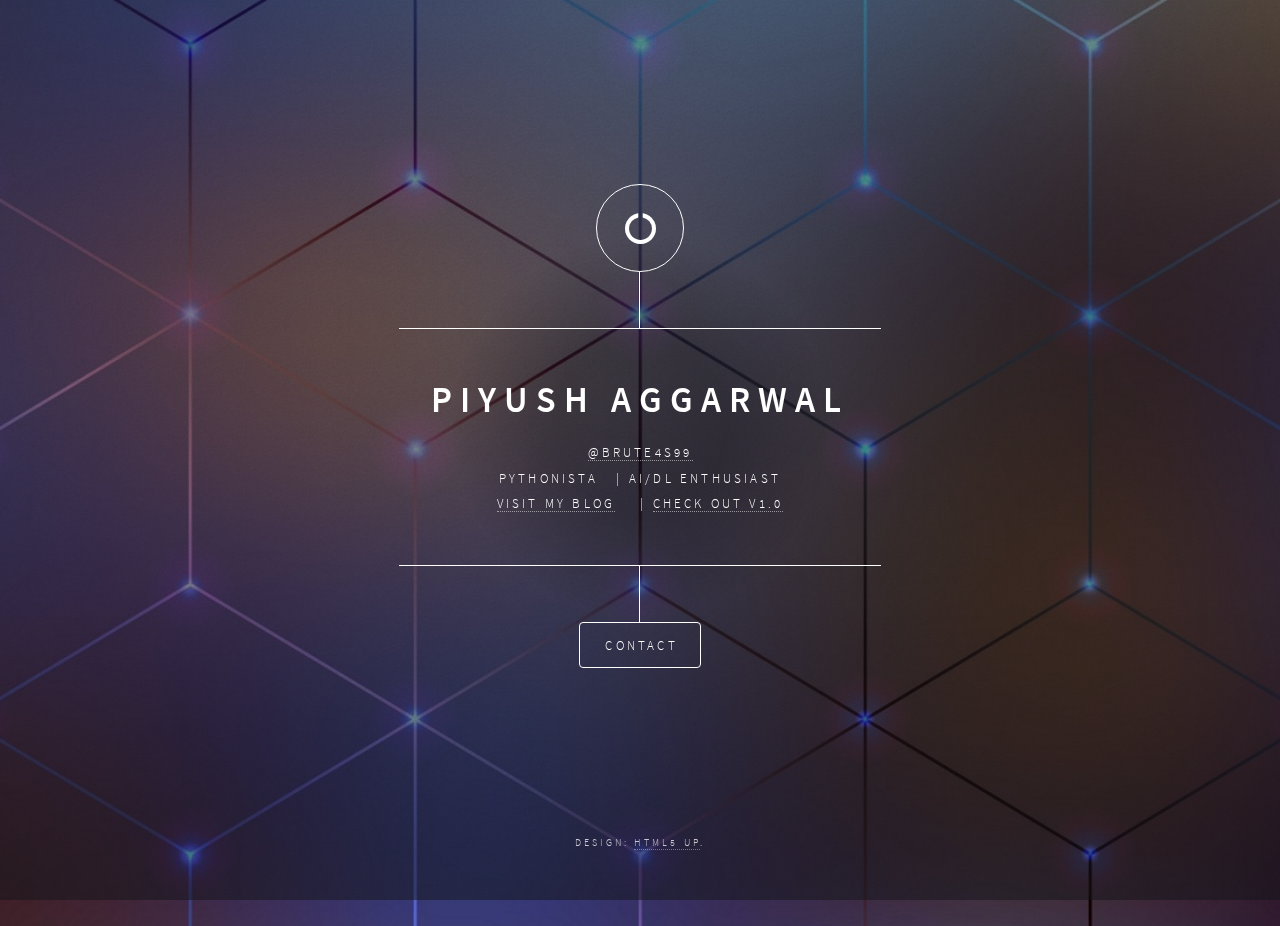
<file: index.html>
<!DOCTYPE HTML>
<html xmlns="https://www.w3.org/1999/xhtml"  xmlns:og="https://ogp.me/ns#"  xmlns:fb="https://www.facebook.com/2008/fbml">

<!--
	Dimension by HTML5 UP
	html5up.net | @ajlkn
	Free for personal and commercial use under the CCA 3.0 license (html5up.net/license)
-->
<html>

<head>
	<title>Piyush Aggarwal | brute4s99</title>
	<meta charset="utf-8" />
	<meta name="description" content="About Piyush Aggarwal and his love for tech!">
	<meta name="og:image" content="https://i.imgur.com/xyur7fA.jpg" />
	<meta name="theme-color" content="#4e5a74" />
	<meta name="keywords" content="Data, Data Scientist, Pythonista, C++, HTML, CSS, XML, JavaScript, Piyush, Aggarwal, brute4s99, mindretfarc">
	<meta name="viewport" content="width=device-width, initial-scale=1, user-scalable=no" />
	<link rel="icon" href="favicon.ico" type="image/x-icon" />
	<link rel="stylesheet" href="assets/css/main.css" />
	<noscript>
		<link rel="stylesheet" href="assets/css/noscript.css" />
	</noscript>
	<script language="JavaScript" src="assets/js/gen_validatorv4.js" type="text/javascript" xml:space="preserve"></script>

</head>

<body class="is-preload">

	<!-- Wrapper -->
	<div id="wrapper">

		<!-- Header -->
		<header id="header">
			<div class="logo">
				<span class="icon fa-circle-o-notch"></span>
			</div>
			<div class="content">
				<div class="inner">
					<h1>Piyush Aggarwal</h1>
					<p>
						<a href="https://www.google.com/search?q=brute4s99">@brute4s99</a>
						<br>Pythonista &nbsp; | AI/DL Enthusiast
						<br>
						<a href="https://blog.piyush.tech">VISIT MY BLOG</a> &nbsp; &nbsp;|
						<a href="https://piyush.tech/ver1">CHECK OUT v1.0</a>
					</p>
				</div>
			</div>
			<nav>
				<ul>
					<li>
						<a href="#contact">Contact</a>
					</li>
					</li>
				</ul>
			</nav>
		</header>

		<!-- Main -->
		<div id="main">
			<!-- Contact -->
			<article id="contact">
				<h2 class="major">Send a message</h2>
				<form method="post" name="contactform" action="#">
					<div class="fields">
						<div class="field half">
							<label for="name">Name</label>
							<input type="text" name="name" id="name" placeholder="Jane Doe" />
						</div>
						<div class="field half">
							<label for="email">Email</label>
							<input type="text" name="email" id="email" placeholder="jane@untitled.id" />
						</div>
						<div class="field">
							<label for="message">Message</label>
							<textarea name="message" id="message" rows="4" placeholder="Enter Your Message"></textarea>
						</div>
					</div>
					<ul class="actions">
						<li>
							<input type="submit" value="Send Message" class="primary" />
						</li>
						<li>
							<input type="reset" value="Reset" />
						</li>
					</ul>
				</form>
				<ul class="icons">
					<li>
						<a href="https://twitter.com/@brute4s99" class="icon fa-twitter">
							<span class="label">Twitter</span>
						</a>
					</li>
					<li>
						<a href="https://linkedin.com/in/brute4s99" class="icon fa-linkedin">
							<span class="label">LinkedIn</span>
						</a>
					</li>
					<li>
						<a href="https://github.com/brute4s99" class="icon fa-github">
							<span class="label">GitHub</span>
						</a>
					</li>
				</ul>
			</article>
		</div>
		<!-- Footer -->
		<footer id="footer">
			<p class="copyright">Design:
				<a href="https://html5up.net">HTML5 UP</a>.</p>
		</footer>

	</div>

	<!-- BG -->
	<div id="bg"></div>

	<!-- Scripts -->
	<script src="assets/js/jquery.min.js"></script>
	<script src="assets/js/browser.min.js"></script>
	<script src="assets/js/breakpoints.min.js"></script>
	<script src="assets/js/util.js"></script>
	<script src="assets/js/main.js"></script>
	<script language="JavaScript">

		var frmvalidator = new Validator("contactform");

		frmvalidator.addValidation("name", "req", "Please provide your name");

		frmvalidator.addValidation("email", "req", "Please provide your e-mail ID");

		frmvalidator.addValidation("email", "email", "Please enter a valid email address");

	</script> //]]>

	</script>
</body>

</html>
</file>
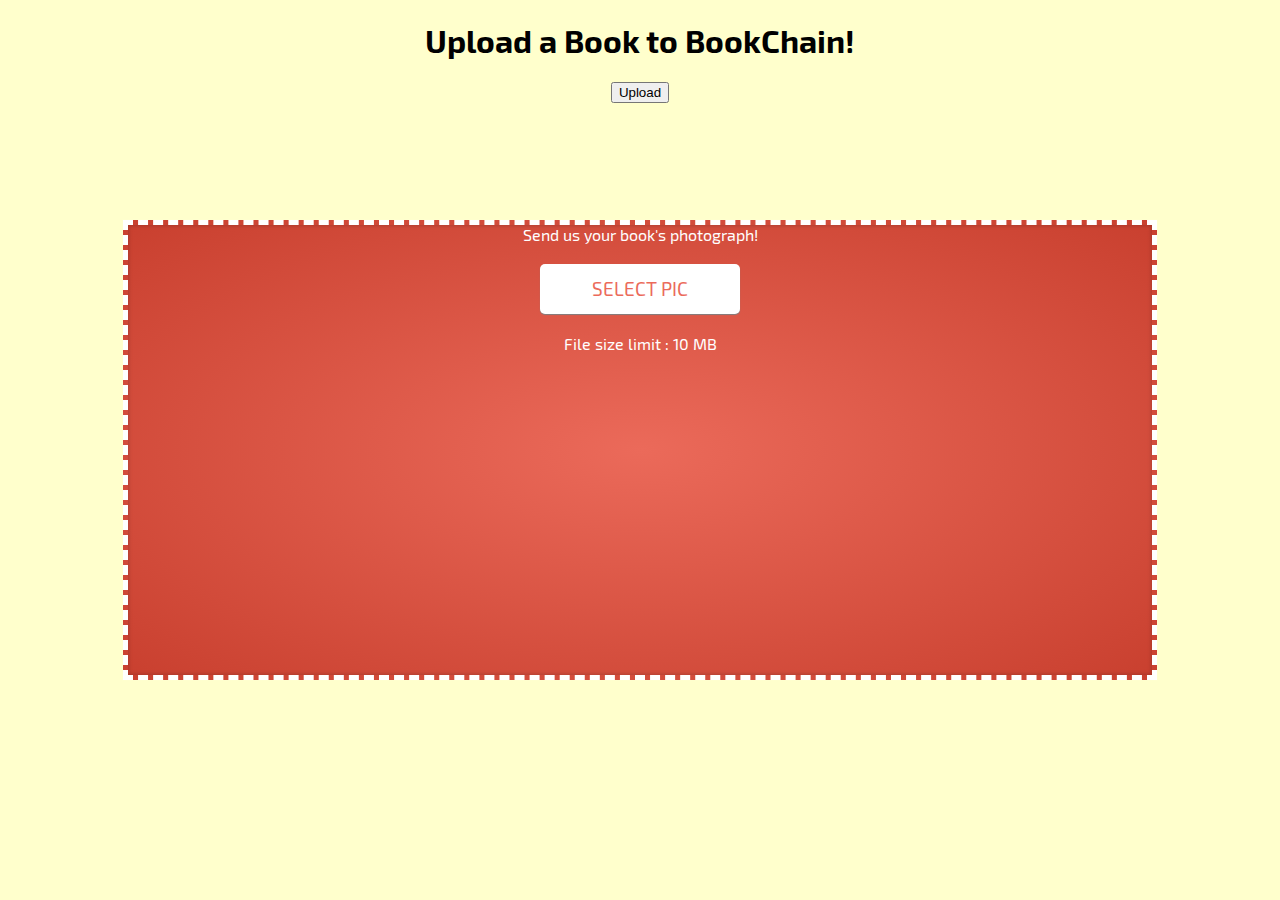
<file: books/index.html>
<!doctype html>

<head>
    <title>BookChain</title>
    <meta charset="utf-8" />
    <meta name="description" content="BookChain">
    <meta name="og:image" content="" />
    <meta name="theme-color" content="#4e5a74" />
    <meta name="keywords" content="Data, Data Scientist, Pythonista, C++, HTML, CSS, XML, JavaScript, Piyush, Aggarwal, brute4s99, mindretfarc">
    <meta name="viewport" content="width=device-width, initial-scale=1, user-scalable=no" />
    <!-- <link rel="icon" href="favicon.ico" type="image/x-icon" /> -->
    <link rel="stylesheet" href="../assets/css/upload.css" />
    <script language="JavaScript" src="../assets/js/jquery.min.js" type="text/javascript" xml:space="preserve"></script>
    <script language="JavaScript" src="../assets/js/upload.js" type="text/javascript" xml:space="preserve"></script>

</head>

<body>
    <h1>Upload a Book to BookChain!</h1>


    <form method="POST" enctype="multipart/form-data" action='http://efe13de8.ngrok.io/bookchain/api/detect'>
        <div class="zone">

            <div id="dropZ">
                <i class="fa fa-cloud-upload"></i>
                <div>Send us your book's photograph!</div>
                <div class="selectFile">
                    <label for="file">Select Pic</label>
                    <input type="file" name="image">
                </div>

                <p>File size limit : 10 MB </p>
            </div>

        </div>
        <div>
    <input type="submit" value="Upload" />
    </form>
</body>
</file>
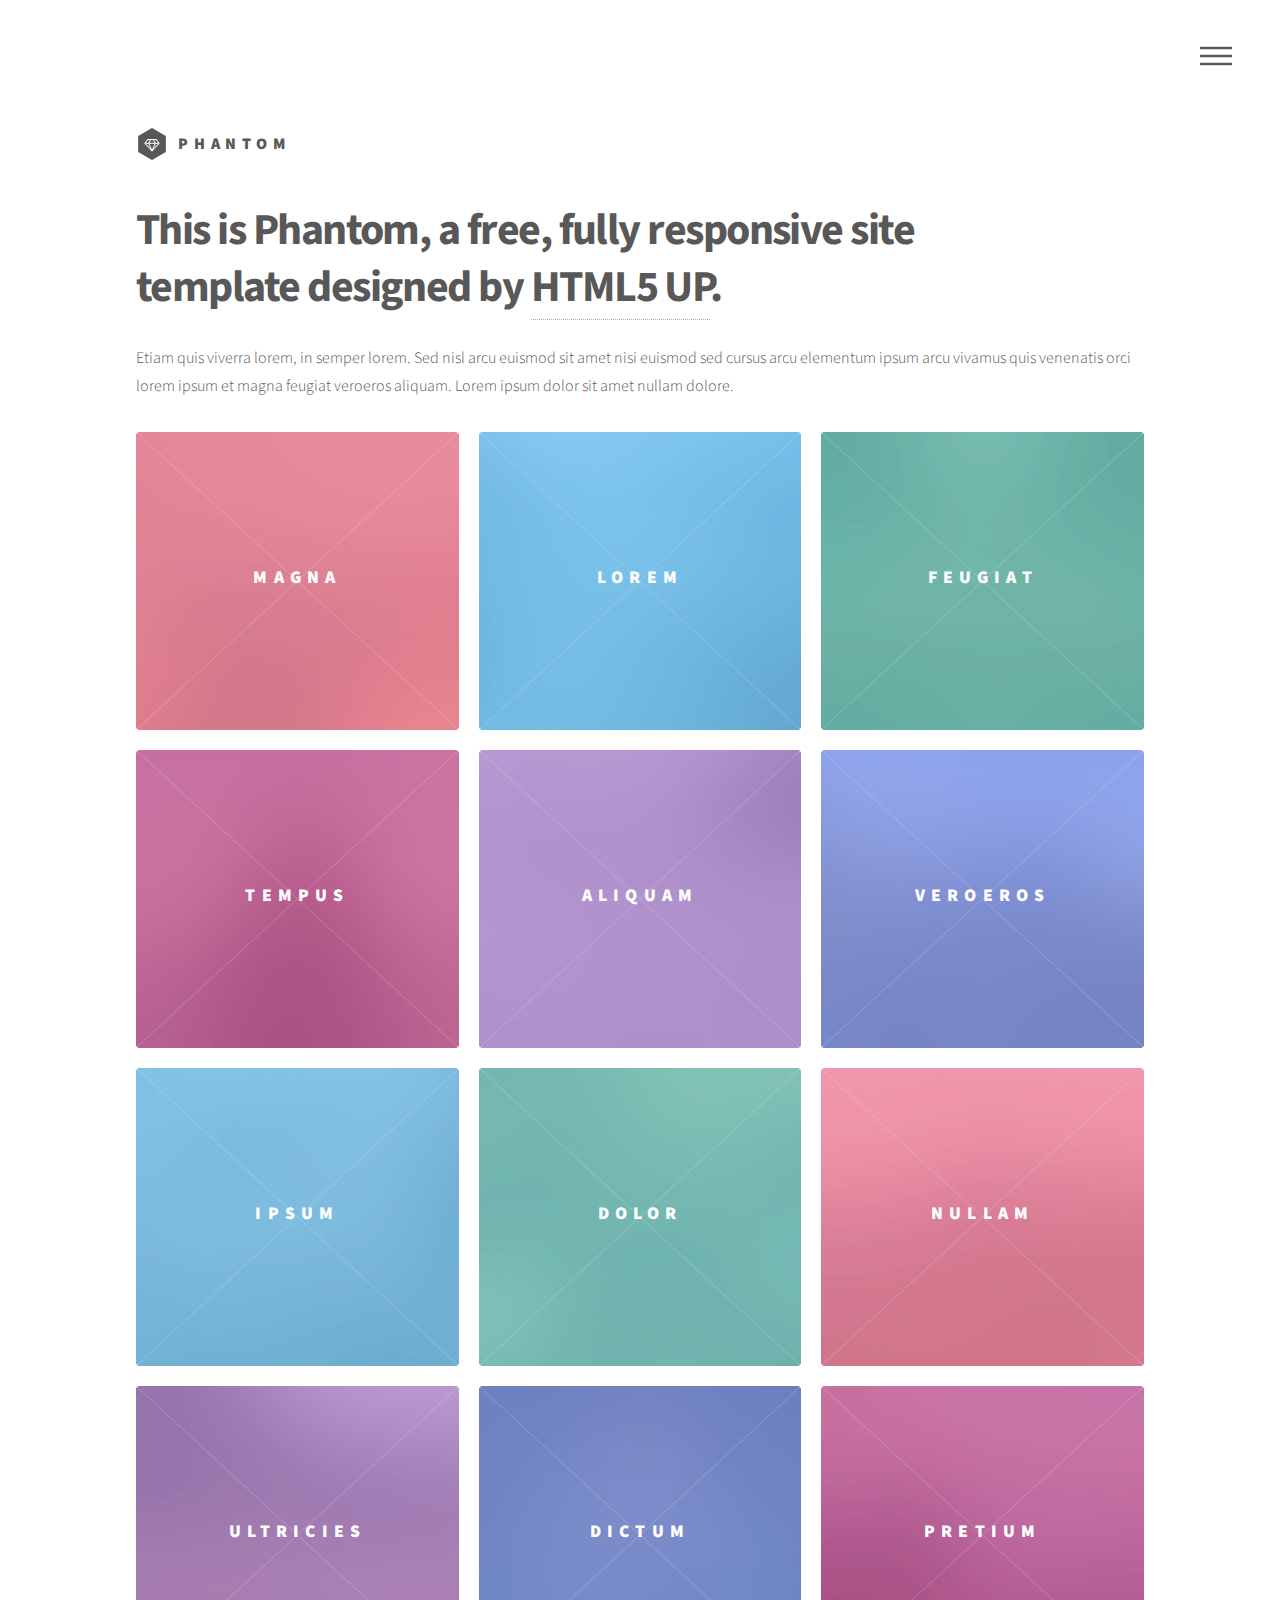
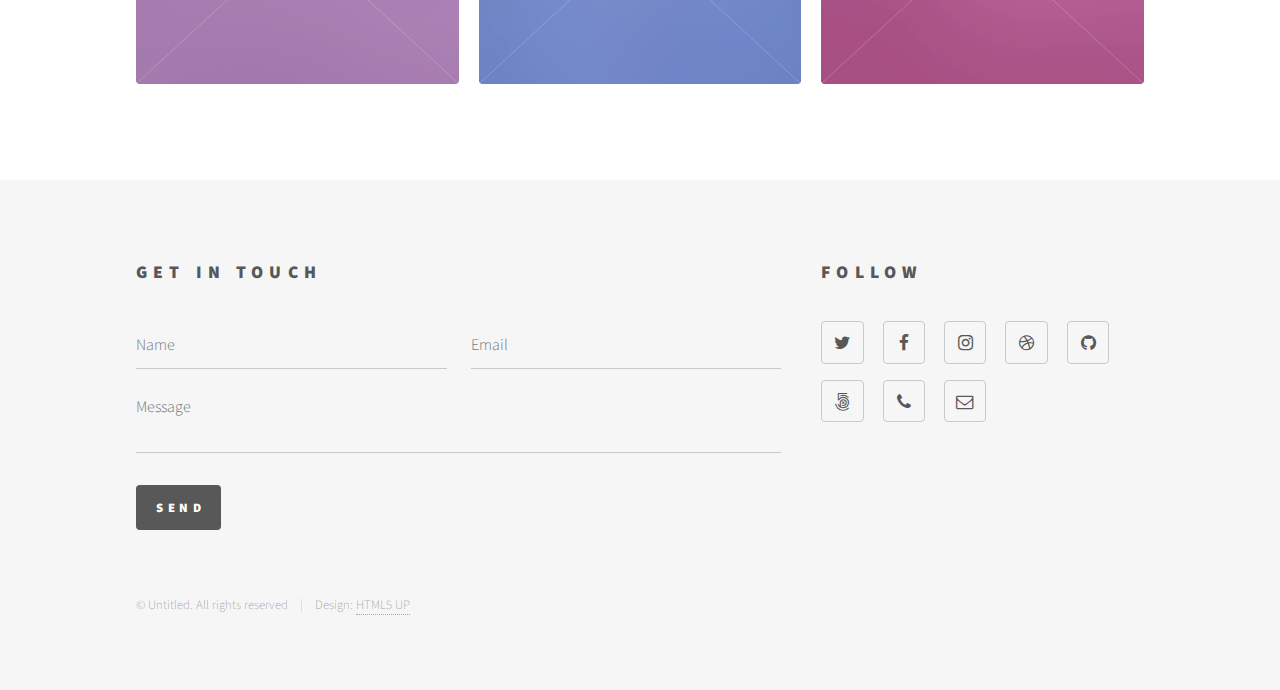
<file: dquore/index.html>
<!DOCTYPE HTML>
<!--
	Phantom by HTML5 UP
	html5up.net | @ajlkn
	Free for personal and commercial use under the CCA 3.0 license (html5up.net/license)
-->
<html>
	<head>
		<title>Phantom by HTML5 UP</title>
		<meta charset="utf-8" />
		<meta name="viewport" content="width=device-width, initial-scale=1, user-scalable=no" />
		<link rel="stylesheet" href="assets/css/main.css" />
		<noscript><link rel="stylesheet" href="assets/css/noscript.css" /></noscript>
	</head>
	<body class="is-preload">
		<!-- Wrapper -->
			<div id="wrapper">

				<!-- Header -->
					<header id="header">
						<div class="inner">

							<!-- Logo -->
								<a href="index.html" class="logo">
									<span class="symbol"><img src="images/logo.svg" alt="" /></span><span class="title">Phantom</span>
								</a>

							<!-- Nav -->
								<nav>
									<ul>
										<li><a href="#menu">Menu</a></li>
									</ul>
								</nav>

						</div>
					</header>

				<!-- Menu -->
					<nav id="menu">
						<h2>Menu</h2>
						<ul>
							<li><a href="index.html">Home</a></li>
							<li><a href="generic.html">Ipsum veroeros</a></li>
							<li><a href="generic.html">Tempus etiam</a></li>
							<li><a href="generic.html">Consequat dolor</a></li>
							<li><a href="elements.html">Elements</a></li>
						</ul>
					</nav>

				<!-- Main -->
					<div id="main">
						<div class="inner">
							<header>
								<h1>This is Phantom, a free, fully responsive site<br />
								template designed by <a href="http://html5up.net">HTML5 UP</a>.</h1>
								<p>Etiam quis viverra lorem, in semper lorem. Sed nisl arcu euismod sit amet nisi euismod sed cursus arcu elementum ipsum arcu vivamus quis venenatis orci lorem ipsum et magna feugiat veroeros aliquam. Lorem ipsum dolor sit amet nullam dolore.</p>
							</header>
							<section class="tiles">
								<article class="style1">
									<span class="image">
										<img src="images/pic01.jpg" alt="" />
									</span>
									<a href="generic.html">
										<h2>Magna</h2>
										<div class="content">
											<p>Sed nisl arcu euismod sit amet nisi lorem etiam dolor veroeros et feugiat.</p>
										</div>
									</a>
								</article>
								<article class="style2">
									<span class="image">
										<img src="images/pic02.jpg" alt="" />
									</span>
									<a href="generic.html">
										<h2>Lorem</h2>
										<div class="content">
											<p>Sed nisl arcu euismod sit amet nisi lorem etiam dolor veroeros et feugiat.</p>
										</div>
									</a>
								</article>
								<article class="style3">
									<span class="image">
										<img src="images/pic03.jpg" alt="" />
									</span>
									<a href="generic.html">
										<h2>Feugiat</h2>
										<div class="content">
											<p>Sed nisl arcu euismod sit amet nisi lorem etiam dolor veroeros et feugiat.</p>
										</div>
									</a>
								</article>
								<article class="style4">
									<span class="image">
										<img src="images/pic04.jpg" alt="" />
									</span>
									<a href="generic.html">
										<h2>Tempus</h2>
										<div class="content">
											<p>Sed nisl arcu euismod sit amet nisi lorem etiam dolor veroeros et feugiat.</p>
										</div>
									</a>
								</article>
								<article class="style5">
									<span class="image">
										<img src="images/pic05.jpg" alt="" />
									</span>
									<a href="generic.html">
										<h2>Aliquam</h2>
										<div class="content">
											<p>Sed nisl arcu euismod sit amet nisi lorem etiam dolor veroeros et feugiat.</p>
										</div>
									</a>
								</article>
								<article class="style6">
									<span class="image">
										<img src="images/pic06.jpg" alt="" />
									</span>
									<a href="generic.html">
										<h2>Veroeros</h2>
										<div class="content">
											<p>Sed nisl arcu euismod sit amet nisi lorem etiam dolor veroeros et feugiat.</p>
										</div>
									</a>
								</article>
								<article class="style2">
									<span class="image">
										<img src="images/pic07.jpg" alt="" />
									</span>
									<a href="generic.html">
										<h2>Ipsum</h2>
										<div class="content">
											<p>Sed nisl arcu euismod sit amet nisi lorem etiam dolor veroeros et feugiat.</p>
										</div>
									</a>
								</article>
								<article class="style3">
									<span class="image">
										<img src="images/pic08.jpg" alt="" />
									</span>
									<a href="generic.html">
										<h2>Dolor</h2>
										<div class="content">
											<p>Sed nisl arcu euismod sit amet nisi lorem etiam dolor veroeros et feugiat.</p>
										</div>
									</a>
								</article>
								<article class="style1">
									<span class="image">
										<img src="images/pic09.jpg" alt="" />
									</span>
									<a href="generic.html">
										<h2>Nullam</h2>
										<div class="content">
											<p>Sed nisl arcu euismod sit amet nisi lorem etiam dolor veroeros et feugiat.</p>
										</div>
									</a>
								</article>
								<article class="style5">
									<span class="image">
										<img src="images/pic10.jpg" alt="" />
									</span>
									<a href="generic.html">
										<h2>Ultricies</h2>
										<div class="content">
											<p>Sed nisl arcu euismod sit amet nisi lorem etiam dolor veroeros et feugiat.</p>
										</div>
									</a>
								</article>
								<article class="style6">
									<span class="image">
										<img src="images/pic11.jpg" alt="" />
									</span>
									<a href="generic.html">
										<h2>Dictum</h2>
										<div class="content">
											<p>Sed nisl arcu euismod sit amet nisi lorem etiam dolor veroeros et feugiat.</p>
										</div>
									</a>
								</article>
								<article class="style4">
									<span class="image">
										<img src="images/pic12.jpg" alt="" />
									</span>
									<a href="generic.html">
										<h2>Pretium</h2>
										<div class="content">
											<p>Sed nisl arcu euismod sit amet nisi lorem etiam dolor veroeros et feugiat.</p>
										</div>
									</a>
								</article>
							</section>
						</div>
					</div>

				<!-- Footer -->
					<footer id="footer">
						<div class="inner">
							<section>
								<h2>Get in touch</h2>
								<form method="post" action="#">
									<div class="fields">
										<div class="field half">
											<input type="text" name="name" id="name" placeholder="Name" />
										</div>
										<div class="field half">
											<input type="email" name="email" id="email" placeholder="Email" />
										</div>
										<div class="field">
											<textarea name="message" id="message" placeholder="Message"></textarea>
										</div>
									</div>
									<ul class="actions">
										<li><input type="submit" value="Send" class="primary" /></li>
									</ul>
								</form>
							</section>
							<section>
								<h2>Follow</h2>
								<ul class="icons">
									<li><a href="#" class="icon style2 fa-twitter"><span class="label">Twitter</span></a></li>
									<li><a href="#" class="icon style2 fa-facebook"><span class="label">Facebook</span></a></li>
									<li><a href="#" class="icon style2 fa-instagram"><span class="label">Instagram</span></a></li>
									<li><a href="#" class="icon style2 fa-dribbble"><span class="label">Dribbble</span></a></li>
									<li><a href="#" class="icon style2 fa-github"><span class="label">GitHub</span></a></li>
									<li><a href="#" class="icon style2 fa-500px"><span class="label">500px</span></a></li>
									<li><a href="#" class="icon style2 fa-phone"><span class="label">Phone</span></a></li>
									<li><a href="#" class="icon style2 fa-envelope-o"><span class="label">Email</span></a></li>
								</ul>
							</section>
							<ul class="copyright">
								<li>&copy; Untitled. All rights reserved</li><li>Design: <a href="http://html5up.net">HTML5 UP</a></li>
							</ul>
						</div>
					</footer>

			</div>

		<!-- Scripts -->
			<script src="assets/js/jquery.min.js"></script>
			<script src="assets/js/browser.min.js"></script>
			<script src="assets/js/breakpoints.min.js"></script>
			<script src="assets/js/util.js"></script>
			<script src="assets/js/main.js"></script>

	</body>
</html>
</file>
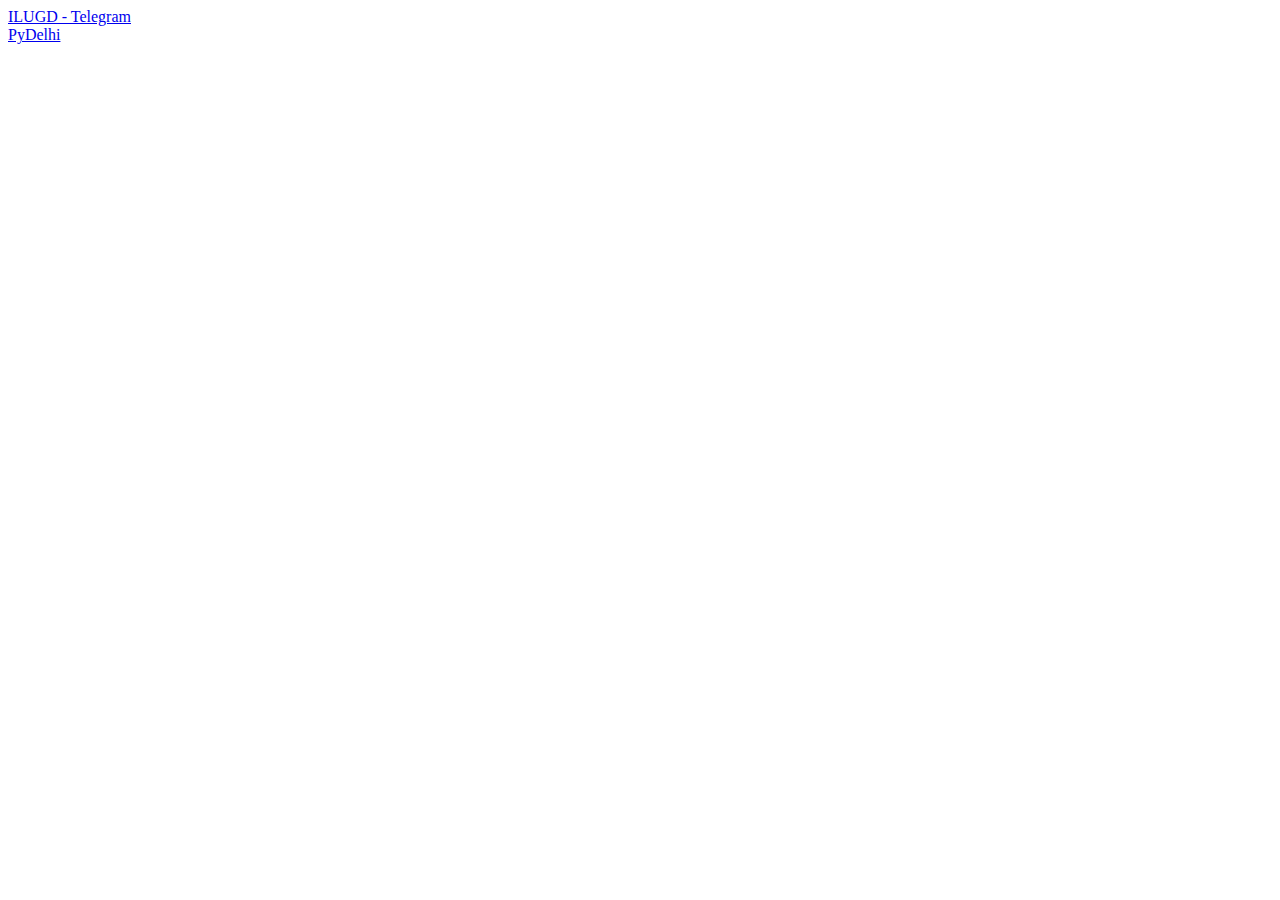
<file: links/index.html>
<!DOCTYPE html>
<head>
    <title>IMPORTANT LINKS</title>
</head>
<body>  
    <a href="https://t.me/joinchat/AmwdvEAc48xN_P0xRaR_7Q"> ILUGD - Telegram</a>
    <br>
    <a href="https://t.me/joinchat/AAAAAEK2nzPg0IlwbbAing"> PyDelhi</a>
</body>
</file>
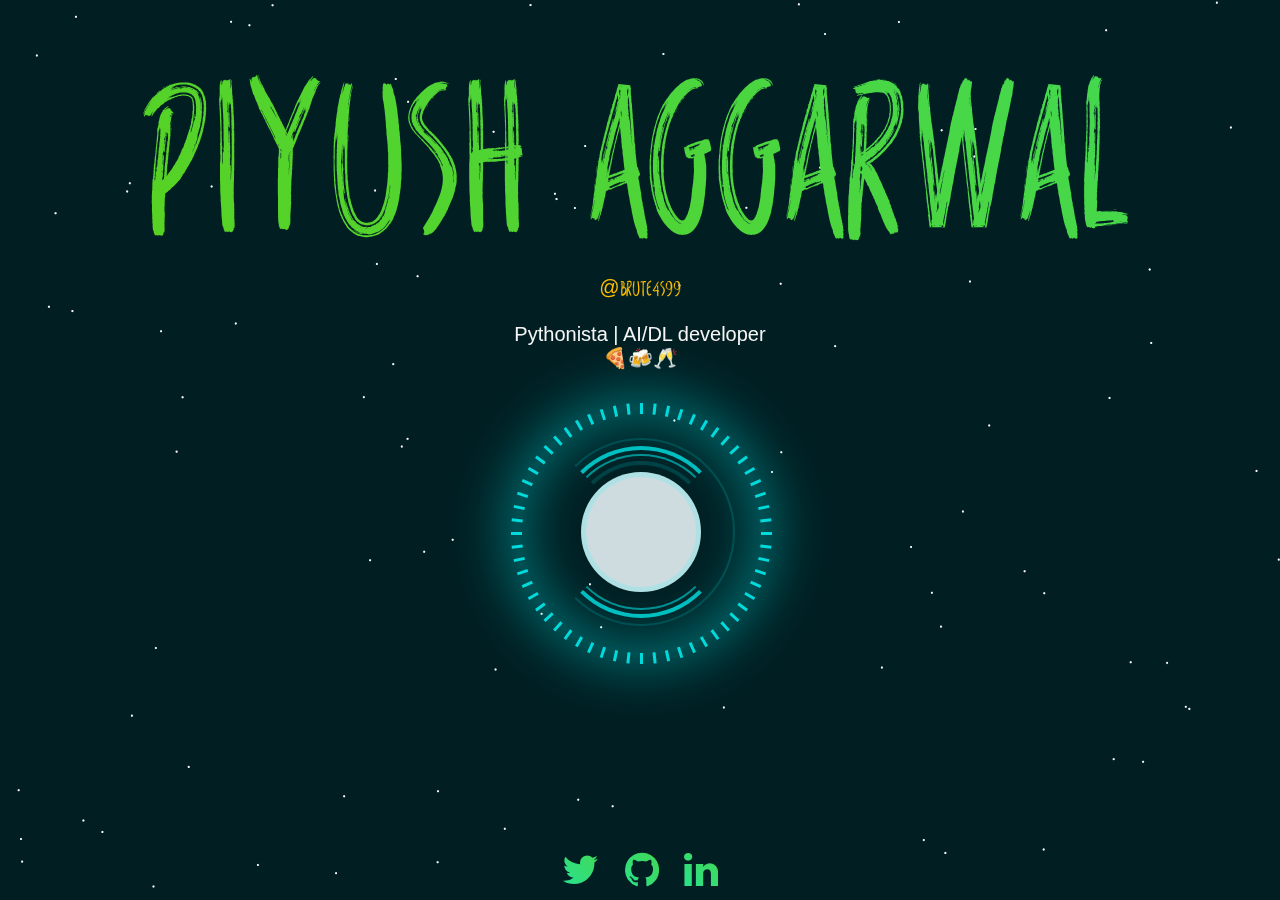
<file: ver1/index.html>
<!doctype html>
<html xmlns="https://www.w3.org/1999/xhtml"  xmlns:og="https://ogp.me/ns#"  xmlns:fb="https://www.facebook.com/2008/fbml">

<head>
  <meta charset="UTF-8">
  <meta http-equiv="X-UA-Compatible" content="IE=edge,chrome=1">
  <title>Piyush Aggarwal | brute4s99</title>
  <meta name="description" content="About Piyush Aggarwal and his love for tech!">
  <meta name="og:image" content="https://i.imgur.com/xyur7fA.jpg" />
  <meta name="theme-color" content="#011f23" />
  <meta name="keywords" content="Data Analyst, Data Scientist, Pythonista, C++, HTML, CSS, XML, JavaScript, Piyush, Aggarwal, brute4s99, mindretfarc">
  <meta name="viewport" content="width=device-width, initial-scale=1.0">
  <link rel="stylesheet" href="https://cdnjs.cloudflare.com/ajax/libs/font-awesome/4.7.0/css/font-awesome.min.css">
  <link rel="stylesheet" href="css/main.css">
  <link rel="stylesheet" href="css/bg.css">
  <link rel="stylesheet" href="css/jarvis.css">
  <link rel="icon" href="favicon.ico" type="image/x-icon" />

  <script type="text/javascript" src="js/bg.js"></script>
</head>

<body>
  <canvas id="c"> </canvas>

  <div class="mainHeading">
    <h1 class="mainTitle" style="margin-bottom:0;">Piyush Aggarwal</h1>

    <h3 class="handle" onclick="window.open('https://www.google.co.in/search?q=brute4s99','googlehandle')">@brute4s99</h3>

  </div>
  <!-- About -->
  <div class="about">
    <div class="content">
      <br>
      <p>
        Pythonista | AI/DL developer
        <br>🍕🍻🥂
      </p>
      <br>
      <br>
      <br>
      <br>
      <br>
      <br>
      <br>
      <p>
        <!-- Arc Reactor -->
        <div class="arc_reactor">
          <div class="case_container">
            <div class="e7">
              <div class="semi_arc_3 e5_1">
                <div class="semi_arc_3 e5_2">
                  <div class="semi_arc_3 e5_3">
                    <div class="semi_arc_3 e5_4"></div>
                  </div>
                </div>
              </div>
              <div class="core2">
                <!--a href="https://www.google.co.in/search?q=brute4s99"><span></span></a-->


              </div>
            </div>
            <ul class="marks">
              <li></li>
              <li></li>
              <li></li>
              <li></li>
              <li></li>
              <li></li>
              <li></li>
              <li></li>
              <li></li>
              <li></li>
              <li></li>
              <li></li>
              <li></li>
              <li></li>
              <li></li>
              <li></li>
              <li></li>
              <li></li>
              <li></li>
              <li></li>
              <li></li>
              <li></li>
              <li></li>
              <li></li>
              <li></li>
              <li></li>
              <li></li>
              <li></li>
              <li></li>
              <li></li>
              <li></li>
              <li></li>
              <li></li>
              <li></li>
              <li></li>
              <li></li>
              <li></li>
              <li></li>
              <li></li>
              <li></li>
              <li></li>
              <li></li>
              <li></li>
              <li></li>
              <li></li>
              <li></li>
              <li></li>
              <li></li>
              <li></li>
              <li></li>
              <li></li>
              <li></li>
              <li></li>
              <li></li>
              <li></li>
              <li></li>
              <li></li>
              <li></li>
              <li></li>
              <li></li>
            </ul>
          </div>
        </div>
      </p>
    </div>
  </div>

  <!-- links -->
  <div class="links">
    <div class="linkcontainer">
      <div class="fa fa-twitter"></div>
      <div class="fa fa-github"></div>
      <div class="fa fa-linkedin"></div>
    </div>
  </div>

  <script src="https://ajax.googleapis.com/ajax/libs/jquery/1.12.0/jquery.min.js"></script>
  <script src="js/main.js"></script>

  <!-- Global site tag (gtag.js) - Google Analytics -->
  <script async src="https://www.googletagmanager.com/gtag/js?id=UA-114990984-1"></script>
  <script>
    window.dataLayer = window.dataLayer || [];
    function gtag() { dataLayer.push(arguments); }
    gtag('js', new Date());

    gtag('config', 'UA-114990984-1');
  </script>
</body>

</html>
</file>
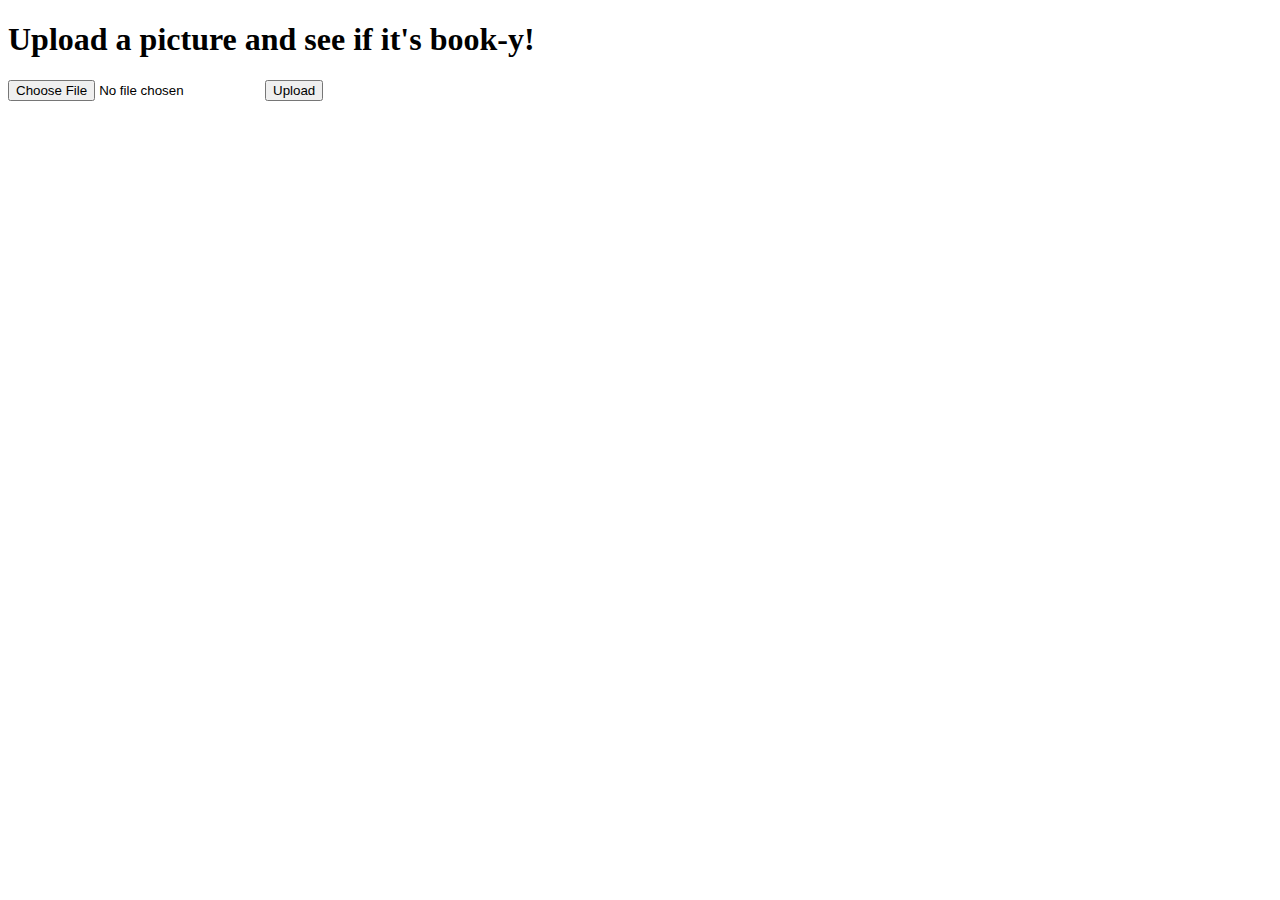
<file: books.html>
<!doctype html>
<title>Book System</title>
<h1>Upload a picture and see if it's book-y!</h1>

<body>
  <form method="POST" enctype="multipart/form-data" action='http://8aa1acee.ngrok.io/bookchain/api/detect'>
    <input type="file" name="image">
    <input type="submit" value="Upload">
  </form>
</body>
</file>
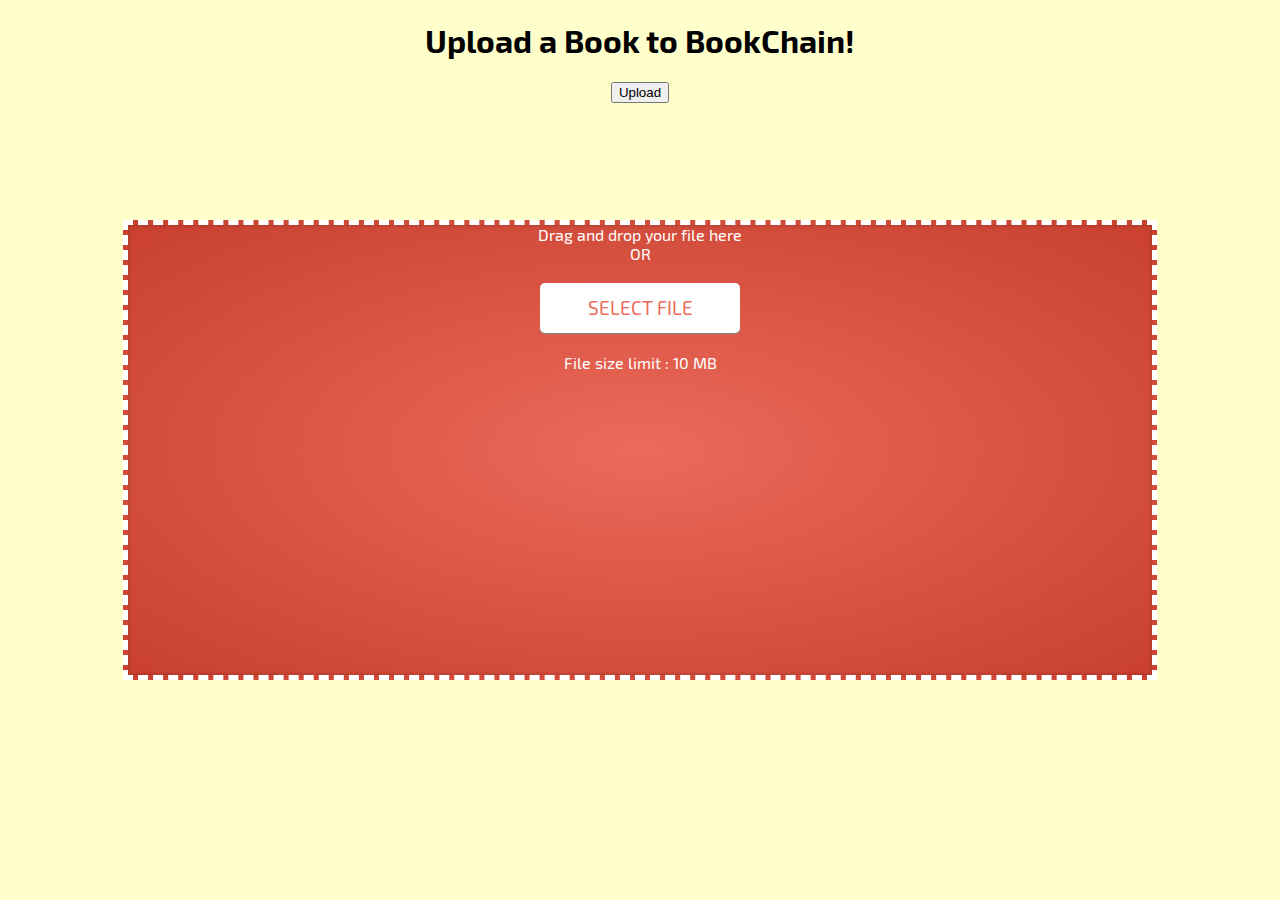
<file: books/index.html.html>
<!doctype html>

<head>
    <title>BookChain</title>
    <meta charset="utf-8" />
    <meta name="description" content="BookChain">
    <meta name="og:image" content="" />
    <meta name="theme-color" content="#4e5a74" />
    <meta name="keywords" content="Data, Data Scientist, Pythonista, C++, HTML, CSS, XML, JavaScript, Piyush, Aggarwal, brute4s99, mindretfarc">
    <meta name="viewport" content="width=device-width, initial-scale=1, user-scalable=no" />
    <!-- <link rel="icon" href="favicon.ico" type="image/x-icon" /> -->
    <link rel="stylesheet" href="../assets/css/upload.css" />
    <script language="JavaScript" src="../assets/js/jquery.min.js" type="text/javascript" xml:space="preserve"></script>
    <script language="JavaScript" src="../assets/js/upload.js" type="text/javascript" xml:space="preserve"></script>

</head>

<body>
    <h1>Upload a Book to BookChain!</h1>


    <form method="POST" enctype="multipart/form-data" action='http://localhost:5000/bookchain/api/detect'>
        <div class="zone">

            <div id="dropZ">
                <i class="fa fa-cloud-upload"></i>
                <div>Drag and drop your file here</div>
                <span>OR</span>
                <div class="selectFile">
                    <label for="file">Select file</label>
                    <input type="file" name="image">
                </div>

                <p>File size limit : 10 MB </p>
            </div>

        </div>
        <div>
    <input type="submit" value="Upload" />
    </form>
</body>
</file>
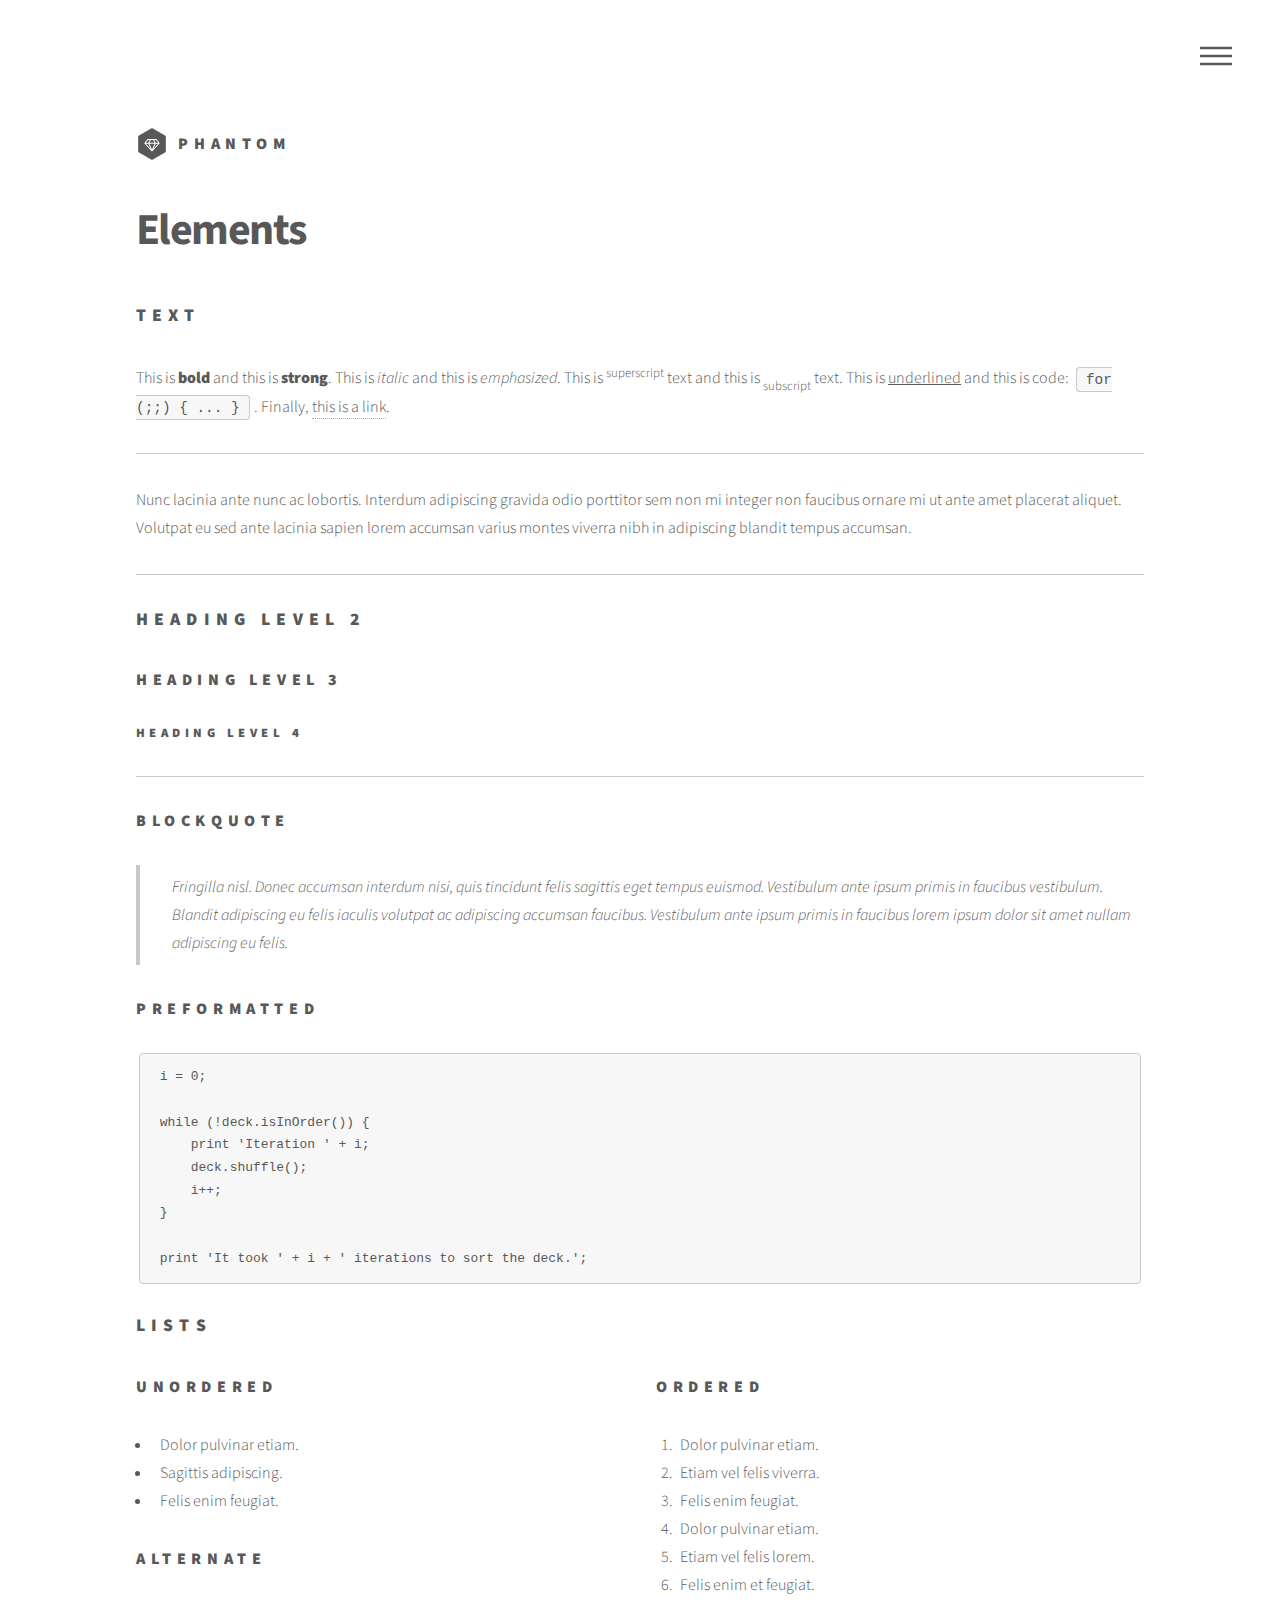
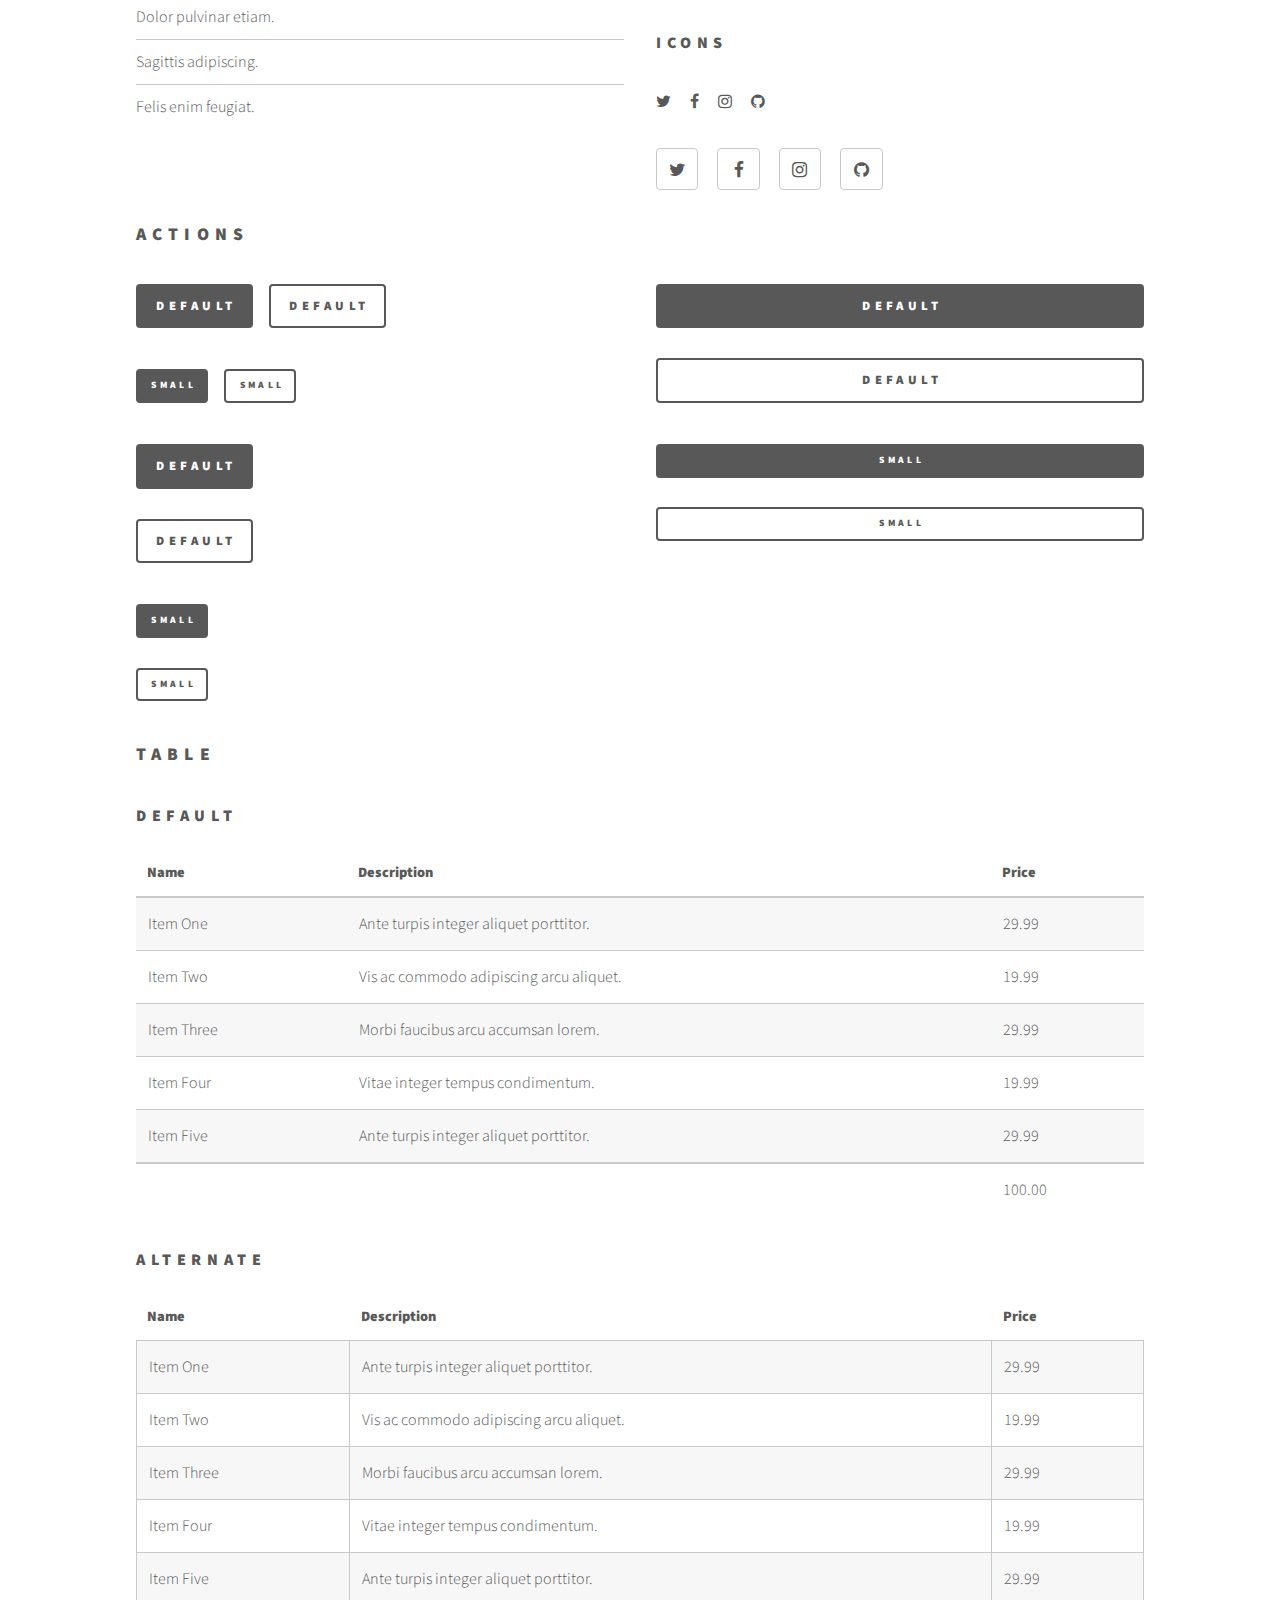
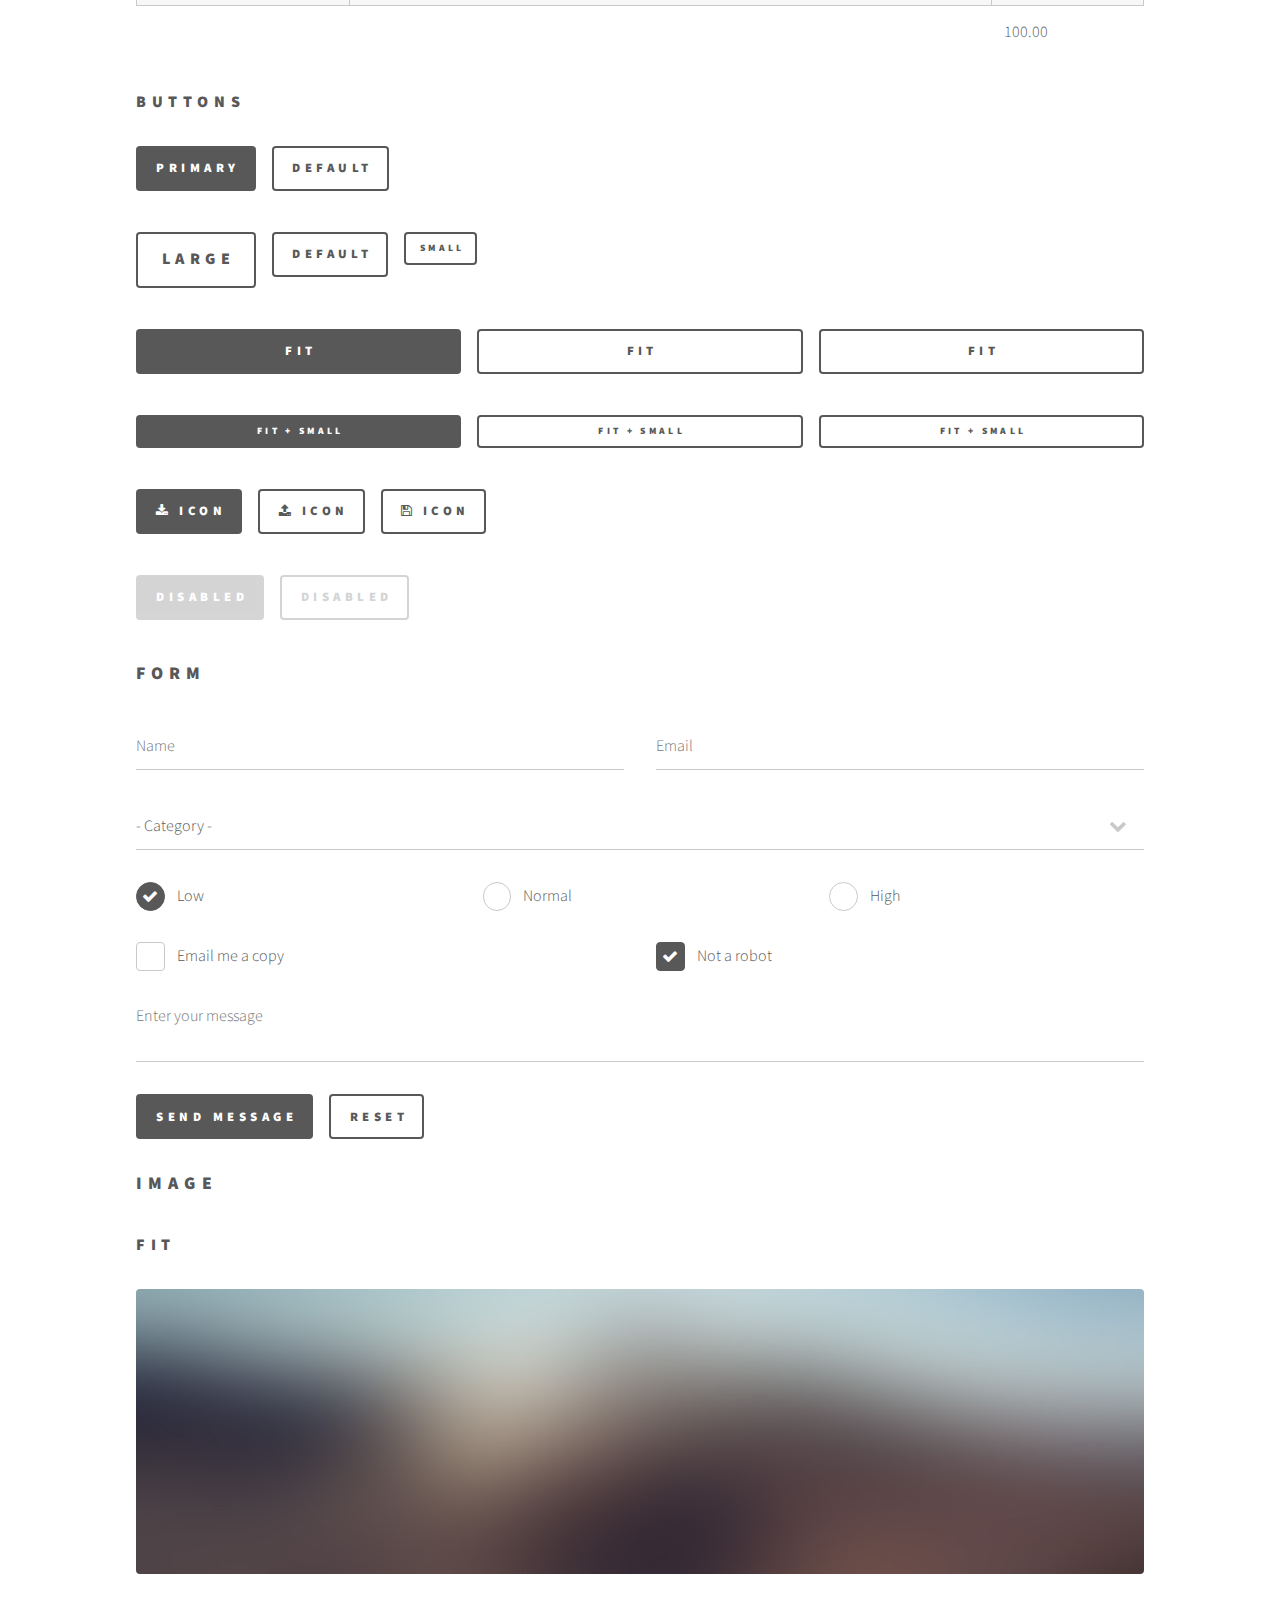
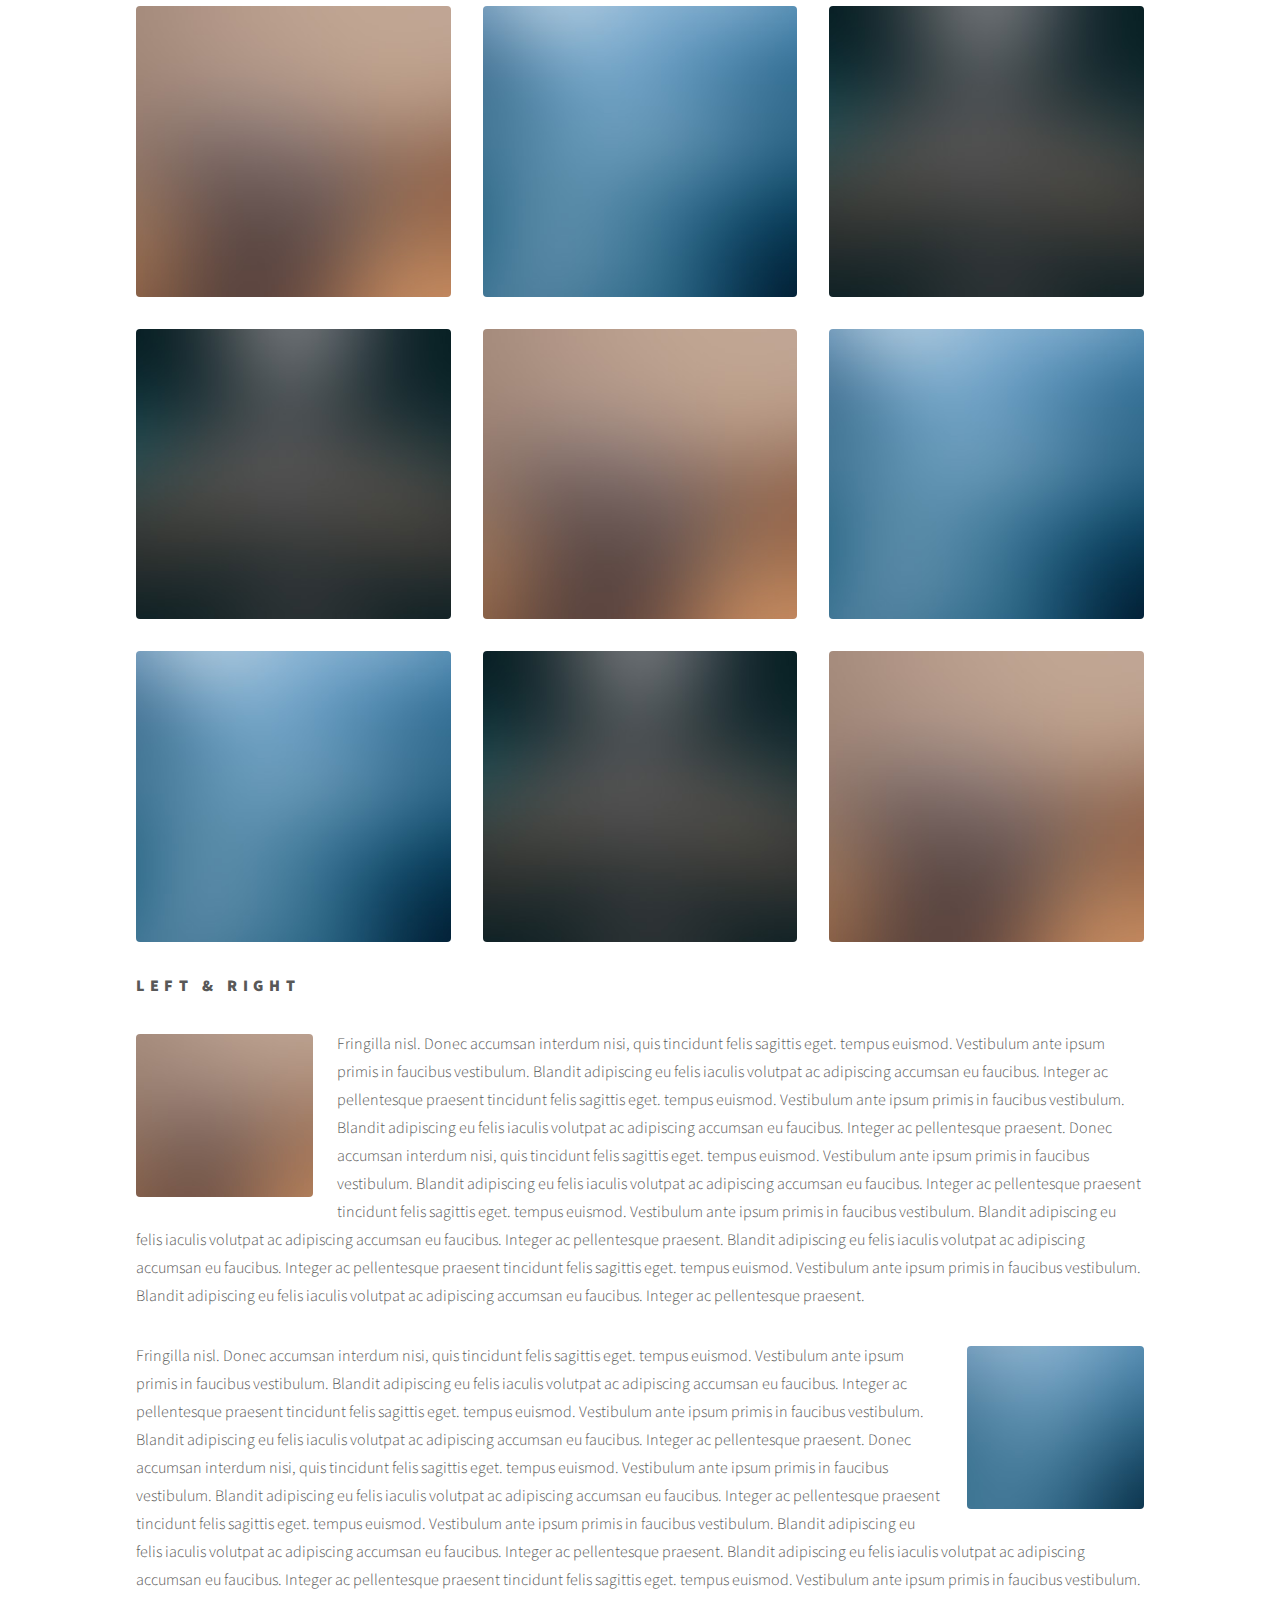
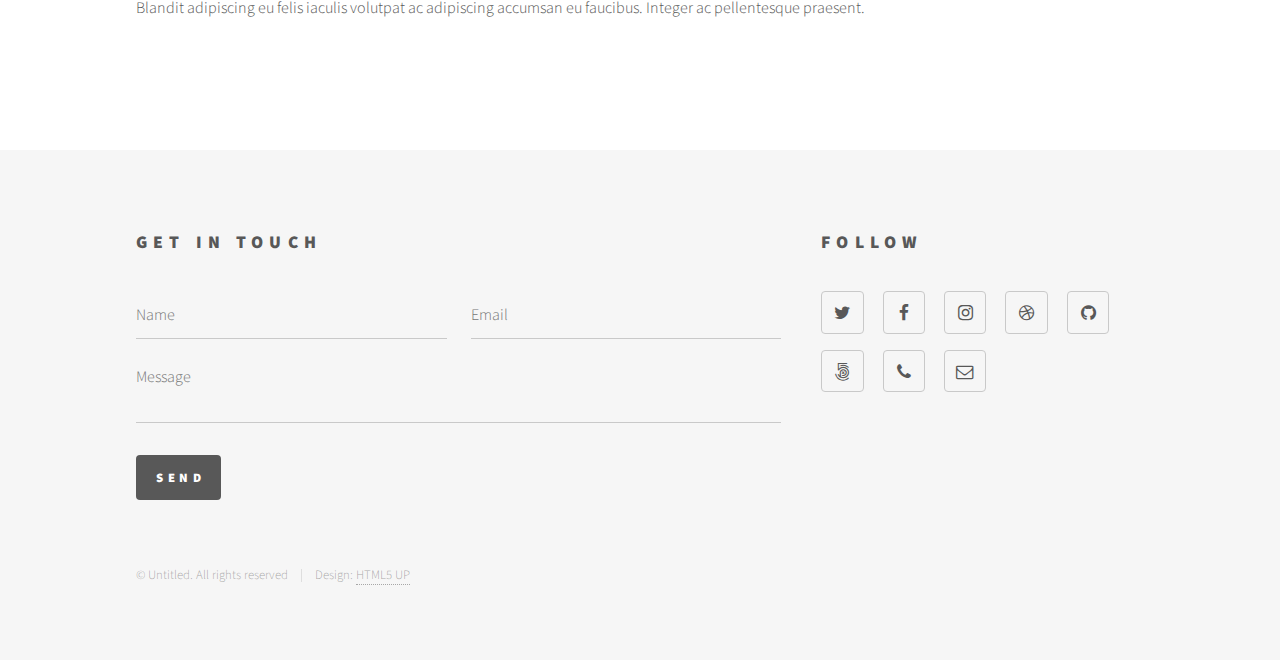
<file: dquore/elements.html>
<!DOCTYPE HTML>
<!--
	Phantom by HTML5 UP
	html5up.net | @ajlkn
	Free for personal and commercial use under the CCA 3.0 license (html5up.net/license)
-->
<html>
	<head>
		<title>Elements - Phantom by HTML5 UP</title>
		<meta charset="utf-8" />
		<meta name="viewport" content="width=device-width, initial-scale=1, user-scalable=no" />
		<link rel="stylesheet" href="assets/css/main.css" />
		<noscript><link rel="stylesheet" href="assets/css/noscript.css" /></noscript>
	</head>
	<body class="is-preload">
		<!-- Wrapper -->
			<div id="wrapper">

				<!-- Header -->
					<header id="header">
						<div class="inner">

							<!-- Logo -->
								<a href="index.html" class="logo">
									<span class="symbol"><img src="images/logo.svg" alt="" /></span><span class="title">Phantom</span>
								</a>

							<!-- Nav -->
								<nav>
									<ul>
										<li><a href="#menu">Menu</a></li>
									</ul>
								</nav>

						</div>
					</header>

				<!-- Menu -->
					<nav id="menu">
						<h2>Menu</h2>
						<ul>
							<li><a href="index.html">Home</a></li>
							<li><a href="generic.html">Ipsum veroeros</a></li>
							<li><a href="generic.html">Tempus etiam</a></li>
							<li><a href="generic.html">Consequat dolor</a></li>
							<li><a href="elements.html">Elements</a></li>
						</ul>
					</nav>

				<!-- Main -->
					<div id="main">
						<div class="inner">
							<h1>Elements</h1>

							<!-- Text -->
								<section>
									<h2>Text</h2>
									<p>This is <b>bold</b> and this is <strong>strong</strong>. This is <i>italic</i> and this is <em>emphasized</em>.
									This is <sup>superscript</sup> text and this is <sub>subscript</sub> text.
									This is <u>underlined</u> and this is code: <code>for (;;) { ... }</code>. Finally, <a href="#">this is a link</a>.</p>
									<hr />
									<p>Nunc lacinia ante nunc ac lobortis. Interdum adipiscing gravida odio porttitor sem non mi integer non faucibus ornare mi ut ante amet placerat aliquet. Volutpat eu sed ante lacinia sapien lorem accumsan varius montes viverra nibh in adipiscing blandit tempus accumsan.</p>
									<hr />
									<h2>Heading Level 2</h2>
									<h3>Heading Level 3</h3>
									<h4>Heading Level 4</h4>
									<hr />
									<h3>Blockquote</h3>
									<blockquote>Fringilla nisl. Donec accumsan interdum nisi, quis tincidunt felis sagittis eget tempus euismod. Vestibulum ante ipsum primis in faucibus vestibulum. Blandit adipiscing eu felis iaculis volutpat ac adipiscing accumsan faucibus. Vestibulum ante ipsum primis in faucibus lorem ipsum dolor sit amet nullam adipiscing eu felis.</blockquote>
									<h3>Preformatted</h3>
									<pre><code>i = 0;

while (!deck.isInOrder()) {
    print 'Iteration ' + i;
    deck.shuffle();
    i++;
}

print 'It took ' + i + ' iterations to sort the deck.';</code></pre>
								</section>

							<!-- Lists -->
								<section>
									<h2>Lists</h2>
									<div class="row">
										<div class="col-6 col-12-medium">
											<h3>Unordered</h3>
											<ul>
												<li>Dolor pulvinar etiam.</li>
												<li>Sagittis adipiscing.</li>
												<li>Felis enim feugiat.</li>
											</ul>
											<h3>Alternate</h3>
											<ul class="alt">
												<li>Dolor pulvinar etiam.</li>
												<li>Sagittis adipiscing.</li>
												<li>Felis enim feugiat.</li>
											</ul>
										</div>
										<div class="col-6 col-12-medium">
											<h3>Ordered</h3>
											<ol>
												<li>Dolor pulvinar etiam.</li>
												<li>Etiam vel felis viverra.</li>
												<li>Felis enim feugiat.</li>
												<li>Dolor pulvinar etiam.</li>
												<li>Etiam vel felis lorem.</li>
												<li>Felis enim et feugiat.</li>
											</ol>
											<h3>Icons</h3>
											<ul class="icons">
												<li><a href="#" class="icon style1 fa-twitter"><span class="label">Twitter</span></a></li>
												<li><a href="#" class="icon style1 fa-facebook"><span class="label">Facebook</span></a></li>
												<li><a href="#" class="icon style1 fa-instagram"><span class="label">Instagram</span></a></li>
												<li><a href="#" class="icon style1 fa-github"><span class="label">Github</span></a></li>
											</ul>
											<ul class="icons">
												<li><a href="#" class="icon style2 fa-twitter"><span class="label">Twitter</span></a></li>
												<li><a href="#" class="icon style2 fa-facebook"><span class="label">Facebook</span></a></li>
												<li><a href="#" class="icon style2 fa-instagram"><span class="label">Instagram</span></a></li>
												<li><a href="#" class="icon style2 fa-github"><span class="label">Github</span></a></li>
											</ul>
										</div>
									</div>
									<h2>Actions</h2>
									<div class="row">
										<div class="col-6 col-12-medium">
											<ul class="actions">
												<li><a href="#" class="button primary">Default</a></li>
												<li><a href="#" class="button">Default</a></li>
											</ul>
											<ul class="actions small">
												<li><a href="#" class="button primary small">Small</a></li>
												<li><a href="#" class="button small">Small</a></li>
											</ul>
											<ul class="actions stacked">
												<li><a href="#" class="button primary">Default</a></li>
												<li><a href="#" class="button">Default</a></li>
											</ul>
											<ul class="actions stacked">
												<li><a href="#" class="button primary small">Small</a></li>
												<li><a href="#" class="button small">Small</a></li>
											</ul>
										</div>
										<div class="col-6 col-12-medium">
											<ul class="actions stacked">
												<li><a href="#" class="button primary fit">Default</a></li>
												<li><a href="#" class="button fit">Default</a></li>
											</ul>
											<ul class="actions stacked">
												<li><a href="#" class="button primary small fit">Small</a></li>
												<li><a href="#" class="button small fit">Small</a></li>
											</ul>
										</div>
									</div>
								</section>

							<!-- Table -->
								<section>
									<h2>Table</h2>
									<h3>Default</h3>
									<div class="table-wrapper">
										<table>
											<thead>
												<tr>
													<th>Name</th>
													<th>Description</th>
													<th>Price</th>
												</tr>
											</thead>
											<tbody>
												<tr>
													<td>Item One</td>
													<td>Ante turpis integer aliquet porttitor.</td>
													<td>29.99</td>
												</tr>
												<tr>
													<td>Item Two</td>
													<td>Vis ac commodo adipiscing arcu aliquet.</td>
													<td>19.99</td>
												</tr>
												<tr>
													<td>Item Three</td>
													<td> Morbi faucibus arcu accumsan lorem.</td>
													<td>29.99</td>
												</tr>
												<tr>
													<td>Item Four</td>
													<td>Vitae integer tempus condimentum.</td>
													<td>19.99</td>
												</tr>
												<tr>
													<td>Item Five</td>
													<td>Ante turpis integer aliquet porttitor.</td>
													<td>29.99</td>
												</tr>
											</tbody>
											<tfoot>
												<tr>
													<td colspan="2"></td>
													<td>100.00</td>
												</tr>
											</tfoot>
										</table>
									</div>

									<h3>Alternate</h3>
									<div class="table-wrapper">
										<table class="alt">
											<thead>
												<tr>
													<th>Name</th>
													<th>Description</th>
													<th>Price</th>
												</tr>
											</thead>
											<tbody>
												<tr>
													<td>Item One</td>
													<td>Ante turpis integer aliquet porttitor.</td>
													<td>29.99</td>
												</tr>
												<tr>
													<td>Item Two</td>
													<td>Vis ac commodo adipiscing arcu aliquet.</td>
													<td>19.99</td>
												</tr>
												<tr>
													<td>Item Three</td>
													<td> Morbi faucibus arcu accumsan lorem.</td>
													<td>29.99</td>
												</tr>
												<tr>
													<td>Item Four</td>
													<td>Vitae integer tempus condimentum.</td>
													<td>19.99</td>
												</tr>
												<tr>
													<td>Item Five</td>
													<td>Ante turpis integer aliquet porttitor.</td>
													<td>29.99</td>
												</tr>
											</tbody>
											<tfoot>
												<tr>
													<td colspan="2"></td>
													<td>100.00</td>
												</tr>
											</tfoot>
										</table>
									</div>
								</section>

							<!-- Buttons -->
								<section>
									<h3>Buttons</h3>
									<ul class="actions">
										<li><a href="#" class="button primary">Primary</a></li>
										<li><a href="#" class="button">Default</a></li>
									</ul>
									<ul class="actions">
										<li><a href="#" class="button large">Large</a></li>
										<li><a href="#" class="button">Default</a></li>
										<li><a href="#" class="button small">Small</a></li>
									</ul>
									<ul class="actions fit">
										<li><a href="#" class="button primary fit">Fit</a></li>
										<li><a href="#" class="button fit">Fit</a></li>
										<li><a href="#" class="button fit">Fit</a></li>
									</ul>
									<ul class="actions fit small">
										<li><a href="#" class="button primary fit small">Fit + Small</a></li>
										<li><a href="#" class="button fit small">Fit + Small</a></li>
										<li><a href="#" class="button fit small">Fit + Small</a></li>
									</ul>
									<ul class="actions">
										<li><a href="#" class="button primary icon fa-download">Icon</a></li>
										<li><a href="#" class="button icon fa-upload">Icon</a></li>
										<li><a href="#" class="button icon fa-save">Icon</a></li>
									</ul>
									<ul class="actions">
										<li><span class="button primary disabled">Disabled</span></li>
										<li><span class="button disabled">Disabled</span></li>
									</ul>
								</section>

							<!-- Form -->
								<section>
									<h2>Form</h2>
									<form method="post" action="#">
										<div class="row gtr-uniform">
											<div class="col-6 col-12-xsmall">
												<input type="text" name="demo-name" id="demo-name" value="" placeholder="Name" />
											</div>
											<div class="col-6 col-12-xsmall">
												<input type="email" name="demo-email" id="demo-email" value="" placeholder="Email" />
											</div>
											<div class="col-12">
												<select name="demo-category" id="demo-category">
													<option value="">- Category -</option>
													<option value="1">Manufacturing</option>
													<option value="1">Shipping</option>
													<option value="1">Administration</option>
													<option value="1">Human Resources</option>
												</select>
											</div>
											<div class="col-4 col-12-small">
												<input type="radio" id="demo-priority-low" name="demo-priority" checked>
												<label for="demo-priority-low">Low</label>
											</div>
											<div class="col-4 col-12-small">
												<input type="radio" id="demo-priority-normal" name="demo-priority">
												<label for="demo-priority-normal">Normal</label>
											</div>
											<div class="col-4 col-12-small">
												<input type="radio" id="demo-priority-high" name="demo-priority">
												<label for="demo-priority-high">High</label>
											</div>
											<div class="col-6 col-12-small">
												<input type="checkbox" id="demo-copy" name="demo-copy">
												<label for="demo-copy">Email me a copy</label>
											</div>
											<div class="col-6 col-12-small">
												<input type="checkbox" id="demo-human" name="demo-human" checked>
												<label for="demo-human">Not a robot</label>
											</div>
											<div class="col-12">
												<textarea name="demo-message" id="demo-message" placeholder="Enter your message" rows="6"></textarea>
											</div>
											<div class="col-12">
												<ul class="actions">
													<li><input type="submit" value="Send Message" class="primary" /></li>
													<li><input type="reset" value="Reset" /></li>
												</ul>
											</div>
										</div>
									</form>
								</section>

							<!-- Image -->
								<section>
									<h2>Image</h2>
									<h3>Fit</h3>
									<div class="box alt">
										<div class="row gtr-uniform">
											<div class="col-12"><span class="image fit"><img src="images/pic13.jpg" alt="" /></span></div>
											<div class="col-4"><span class="image fit"><img src="images/pic01.jpg" alt="" /></span></div>
											<div class="col-4"><span class="image fit"><img src="images/pic02.jpg" alt="" /></span></div>
											<div class="col-4"><span class="image fit"><img src="images/pic03.jpg" alt="" /></span></div>
											<div class="col-4"><span class="image fit"><img src="images/pic03.jpg" alt="" /></span></div>
											<div class="col-4"><span class="image fit"><img src="images/pic01.jpg" alt="" /></span></div>
											<div class="col-4"><span class="image fit"><img src="images/pic02.jpg" alt="" /></span></div>
											<div class="col-4"><span class="image fit"><img src="images/pic02.jpg" alt="" /></span></div>
											<div class="col-4"><span class="image fit"><img src="images/pic03.jpg" alt="" /></span></div>
											<div class="col-4"><span class="image fit"><img src="images/pic01.jpg" alt="" /></span></div>
										</div>
									</div>
									<h3>Left &amp; Right</h3>
									<p><span class="image left"><img src="images/pic14.jpg" alt="" /></span>Fringilla nisl. Donec accumsan interdum nisi, quis tincidunt felis sagittis eget. tempus euismod. Vestibulum ante ipsum primis in faucibus vestibulum. Blandit adipiscing eu felis iaculis volutpat ac adipiscing accumsan eu faucibus. Integer ac pellentesque praesent tincidunt felis sagittis eget. tempus euismod. Vestibulum ante ipsum primis in faucibus vestibulum. Blandit adipiscing eu felis iaculis volutpat ac adipiscing accumsan eu faucibus. Integer ac pellentesque praesent. Donec accumsan interdum nisi, quis tincidunt felis sagittis eget. tempus euismod. Vestibulum ante ipsum primis in faucibus vestibulum. Blandit adipiscing eu felis iaculis volutpat ac adipiscing accumsan eu faucibus. Integer ac pellentesque praesent tincidunt felis sagittis eget. tempus euismod. Vestibulum ante ipsum primis in faucibus vestibulum. Blandit adipiscing eu felis iaculis volutpat ac adipiscing accumsan eu faucibus. Integer ac pellentesque praesent. Blandit adipiscing eu felis iaculis volutpat ac adipiscing accumsan eu faucibus. Integer ac pellentesque praesent tincidunt felis sagittis eget. tempus euismod. Vestibulum ante ipsum primis in faucibus vestibulum. Blandit adipiscing eu felis iaculis volutpat ac adipiscing accumsan eu faucibus. Integer ac pellentesque praesent.</p>
									<p><span class="image right"><img src="images/pic15.jpg" alt="" /></span>Fringilla nisl. Donec accumsan interdum nisi, quis tincidunt felis sagittis eget. tempus euismod. Vestibulum ante ipsum primis in faucibus vestibulum. Blandit adipiscing eu felis iaculis volutpat ac adipiscing accumsan eu faucibus. Integer ac pellentesque praesent tincidunt felis sagittis eget. tempus euismod. Vestibulum ante ipsum primis in faucibus vestibulum. Blandit adipiscing eu felis iaculis volutpat ac adipiscing accumsan eu faucibus. Integer ac pellentesque praesent. Donec accumsan interdum nisi, quis tincidunt felis sagittis eget. tempus euismod. Vestibulum ante ipsum primis in faucibus vestibulum. Blandit adipiscing eu felis iaculis volutpat ac adipiscing accumsan eu faucibus. Integer ac pellentesque praesent tincidunt felis sagittis eget. tempus euismod. Vestibulum ante ipsum primis in faucibus vestibulum. Blandit adipiscing eu felis iaculis volutpat ac adipiscing accumsan eu faucibus. Integer ac pellentesque praesent. Blandit adipiscing eu felis iaculis volutpat ac adipiscing accumsan eu faucibus. Integer ac pellentesque praesent tincidunt felis sagittis eget. tempus euismod. Vestibulum ante ipsum primis in faucibus vestibulum. Blandit adipiscing eu felis iaculis volutpat ac adipiscing accumsan eu faucibus. Integer ac pellentesque praesent.</p>
								</section>

						</div>
					</div>

				<!-- Footer -->
					<footer id="footer">
						<div class="inner">
							<section>
								<h2>Get in touch</h2>
								<form method="post" action="#">
									<div class="fields">
										<div class="field half">
											<input type="text" name="name" id="name" placeholder="Name" />
										</div>
										<div class="field half">
											<input type="email" name="email" id="email" placeholder="Email" />
										</div>
										<div class="field">
											<textarea name="message" id="message" placeholder="Message"></textarea>
										</div>
									</div>
									<ul class="actions">
										<li><input type="submit" value="Send" class="primary" /></li>
									</ul>
								</form>
							</section>
							<section>
								<h2>Follow</h2>
								<ul class="icons">
									<li><a href="#" class="icon style2 fa-twitter"><span class="label">Twitter</span></a></li>
									<li><a href="#" class="icon style2 fa-facebook"><span class="label">Facebook</span></a></li>
									<li><a href="#" class="icon style2 fa-instagram"><span class="label">Instagram</span></a></li>
									<li><a href="#" class="icon style2 fa-dribbble"><span class="label">Dribbble</span></a></li>
									<li><a href="#" class="icon style2 fa-github"><span class="label">GitHub</span></a></li>
									<li><a href="#" class="icon style2 fa-500px"><span class="label">500px</span></a></li>
									<li><a href="#" class="icon style2 fa-phone"><span class="label">Phone</span></a></li>
									<li><a href="#" class="icon style2 fa-envelope-o"><span class="label">Email</span></a></li>
								</ul>
							</section>
							<ul class="copyright">
								<li>&copy; Untitled. All rights reserved</li><li>Design: <a href="http://html5up.net">HTML5 UP</a></li>
							</ul>
						</div>
					</footer>

			</div>

		<!-- Scripts -->
			<script src="assets/js/jquery.min.js"></script>
			<script src="assets/js/browser.min.js"></script>
			<script src="assets/js/breakpoints.min.js"></script>
			<script src="assets/js/util.js"></script>
			<script src="assets/js/main.js"></script>

	</body>
</html>
</file>
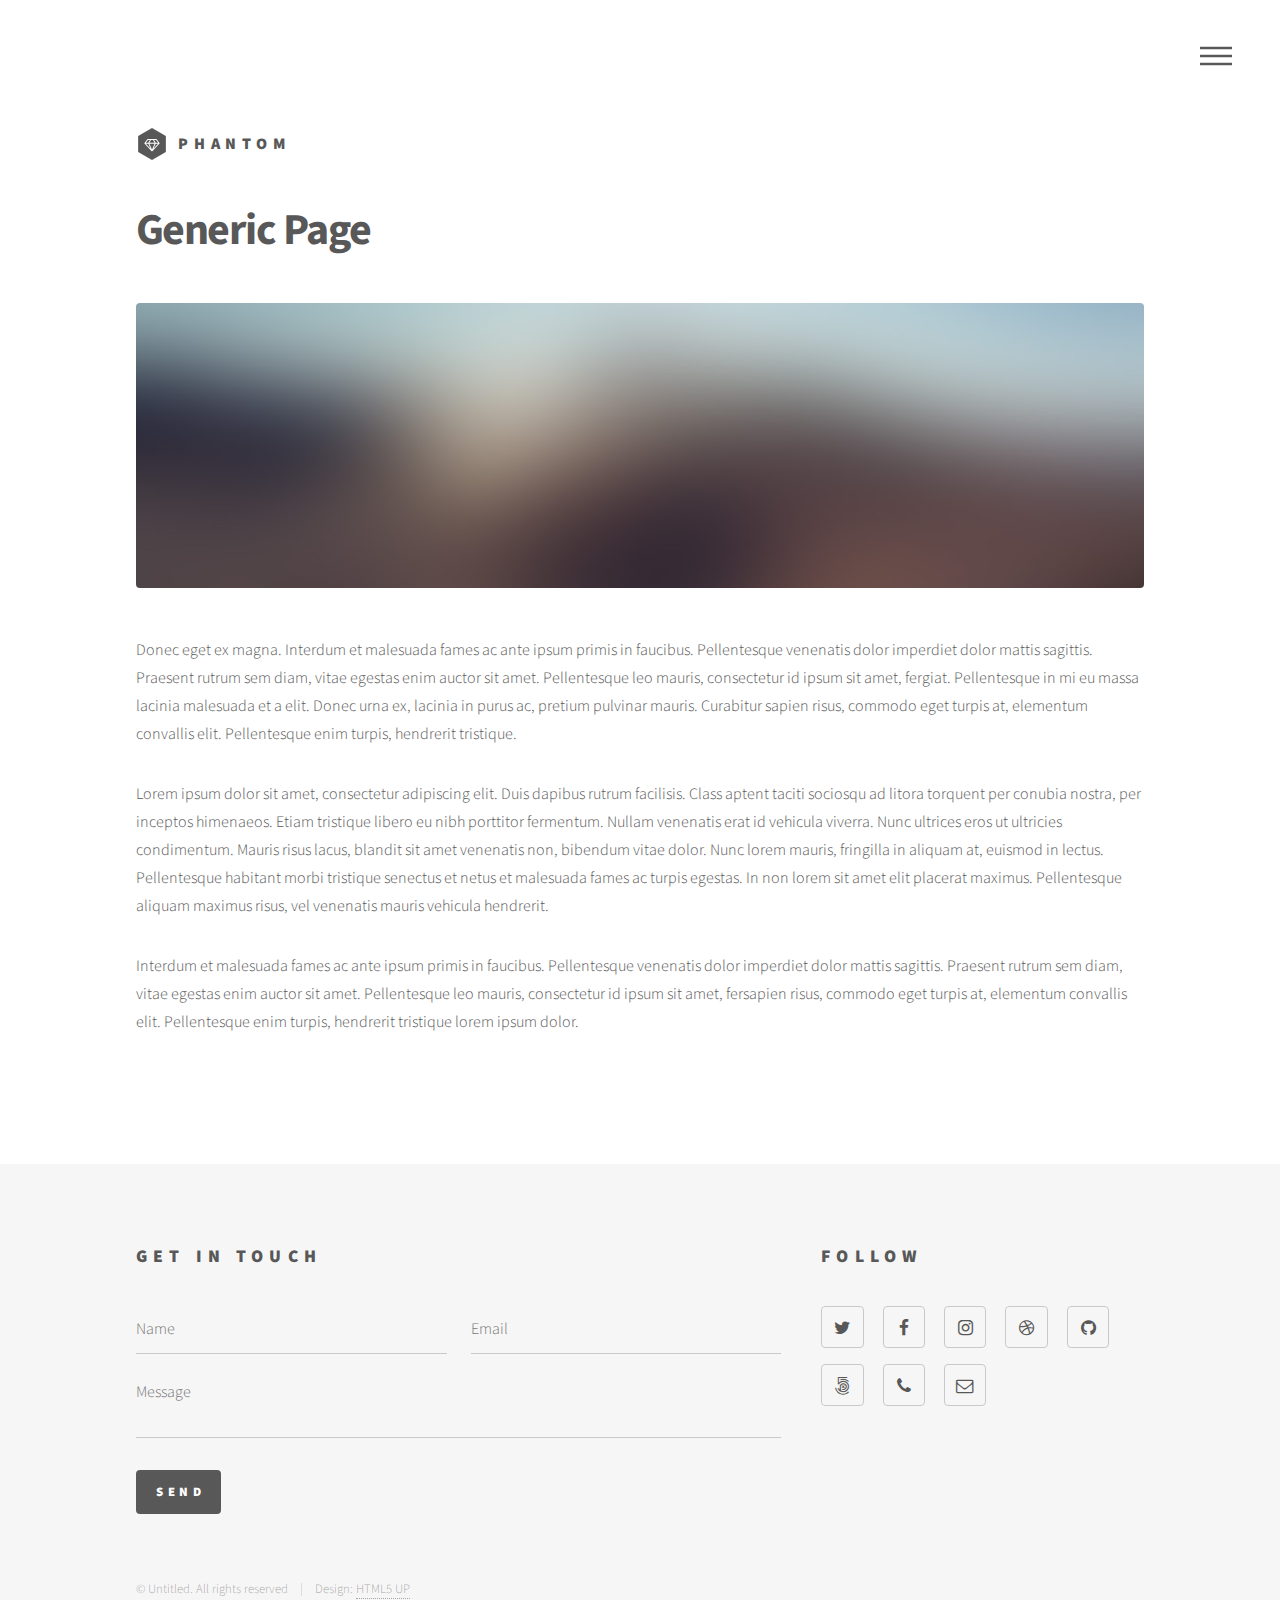
<file: dquore/generic.html>
<!DOCTYPE HTML>
<!--
	Phantom by HTML5 UP
	html5up.net | @ajlkn
	Free for personal and commercial use under the CCA 3.0 license (html5up.net/license)
-->
<html>
	<head>
		<title>Generic - Phantom by HTML5 UP</title>
		<meta charset="utf-8" />
		<meta name="viewport" content="width=device-width, initial-scale=1, user-scalable=no" />
		<link rel="stylesheet" href="assets/css/main.css" />
		<noscript><link rel="stylesheet" href="assets/css/noscript.css" /></noscript>
	</head>
	<body class="is-preload">
		<!-- Wrapper -->
			<div id="wrapper">

				<!-- Header -->
					<header id="header">
						<div class="inner">

							<!-- Logo -->
								<a href="index.html" class="logo">
									<span class="symbol"><img src="images/logo.svg" alt="" /></span><span class="title">Phantom</span>
								</a>

							<!-- Nav -->
								<nav>
									<ul>
										<li><a href="#menu">Menu</a></li>
									</ul>
								</nav>

						</div>
					</header>

				<!-- Menu -->
					<nav id="menu">
						<h2>Menu</h2>
						<ul>
							<li><a href="index.html">Home</a></li>
							<li><a href="generic.html">Ipsum veroeros</a></li>
							<li><a href="generic.html">Tempus etiam</a></li>
							<li><a href="generic.html">Consequat dolor</a></li>
							<li><a href="elements.html">Elements</a></li>
						</ul>
					</nav>

				<!-- Main -->
					<div id="main">
						<div class="inner">
							<h1>Generic Page</h1>
							<span class="image main"><img src="images/pic13.jpg" alt="" /></span>
							<p>Donec eget ex magna. Interdum et malesuada fames ac ante ipsum primis in faucibus. Pellentesque venenatis dolor imperdiet dolor mattis sagittis. Praesent rutrum sem diam, vitae egestas enim auctor sit amet. Pellentesque leo mauris, consectetur id ipsum sit amet, fergiat. Pellentesque in mi eu massa lacinia malesuada et a elit. Donec urna ex, lacinia in purus ac, pretium pulvinar mauris. Curabitur sapien risus, commodo eget turpis at, elementum convallis elit. Pellentesque enim turpis, hendrerit tristique.</p>
							<p>Lorem ipsum dolor sit amet, consectetur adipiscing elit. Duis dapibus rutrum facilisis. Class aptent taciti sociosqu ad litora torquent per conubia nostra, per inceptos himenaeos. Etiam tristique libero eu nibh porttitor fermentum. Nullam venenatis erat id vehicula viverra. Nunc ultrices eros ut ultricies condimentum. Mauris risus lacus, blandit sit amet venenatis non, bibendum vitae dolor. Nunc lorem mauris, fringilla in aliquam at, euismod in lectus. Pellentesque habitant morbi tristique senectus et netus et malesuada fames ac turpis egestas. In non lorem sit amet elit placerat maximus. Pellentesque aliquam maximus risus, vel venenatis mauris vehicula hendrerit.</p>
							<p>Interdum et malesuada fames ac ante ipsum primis in faucibus. Pellentesque venenatis dolor imperdiet dolor mattis sagittis. Praesent rutrum sem diam, vitae egestas enim auctor sit amet. Pellentesque leo mauris, consectetur id ipsum sit amet, fersapien risus, commodo eget turpis at, elementum convallis elit. Pellentesque enim turpis, hendrerit tristique lorem ipsum dolor.</p>
						</div>
					</div>

				<!-- Footer -->
					<footer id="footer">
						<div class="inner">
							<section>
								<h2>Get in touch</h2>
								<form method="post" action="#">
									<div class="fields">
										<div class="field half">
											<input type="text" name="name" id="name" placeholder="Name" />
										</div>
										<div class="field half">
											<input type="email" name="email" id="email" placeholder="Email" />
										</div>
										<div class="field">
											<textarea name="message" id="message" placeholder="Message"></textarea>
										</div>
									</div>
									<ul class="actions">
										<li><input type="submit" value="Send" class="primary" /></li>
									</ul>
								</form>
							</section>
							<section>
								<h2>Follow</h2>
								<ul class="icons">
									<li><a href="#" class="icon style2 fa-twitter"><span class="label">Twitter</span></a></li>
									<li><a href="#" class="icon style2 fa-facebook"><span class="label">Facebook</span></a></li>
									<li><a href="#" class="icon style2 fa-instagram"><span class="label">Instagram</span></a></li>
									<li><a href="#" class="icon style2 fa-dribbble"><span class="label">Dribbble</span></a></li>
									<li><a href="#" class="icon style2 fa-github"><span class="label">GitHub</span></a></li>
									<li><a href="#" class="icon style2 fa-500px"><span class="label">500px</span></a></li>
									<li><a href="#" class="icon style2 fa-phone"><span class="label">Phone</span></a></li>
									<li><a href="#" class="icon style2 fa-envelope-o"><span class="label">Email</span></a></li>
								</ul>
							</section>
							<ul class="copyright">
								<li>&copy; Untitled. All rights reserved</li><li>Design: <a href="http://html5up.net">HTML5 UP</a></li>
							</ul>
						</div>
					</footer>

			</div>

		<!-- Scripts -->
			<script src="assets/js/jquery.min.js"></script>
			<script src="assets/js/browser.min.js"></script>
			<script src="assets/js/breakpoints.min.js"></script>
			<script src="assets/js/util.js"></script>
			<script src="assets/js/main.js"></script>

	</body>
</html>
</file>
<file: assets/css/noscript.css>
/*
	Dimension by HTML5 UP
	html5up.net | @ajlkn
	Free for personal and commercial use under the CCA 3.0 license (html5up.net/license)
*/

/* BG */

	body.is-preload #bg:before {
		background-color: transparent;
	}

/* Header */

	body.is-preload #header {
		-moz-filter: none;
		-webkit-filter: none;
		-ms-filter: none;
		filter: none;
	}

		body.is-preload #header > * {
			opacity: 1;
		}

		body.is-preload #header .content .inner {
			max-height: none;
			padding: 3rem 2rem;
			opacity: 1;
		}

/* Main */

	#main article {
		opacity: 1;
		margin: 4rem 0 0 0;
	}
</file>
<file: assets/css/upload.css>
@font-face {
    font-family: 'Exo 2';
    font-style: normal;
    font-weight: 300;
    src: local('Exo 2 Light'), local('Exo2-Light'), url(7cHrv4okm5zmbt6DCfs7wHo.ttf) format('truetype');
  }
  @font-face {
    font-family: 'Exo 2';
    font-style: normal;
    font-weight: 400;
    src: local('Exo 2'), local('Exo2-Regular'), url(7cHmv4okm5zmbtYoK-s.ttf) format('truetype');
  }
  @font-face {
    font-family: 'Exo 2';
    font-style: normal;
    font-weight: 500;
    src: local('Exo 2 Medium'), local('Exo2-Medium'), url(7cHrv4okm5zmbt7bCPs7wHo.ttf) format('truetype');
  }
  @font-face {
    font-family: 'Exo 2';
    font-style: normal;
    font-weight: 700;
    src: local('Exo 2 Bold'), local('Exo2-Bold'), url(7cHrv4okm5zmbt6TDvs7wHo.ttf) format('truetype');
  }
  body {
    background: #ffffcc;
    font-family: "Exo 2";
    text-align: center;
  }
  .zone {
    margin: auto;
    position: absolute;
    top: 0;
    left: 0;
    bottom: 0;
    right: 0;
    background: radial-gradient(ellipse at center, #EB6A5A 0, #c9402f 100%);
    width: 80%;
    height: 50%;
    border: 5px dashed white;
    text-align: center;
    color: white;
    z-index: 20;
    transition: all 0.3s ease-out;
    box-shadow: 0 0 0 1px rgba(255, 255, 255, 0.05), inset 0 0 0.25em 0 rgba(0, 0, 0, 0.25);
  }
  .zone .btnCompression .active {
    background: #EB6A5A;
    color: white;
  }
  .zone i {
    text-align: center;
    font-size: 10em;
    color: #fff;
    margin-top: 50px;
  }
  .zone .selectFile {
    height: 50px;
    margin: 20px auto;
    position: relative;
    width: 200px;
  }
  .zone label,
  .zone input {
    cursor: pointer;
    display: block;
    height: 50px;
    left: 0;
    position: absolute;
    top: 0;
    width: 100%;
    border-radius: 5px;
  }
  .zone label {
    background: #fff;
    color: #EB6A5A;
    display: inline-block;
    font-size: 1.2em;
    line-height: 50px;
    padding: 0;
    text-align: center;
    white-space: nowrap;
    text-transform: uppercase;
    font-weight: 400;
    box-shadow: 0 1px 1px gray;
  }
  .zone input[type=file] {
    opacity: 0;
  }
  .zone.in {
    color: white;
    border-color: white;
    background: radial-gradient(ellipse at center, #EB6A5A 0, #c9402f 100%);
  }
  .zone.in i {
    color: #fff;
  }
  .zone.in label {
    background: #fff;
    color: #EB6A5A;
  }
  .zone.hover {
    color: gray;
    border-color: white;
    background: #fff;
    border: 5px dashed gray;
  }
  .zone.hover i {
    color: #EB6A5A;
  }
  .zone.hover label {
    background: #fff;
    color: #EB6A5A;
  }
  .zone.fade {
    transition: all 0.3s ease-out;
    opacity: 1;
  }
</file>
<file: dquore/assets/css/noscript.css>
/*
	Phantom by HTML5 UP
	html5up.net | @ajlkn
	Free for personal and commercial use under the CCA 3.0 license (html5up.net/license)
*/

/* Tiles */

	body.is-preload .tiles article {
		-moz-transform: none;
		-webkit-transform: none;
		-ms-transform: none;
		transform: none;
		opacity: 1;
	}
</file>
<file: ver1/css/main.css>
@import url('https://fonts.googleapis.com/css?family=Raleway');
body{
    margin: 0;
    padding: 0;
}
@font-face {
    font-family: 'reisregular';
    src: url('fonts/reis-regular-webfont.woff2') format('woff2'),
         url('fonts/reis-regular-webfont.woff') format('woff');
    font-weight: normal;
    font-style: normal;

}
p {
    position: relative;}
h1 {
    
    position: relative;
    text-align: center;
    font-weight: 300;
    font-family: 'reisregular', Arial, sans-serif; 
    margin: 0;
    background: linear-gradient(45deg, #66cd00, #00eeee);
    -webkit-background-clip: text;
    -webkit-text-fill-color: transparent;
    ;
    background-size: 400% 400%;
    -webkit-animation: brandingAnim 2s ease-out infinite;
    animation: brandingAnim 2s ease-out infinite;
    margin-top: 5vh;
}
.mainTitle {

    position: relative;
    font-size: 16vw;
    font-family: 'reisregular', Arial, sans-serif; 
}
.handle {

    position: relative;
    text-align: center;
    font-size: 1rem;
    color: #ffbe00;
    font-family: 'reisregular', Arial, sans-serif; 
    margin: 0;
    cursor: pointer;
}


.links {

    position: fixed;
    margin: 0;
    size : 2rem;
    width: 100vw;
    min-height: 2.5rem;
    text-align: center;
    bottom: 0;

}

.fa {
    font-size: 2rem;
    cursor: pointer;
    text-align: center;
    text-decoration: none;
    background: linear-gradient(45deg, #00eeee, #66cd00);
    -webkit-background-clip: text;
    -webkit-text-fill-color: transparent;
    background-size: 400% 400%;
    -webkit-animation: brandingAnim 2s ease-out infinite;
    animation: brandingAnim 2s ease-out infinite;
    margin: 0.5rem;
}

.about {
 
    margin-left: 8vw;
    margin-right:8vw;
    font-family: 'Raleway', sans-serif;
    color: whitesmoke;
    font-size: 1.5rem;
    text-align: center;
}



@-webkit-keyframes brandingAnim {
    0% {
        background-position: 0% 33%
    }
    50% {
        background-position: 100% 68%
    }
    100% {
        background-position: 0% 33%
    }
}

@-moz-keyframes brandingAnim {
    0% {
        background-position: 0% 33%
    }
    50% {
        background-position: 100% 68%
    }
    100% {
        background-position: 0% 33%
    }
}

@keyframes brandingAnim {
    0% {
        background-position: 0% 33%
    }
    50% {
        background-position: 100% 68%
    }
    100% {
        background-position: 0% 33%
    }
}
</file>
<file: ver1/css/bg.css>
* { padding: 0; margin: 0; }
body { background-color: rgba(28,28,27,1); }
canvas { position:fixed; z:-1; }
</file>
<file: ver1/css/jarvis.css>
body {
  background: black;
  color: #02feff;
}

.core {
  background: #cedce0;
  width: 100px;
  height: 100px;
  -moz-border-radius: 50%;
  -webkit-border-radius: 50%;
  border-radius: 50%;
  border: 10px rgba(2, 255, 255, 0.15) solid;
  animation: flicker 0.2s infinite;
  margin-left: auto;
  margin-right: auto;
  margin-top: 40px;
}

.core2 {
  background: #cedce0;
  width: 100px;
  height: 100px;
  -moz-border-radius: 50%;
  -webkit-border-radius: 50%;
  border-radius: 50%;
  border: 10px rgba(2, 255, 255, 0.15) solid;
  animation: flicker2 0.2s infinite;
  margin-left: auto;
  margin-right: auto;
  margin-top: 40px;
}
span { 
  position:absolute; 
  width:100%;
  height:100%;
  top:0;
  left: 0;

  z-index: 1;

  /* fixes overlap error in IE7/8, 
     make sure you have an empty gif */
}
.big_core {
  background: #cedce0;
  width: 200px;
  height: 200px;
  -moz-border-radius: 50%;
  -webkit-border-radius: 50%;
  border-radius: 50%;
  border: 10px rgba(2, 255, 255, 0.15) solid;
  animation: big_flicker 0.2s infinite;
}

.c_ease {
  animation: colour_ease 3s infinite ease-in-out;
}

.counterspin5 {
  animation: rotate_anti 5s linear infinite;
}

.counterspin4 {
  animation: rotate_anti 4s linear infinite;
}

.semi_arc {
  width: 100px;
  height: 100px;
  border: 6px solid #02feff;
  background: rgba(2, 254, 255, 0.2);
  -moz-border-radius: 50%;
  -webkit-border-radius: 50%;
  border-radius: 50%;
  transform: rotateZ(0deg);
  transition: box-shadow 3s ease;
  text-align: center;
  line-height: 100px;
}

.semi_arc:hover {
  box-shadow: 0px 0px 30px rgba(2, 254, 255, 0.8);
  transition: 0.3s;
}

.semi_arc_2 {
  content: "";
  position: absolute;
  width: 94%;
  height: 94%;
  left: 3%;
  top: 3%;
  border: 5px solid #02feff;
  -moz-border-radius: 50%;
  -webkit-border-radius: 50%;
  border-radius: 50%;
  -moz-box-sizing: border-box;
  -webkit-box-sizing: border-box;
  box-sizing: border-box;
  animation: rotate 4s linear infinite;
  text-align: center;
  line-height: 129px;
}

.semi_arc_2:after {
  content: "";
  position: absolute;
  width: 94%;
  height: 94%;
  left: 3%;
  top: 3%;
  border: 4px solid #02feff;
  -moz-border-radius: 50%;
  -webkit-border-radius: 50%;
  border-radius: 50%;
  -moz-box-sizing: border-box;
  -webkit-box-sizing: border-box;
  box-sizing: border-box;
  animation: rotate_anti 2s linear infinite;
}

.semi_arc_3 {
  content: "";
  position: absolute;
  width: 94%;
  height: 94%;
  left: 3%;
  top: 3%;
  border: 5px solid #02feff;
  -moz-border-radius: 50%;
  -webkit-border-radius: 50%;
  border-radius: 50%;
  -moz-box-sizing: border-box;
  -webkit-box-sizing: border-box;
  box-sizing: border-box;
  animation: rotate 4s linear infinite;
  text-align: center;
  line-height: 129px;
}

.arc {
  width: 100px;
  height: 100px;
  border: 6px solid #02feff;
  background: rgba(2, 254, 255, 0.2);
  -moz-border-radius: 50%;
  -webkit-border-radius: 50%;
  border-radius: 50%;
  -moz-transform: rotateY(-30deg) translateZ(-200px);
  -ms-transform: rotateY(-30deg) translateZ(-200px);
  -webkit-transform: rotateY(-30deg) translateZ(-200px);
  transform: rotateY(-30deg) translateZ(-200px);
  transform: rotateZ(0deg);
  transition: box-shadow 3s ease;
  text-align: center;
  line-height: 100px;
}

.arc:hover {
  box-shadow: 0px 0px 30px rgba(2, 254, 255, 0.8);
  transition: 0.3s;
}

.arc:after {
  content: "";
  position: absolute;
  width: 94%;
  height: 94%;
  left: 3%;
  top: 3%;
  border: 4px solid #02feff;
  -moz-border-radius: 50%;
  -webkit-border-radius: 50%;
  border-radius: 50%;
  -moz-box-sizing: border-box;
  -webkit-box-sizing: border-box;
  box-sizing: border-box;
  animation: rotate 4s linear infinite;
}

.e1:after {
  border-color: rgba(2, 255, 255, 0.6);
  border-left: 5px solid transparent;
  border-right: 5px solid transparent;
}

.e2:after {
  border-color: rgba(2, 255, 255, 0.6);
  border-left: 5px solid transparent;
  border-right: 5px solid transparent;
  border-bottom: 5px solid transparent;
}

.e3 {
  border-left: 6px solid transparent;
  border-right: 6px solid transparent;
  animation: rotate 5s linear infinite;
}

.e3:after {
  border-color: rgba(2, 255, 255, 0.6);
  border-top: 5px solid transparent;
  border-bottom: 5px solid transparent;
}

.e4 {
  width: 150px;
  height: 150px;
}

.e4_1 {
  border-color: rgba(2, 255, 255, 0.3);
  border-left: 5px solid transparent;
  border-right: 5px solid transparent;
}

.e4_1:after {
  border-color: rgba(2, 255, 255, 0.6);
  border-top: 4px solid transparent;
  border-bottom: 4px solid transparent;
}

.e5 {
  width: 200px;
  height: 200px;
}

.e5_1 {
  color: rgba(2, 255, 255, 0.15);
  border: 2px solid;
  border-left: 2px solid transparent;
  animation: rotate 5s linear infinite;
}

.e5_2 {
  color: rgba(2, 255, 255, 0.7);
  border: 4px solid;
  border-left: 4px solid transparent;
  border-right: 4px solid transparent;
  animation: rotate_anti 4s linear infinite;
}

.e5_3 {
  color: rgba(2, 255, 255, 0.5);
  border: 2px solid;
  border-left: 2px solid transparent;
  border-right: 2px solid transparent;
  animation: rotate 3s linear infinite;
}

.e5_4 {
  color: rgba(2, 255, 255, 0.15);
  border: 4px solid;
  border-left: 4px solid transparent;
  border-right: 4px solid transparent;
  border-bottom: 4px solid transparent;
  animation: rotate_anti 2s linear infinite;
}

.e6 {
  border-color: transparent;
  background: rgba(255, 255, 255, 0);
  width: 200px;
  height: 200px;
}

@keyframes rotate {
  0% {
    transform: rotateZ(0deg);
  }
  100% {
    transform: rotateZ(360deg);
  }
}
@keyframes rotate_anti {
  0% {
    transform: rotateZ(360deg);
  }
  100% {
    transform: rotateZ(0deg);
  }
}
@keyframes colour_ease {
  0% {
    border-color: #02feff;
  }
  50% {
    border-color: rgba(2, 254, 255, 0.5);
  }
  100% {
    border-color: #02feff;
  }
}
@keyframes flicker {
  0% {
    box-shadow: 0px 0px 16px 8px rgba(150, 255, 255, 0.5), inset 0px 1px 4px 2px rgba(21, 211, 233, 0.3);
  }
  40% {
    box-shadow: 0px 0px 16px 8px rgba(150, 255, 255, 0.5), inset 0px 1px 4px 2px rgba(21, 211, 233, 0.3);
  }
  50% {
    box-shadow: 0px 0px 16px 6px rgba(150, 255, 255, 0.5), inset 0px 1px 100px 2px rgba(21, 211, 233, 0.3);
  }
  60% {
    box-shadow: 0px 0px 16px 8px rgba(150, 255, 255, 0.5), inset 0px 1px 4px 2px rgba(21, 211, 233, 0.3);
  }
  100% {
    box-shadow: 0px 0px 16px 8px rgba(150, 255, 255, 0.5), inset 0px 1px 4px 2px rgba(21, 211, 233, 0.3);
  }
}
@keyframes flicker2 {
  0% {
    box-shadow: 0px 0px 60px 25px rgba(150, 255, 255, 0.5), inset 0px 1px 4px 2px rgba(21, 211, 233, 0.3);
  }
  40% {
    box-shadow: 0px 0px 60px 25px rgba(150, 255, 255, 0.5), inset 0px 1px 4px 2px rgba(21, 211, 233, 0.3);
  }
  50% {
    box-shadow: 0px 0px 50px 17px rgba(150, 255, 255, 0.5), inset 0px 1px 100px 2px rgba(21, 211, 233, 0.3);
  }
  60% {
    box-shadow: 0px 0px 60px 25px rgba(150, 255, 255, 0.5), inset 0px 1px 4px 2px rgba(21, 211, 233, 0.3);
  }
  100% {
    box-shadow: 0px 0px 60px 25px rgba(150, 255, 255, 0.5), inset 0px 1px 4px 2px rgba(21, 211, 233, 0.3);
  }
}
@keyframes big_flicker {
  0% {
    box-shadow: 0px 0px 40px 20px rgba(150, 255, 255, 0.5), inset 0px 1px 30px 15px rgba(21, 211, 233, 0.3);
  }
  40% {
    box-shadow: 0px 0px 40px 20px rgba(150, 255, 255, 0.5), inset 0px 1px 30px 15px rgba(21, 211, 233, 0.3);
  }
  50% {
    box-shadow: 0px 0px 35px 17px rgba(150, 255, 255, 0.5), inset 0px 1px 50px 40px rgba(21, 211, 233, 0.3);
  }
  60% {
    box-shadow: 0px 0px 40px 20px rgba(150, 255, 255, 0.5), inset 0px 1px 30px 15px rgba(21, 211, 233, 0.3);
  }
  100% {
    box-shadow: 0px 0px 40px 20px rgba(150, 255, 255, 0.5), inset 0px 1px 30px 15px rgba(21, 211, 233, 0.3);
  }
}
/* Font / Universal Properties */
[class*="entypo-"]:before {
  font-family: 'entypo', sans-serif;
  transition: 0.3s;
}

* {
  user-select: none;
  font: 20px 'Agency FB', sans-serif;
}

html, body {
  height: 100%;
  overflow: hidden;
}

/* Left Menu */
#leftmenu {
  position: fixed;
  float: left;
  margin-left: 50px;
  width: 210px;
}

#date_time {
  margin-left: 30px;
  width: 200px;
  height: 200px;
}

#time {
  margin-left: 110px;
  position: fixed;
  background: rgba(0, 0, 0, 0.8);
  line-height: 0;
}

#date {
  position: fixed;
  margin-top: 20px;
  background: rgba(0, 0, 0, 0.8);
}

.title {
  font-size: 30px;
  text-align: center;
  margin: 0;
  margin-top: 10px;
  margin-left: -15px;
}

.title_underline {
  border-color: rgba(2, 255, 255, 0.5);
}

.menu {
  width: 200px;
  height: 200px;
  margin: 0;
  padding: 5px;
}

.menuitem {
  width: 100%;
  height: 40px;
  padding: 5px;
  margin-left: 5px;
  color: #02feff;
  background: transparent;
  border: transparent;
  font-size: 15px;
  text-align: left;
  display: block;
  float: left;
  transition: 0.3s;
  cursor: pointer;
}

.caption {
  color: rgba(2, 255, 255, 0.6);
  display: inline;
  transition: 0.3s;
  cursor: pointer;
}

.caption:hover {
  color: #02feff;
}

.app_icon {
  width: 48px;
  color: rgba(2, 255, 255, 0.6);
  font-size: 40px;
  text-align: center;
  display: inline-block;
  cursor: pointer;
}

.app_icon:hover {
  color: #02feff;
}

/* Right Menu */
#rightmenu {
  float: right;
  margin-right: 20px;
  width: 300px;
}

#note_input {
  color: rgba(2, 255, 255, 0.6);
  padding: 5px;
  border-style: none;
  background: transparent;
  resize: none;
  transition: 0.3s;
  width: calc(100% - 15px);
}

#note_input:hover {
  color: #02feff;
  transition: 0.3s;
}

/* Taskbar */
#taskbar_wrapper
#taskbar {
  position: fixed;
  width: 200px;
  height: 200px;
  background: gray;
  margin-left: auto;
  margin-right: auto;
}

/* Arc Reactor */
ul {
  list-style: none;
  margin: 0;
  padding: 0;
}

#arc_container {
  position: fixed;
  width: 100%;
  height: 100%;
  z-index: -1;
}

.arc_reactor {
  position: relative;
  top: 50%;
  margin-top: -125px;
  margin-left: auto;
  margin-right: auto;
  width: 250px;
  height: 250px;
  border-radius: 50%;
  box-shadow: 0px 0px 50px 15px rgba(2, 255, 255, 0.3), inset 0px 0px 50px 15px rgba(2, 255, 255, 0.3);
}

.case_container {
  width: 210px;
  height: 210px;
  border-radius: 50%;
  position: absolute;
  margin-left: 20px;
  margin-top: 20px;
}

.core2 {
  background: #cedce0;
  width: 110px;
  height: 110px;
  -moz-border-radius: 50%;
  -webkit-border-radius: 50%;
  border-radius: 50%;
  border: 5px solid rgba(2, 255, 255, 0.15);
  animation: flicker2 0.2s infinite;
  margin-left: auto;
  margin-right: auto;
  margin-top: 40px;
}

.e7 {
  width: 95.25%;
  height: 95.25%;
  left: 2.5475%;
  right: 2.5475%;
  border: 6px solid transparent;
  background: transparent;
  -moz-border-radius: 50%;
  -webkit-border-radius: 50%;
  border-radius: 50%;
  transform: rotateZ(0deg);
  transition: box-shadow 3s ease;
  text-align: center;
  line-height: 100px;
}

.marks li {
  display: block;
  width: 3px;
  height: 11px;
  background: rgba(2, 254, 255, 0.8);
  position: absolute;
  margin-left: 105px;
  margin-top: -110px;
  animation: colour_ease2 3s infinite ease-in-out;
}

@keyframes colour_ease2 {
  0% {
    background: #02feff;
  }
  50% {
    background: rgba(2, 254, 255, 0.3);
  }
  100% {
    background: #02feff;
  }
}
.marks li:first-child {
  transform: rotate(6deg) translateY(125px);
}

.marks li:nth-child(2) {
  transform: rotate(12deg) translateY(125px);
}

.marks li:nth-child(3) {
  transform: rotate(18deg) translateY(125px);
}

.marks li:nth-child(4) {
  transform: rotate(24deg) translateY(125px);
}

.marks li:nth-child(5) {
  transform: rotate(30deg) translateY(125px);
}

.marks li:nth-child(6) {
  transform: rotate(36deg) translateY(125px);
}

.marks li:nth-child(7) {
  transform: rotate(42deg) translateY(125px);
}

.marks li:nth-child(8) {
  transform: rotate(48deg) translateY(125px);
}

.marks li:nth-child(9) {
  transform: rotate(54deg) translateY(125px);
}

.marks li:nth-child(10) {
  transform: rotate(60deg) translateY(125px);
}

.marks li:nth-child(11) {
  transform: rotate(66deg) translateY(125px);
}

.marks li:nth-child(12) {
  transform: rotate(72deg) translateY(125px);
}

.marks li:nth-child(13) {
  transform: rotate(78deg) translateY(125px);
}

.marks li:nth-child(14) {
  transform: rotate(84deg) translateY(125px);
}

.marks li:nth-child(15) {
  transform: rotate(90deg) translateY(125px);
}

.marks li:nth-child(16) {
  transform: rotate(96deg) translateY(125px);
}

.marks li:nth-child(17) {
  transform: rotate(102deg) translateY(125px);
}

.marks li:nth-child(18) {
  transform: rotate(108deg) translateY(125px);
}

.marks li:nth-child(19) {
  transform: rotate(114deg) translateY(125px);
}

.marks li:nth-child(20) {
  transform: rotate(120deg) translateY(125px);
}

.marks li:nth-child(21) {
  transform: rotate(126deg) translateY(125px);
}

.marks li:nth-child(22) {
  transform: rotate(132deg) translateY(125px);
}

.marks li:nth-child(23) {
  transform: rotate(138deg) translateY(125px);
}

.marks li:nth-child(24) {
  transform: rotate(144deg) translateY(125px);
}

.marks li:nth-child(25) {
  transform: rotate(150deg) translateY(125px);
}

.marks li:nth-child(26) {
  transform: rotate(156deg) translateY(125px);
}

.marks li:nth-child(27) {
  transform: rotate(162deg) translateY(125px);
}

.marks li:nth-child(28) {
  transform: rotate(168deg) translateY(125px);
}

.marks li:nth-child(29) {
  transform: rotate(174deg) translateY(125px);
}

.marks li:nth-child(30) {
  transform: rotate(180deg) translateY(125px);
}

.marks li:nth-child(31) {
  transform: rotate(186deg) translateY(125px);
}

.marks li:nth-child(32) {
  transform: rotate(192deg) translateY(125px);
}

.marks li:nth-child(33) {
  transform: rotate(198deg) translateY(125px);
}

.marks li:nth-child(34) {
  transform: rotate(204deg) translateY(125px);
}

.marks li:nth-child(35) {
  transform: rotate(210deg) translateY(125px);
}

.marks li:nth-child(36) {
  transform: rotate(216deg) translateY(125px);
}

.marks li:nth-child(37) {
  transform: rotate(222deg) translateY(125px);
}

.marks li:nth-child(38) {
  transform: rotate(228deg) translateY(125px);
}

.marks li:nth-child(39) {
  transform: rotate(234deg) translateY(125px);
}

.marks li:nth-child(40) {
  transform: rotate(240deg) translateY(125px);
}

.marks li:nth-child(41) {
  transform: rotate(246deg) translateY(125px);
}

.marks li:nth-child(42) {
  transform: rotate(252deg) translateY(125px);
}

.marks li:nth-child(43) {
  transform: rotate(258deg) translateY(125px);
}

.marks li:nth-child(44) {
  transform: rotate(264deg) translateY(125px);
}

.marks li:nth-child(45) {
  transform: rotate(270deg) translateY(125px);
}

.marks li:nth-child(46) {
  transform: rotate(276deg) translateY(125px);
}

.marks li:nth-child(47) {
  transform: rotate(282deg) translateY(125px);
}

.marks li:nth-child(48) {
  transform: rotate(288deg) translateY(125px);
}

.marks li:nth-child(49) {
  transform: rotate(294deg) translateY(125px);
}

.marks li:nth-child(50) {
  transform: rotate(300deg) translateY(125px);
}

.marks li:nth-child(51) {
  transform: rotate(306deg) translateY(125px);
}

.marks li:nth-child(52) {
  transform: rotate(312deg) translateY(125px);
}

.marks li:nth-child(53) {
  transform: rotate(318deg) translateY(125px);
}

.marks li:nth-child(54) {
  transform: rotate(324deg) translateY(125px);
}

.marks li:nth-child(55) {
  transform: rotate(330deg) translateY(125px);
}

.marks li:nth-child(56) {
  transform: rotate(336deg) translateY(125px);
}

.marks li:nth-child(57) {
  transform: rotate(342deg) translateY(125px);
}

.marks li:nth-child(58) {
  transform: rotate(348deg) translateY(125px);
}

.marks li:nth-child(59) {
  transform: rotate(354deg) translateY(125px);
}

.marks li:nth-child(60) {
  transform: rotate(360deg) translateY(125px);
}

/* Particles / Unique Elements */
.vline {
  width: 0;
  height: 200px;
  float: left;
  border-left: 1px solid rgba(2, 255, 255, 0.3);
}

.hline {
  width: 200px;
  height: 0;
  border-bottom: 1px solid rgba(2, 255, 255, 0.3);
}

#particle1 {
  position: fixed;
  margin-left: 260px;
  margin-top: 410px;
}

#particle1_1 {
  position: fixed;
  margin-left: 255px;
  margin-top: 480px;
}

#particle1_2 {
  position: fixed;
  margin-left: 275px;
  margin-top: 580px;
}

#particle1_3 {
  position: fixed;
  color: rgba(2, 255, 255, 0.3);
  font-size: 90px;
  margin-left: 190px;
  margin-top: 730px;
  transform: rotate(90deg);
  z-index: -1;
}

#particle2 {
  position: fixed;
  margin-left: 20px;
  margin-top: 20px;
}

#particle3 {
  position: fixed;
  height: 240px;
  margin-left: 40px;
}

#particle4 {
  position: fixed;
  height: 240px;
  margin-top: 200px;
  margin-left: -10px;
}

#particle5 {
  position: fixed;
  height: 290px;
  margin-top: -90px;
  margin-left: 230px;
  border-color: rgba(2, 255, 255, 0.15);
}

#particle6 {
  position: fixed;
  height: 290px;
  margin-top: 5px;
  margin-left: 3px;
  border-color: rgba(2, 255, 255, 0.2);
}

#particle7 {
  position: fixed;
  height: 290px;
  margin-top: 5px;
  margin-left: 3px;
  border-color: rgba(2, 255, 255, 0.15);
}

#particle8 {
  position: fixed;
  height: 500px;
  margin-left: -232px;
  margin-top: 280px;
  border-color: rgba(2, 255, 255, 0.15);
}

#particle9 {
  position: fixed;
  height: 320px;
  margin-left: 3px;
  border-color: rgba(2, 255, 255, 0.2);
}

/* Right Menu Particles */
#particle10 {
  width: 330px;
  float: right;
  border-color: rgba(2, 255, 255, 0.5);
}

#particle11 {
  margin-right: 30px;
  margin-top: 3px;
  width: 330px;
  float: right;
  border-color: rgba(2, 255, 255, 0.5);
}

#particle12 {
  float: left;
  height: 352px;
  margin-top: -40px;
  border-color: rgba(2, 255, 255, 0.5);
}
</file>
<file: assets/css/main.css>
@import url(font-awesome.min.css);
@import url(gfont.css);
/*
	Dimension by HTML5 UP
	html5up.net | @ajlkn
	Free for personal and commercial use under the CCA 3.0 license (html5up.net/license)
*/

html, body, div, span, applet, object, iframe, h1, h2, h3, h4, h5, h6, p, blockquote, pre, a, abbr, acronym, address, big, cite, code, del, dfn, em, img, ins, kbd, q, s, samp, small, strike, strong, sub, sup, tt, var, b, u, i, center, dl, dt, dd, ol, ul, li, fieldset, form, label, legend, table, caption, tbody, tfoot, thead, tr, th, td, article, aside, canvas, details, embed, figure, figcaption, footer, header, hgroup, menu, nav, output, ruby, section, summary, time, mark, audio, video {
	margin: 0;
	padding: 0;
	border: 0;
	font-size: 100%;
	font: inherit;
	vertical-align: baseline;
}

article, aside, details, figcaption, figure, footer, header, hgroup, menu, nav, section {
	display: block;
}

body {
	line-height: 1;
}

ol, ul {
	list-style: none;
}

blockquote, q {
	quotes: none;
}

blockquote:before, blockquote:after, q:before, q:after {
	content: '';
	content: none;
}

table {
	border-collapse: collapse;
	border-spacing: 0;
}

body {
	-webkit-text-size-adjust: none;
}

mark {
	background-color: transparent;
	color: inherit;
}

input::-moz-focus-inner {
	border: 0;
	padding: 0;
}

input, select, textarea {
	-moz-appearance: none;
	-webkit-appearance: none;
	-ms-appearance: none;
	appearance: none;
}

/* Basic */

@-ms-viewport {
	width: device-width;
}

@media screen and (max-width: 480px) {
	html, body {
		min-width: 320px;
	}
}

html {
	box-sizing: border-box;
}

*, *:before, *:after {
	box-sizing: inherit;
}

body {
	background: #1b1f22;
}

body.is-preload *, body.is-preload *:before, body.is-preload *:after {
	-moz-animation: none !important;
	-webkit-animation: none !important;
	-ms-animation: none !important;
	animation: none !important;
	-moz-transition: none !important;
	-webkit-transition: none !important;
	-ms-transition: none !important;
	transition: none !important;
}

/* Type */

html {
	font-size: 16pt;
}

@media screen and (max-width: 1680px) {
	html {
		font-size: 12pt;
	}
}

@media screen and (max-width: 736px) {
	html {
		font-size: 11pt;
	}
}

@media screen and (max-width: 360px) {
	html {
		font-size: 10pt;
	}
}

body, input, select, textarea {
	color: #ffffff;
	font-family: "Source Sans Pro", sans-serif;
	font-weight: 300;
	font-size: 1rem;
	line-height: 1.65;
}

a {
	-moz-transition: color 0.2s ease-in-out, background-color 0.2s ease-in-out, border-bottom-color 0.2s ease-in-out;
	-webkit-transition: color 0.2s ease-in-out, background-color 0.2s ease-in-out, border-bottom-color 0.2s ease-in-out;
	-ms-transition: color 0.2s ease-in-out, background-color 0.2s ease-in-out, border-bottom-color 0.2s ease-in-out;
	transition: color 0.2s ease-in-out, background-color 0.2s ease-in-out, border-bottom-color 0.2s ease-in-out;
	border-bottom: dotted 1px rgba(255, 255, 255, 0.5);
	text-decoration: none;
	color: inherit;
}

a:hover {
	border-bottom-color: transparent;
}

strong, b {
	color: #ffffff;
	font-weight: 600;
}

em, i {
	font-style: italic;
}

p {
	margin: 0 0 2rem 0;
}

h1, h2, h3, h4, h5, h6 {
	color: #ffffff;
	font-weight: 600;
	line-height: 1.5;
	margin: 0 0 1rem 0;
	text-transform: uppercase;
	letter-spacing: 0.2rem;
}

h1 a, h2 a, h3 a, h4 a, h5 a, h6 a {
	color: inherit;
	text-decoration: none;
}

h1.major, h2.major, h3.major, h4.major, h5.major, h6.major {
	border-bottom: solid 1px #ffffff;
	width: -moz-max-content;
	width: -webkit-max-content;
	width: -ms-max-content;
	width: max-content;
	padding-bottom: 0.5rem;
	margin: 0 0 2rem 0;
}

h1 {
	font-size: 2.25rem;
	line-height: 1.3;
	letter-spacing: 0.5rem;
}

h2 {
	font-size: 1.5rem;
	line-height: 1.4;
	letter-spacing: 0.5rem;
}

h3 {
	font-size: 1rem;
}

h4 {
	font-size: 0.8rem;
}

h5 {
	font-size: 0.7rem;
}

h6 {
	font-size: 0.6rem;
}

@media screen and (max-width: 736px) {
	h1 {
		font-size: 1.75rem;
		line-height: 1.4;
	}
	h2 {
		font-size: 1.25em;
		line-height: 1.5;
	}
}

sub {
	font-size: 0.8rem;
	position: relative;
	top: 0.5rem;
}

sup {
	font-size: 0.8rem;
	position: relative;
	top: -0.5rem;
}

blockquote {
	border-left: solid 4px #ffffff;
	font-style: italic;
	margin: 0 0 2rem 0;
	padding: 0.5rem 0 0.5rem 2rem;
}

code {
	background: rgba(255, 255, 255, 0.075);
	border-radius: 4px;
	font-family: "Courier New", monospace;
	font-size: 0.9rem;
	margin: 0 0.25rem;
	padding: 0.25rem 0.65rem;
}

pre {
	-webkit-overflow-scrolling: touch;
	font-family: "Courier New", monospace;
	font-size: 0.9rem;
	margin: 0 0 2rem 0;
}

pre code {
	display: block;
	line-height: 1.75;
	padding: 1rem 1.5rem;
	overflow-x: auto;
}

hr {
	border: 0;
	border-bottom: solid 1px #ffffff;
	margin: 2.75rem 0;
}

.align-left {
	text-align: left;
}

.align-center {
	text-align: center;
}

.align-right {
	text-align: right;
}

/* Form */

form {
	margin: 0 0 2rem 0;
}

form> :last-child {
	margin-bottom: 0;
}

form>.fields {
	display: -moz-flex;
	display: -webkit-flex;
	display: -ms-flex;
	display: flex;
	-moz-flex-wrap: wrap;
	-webkit-flex-wrap: wrap;
	-ms-flex-wrap: wrap;
	flex-wrap: wrap;
	width: calc(100% + 3rem);
	margin: -1.5rem 0 2rem -1.5rem;
}

form>.fields>.field {
	-moz-flex-grow: 0;
	-webkit-flex-grow: 0;
	-ms-flex-grow: 0;
	flex-grow: 0;
	-moz-flex-shrink: 0;
	-webkit-flex-shrink: 0;
	-ms-flex-shrink: 0;
	flex-shrink: 0;
	padding: 1.5rem 0 0 1.5rem;
	width: calc(100% - 1.5rem);
}

form>.fields>.field.half {
	width: calc(50% - 0.75rem);
}

form>.fields>.field.third {
	width: calc(100%/3 - 0.5rem);
}

form>.fields>.field.quarter {
	width: calc(25% - 0.375rem);
}

@media screen and (max-width: 480px) {
	form>.fields {
		width: calc(100% + 3rem);
		margin: -1.5rem 0 2rem -1.5rem;
	}
	form>.fields>.field {
		padding: 1.5rem 0 0 1.5rem;
		width: calc(100% - 1.5rem);
	}
	form>.fields>.field.half {
		width: calc(100% - 1.5rem);
	}
	form>.fields>.field.third {
		width: calc(100% - 1.5rem);
	}
	form>.fields>.field.quarter {
		width: calc(100% - 1.5rem);
	}
}

label {
	color: #ffffff;
	display: block;
	font-size: 0.8rem;
	font-weight: 300;
	letter-spacing: 0.2rem;
	line-height: 1.5;
	margin: 0 0 1rem 0;
	text-transform: uppercase;
}

input[type="text"], input[type="password"], input[type="email"], input[type="tel"], select, textarea {
	-moz-appearance: none;
	-webkit-appearance: none;
	-ms-appearance: none;
	appearance: none;
	-moz-transition: border-color 0.2s ease-in-out, box-shadow 0.2s ease-in-out, background-color 0.2s ease-in-out;
	-webkit-transition: border-color 0.2s ease-in-out, box-shadow 0.2s ease-in-out, background-color 0.2s ease-in-out;
	-ms-transition: border-color 0.2s ease-in-out, box-shadow 0.2s ease-in-out, background-color 0.2s ease-in-out;
	transition: border-color 0.2s ease-in-out, box-shadow 0.2s ease-in-out, background-color 0.2s ease-in-out;
	background-color: transparent;
	border-radius: 4px;
	border: solid 1px #ffffff;
	color: inherit;
	display: block;
	outline: 0;
	padding: 0 1rem;
	text-decoration: none;
	width: 100%;
}

input[type="text"]:invalid, input[type="password"]:invalid, input[type="email"]:invalid, input[type="tel"]:invalid, select:invalid, textarea:invalid {
	box-shadow: none;
}

input[type="text"]:focus, input[type="password"]:focus, input[type="email"]:focus, input[type="tel"]:focus, select:focus, textarea:focus {
	background: rgba(255, 255, 255, 0.075);
	border-color: #ffffff;
	box-shadow: 0 0 0 1px #ffffff;
}

select {
	background-image: url("data:image/svg+xml;charset=utf8,%3Csvg xmlns='http://www.w3.org/2000/svg' width='40' height='40' preserveAspectRatio='none' viewBox='0 0 40 40'%3E%3Cpath d='M9.4,12.3l10.4,10.4l10.4-10.4c0.2-0.2,0.5-0.4,0.9-0.4c0.3,0,0.6,0.1,0.9,0.4l3.3,3.3c0.2,0.2,0.4,0.5,0.4,0.9 c0,0.4-0.1,0.6-0.4,0.9L20.7,31.9c-0.2,0.2-0.5,0.4-0.9,0.4c-0.3,0-0.6-0.1-0.9-0.4L4.3,17.3c-0.2-0.2-0.4-0.5-0.4-0.9 c0-0.4,0.1-0.6,0.4-0.9l3.3-3.3c0.2-0.2,0.5-0.4,0.9-0.4S9.1,12.1,9.4,12.3z' fill='%23ffffff' /%3E%3C/svg%3E");
	background-size: 1.25rem;
	background-repeat: no-repeat;
	background-position: calc(100% - 1rem) center;
	height: 2.75rem;
	padding-right: 2.75rem;
	text-overflow: ellipsis;
}

select option {
	color: #ffffff;
	background: #1b1f22;
}

select:focus::-ms-value {
	background-color: transparent;
}

select::-ms-expand {
	display: none;
}

input[type="text"], input[type="password"], input[type="email"], select {
	height: 2.75rem;
}

textarea {
	padding: 0.75rem 1rem;
}

input[type="checkbox"], input[type="radio"] {
	-moz-appearance: none;
	-webkit-appearance: none;
	-ms-appearance: none;
	appearance: none;
	display: block;
	float: left;
	margin-right: -2rem;
	opacity: 0;
	width: 1rem;
	z-index: -1;
}

input[type="checkbox"]+label, input[type="radio"]+label {
	text-decoration: none;
	-moz-user-select: none;
	-webkit-user-select: none;
	-ms-user-select: none;
	user-select: none;
	color: #ffffff;
	cursor: pointer;
	display: inline-block;
	font-size: 0.8rem;
	font-weight: 300;
	margin: 0 0 0.5rem 0;
	padding-left: 2.65rem;
	padding-right: 0.75rem;
	position: relative;
}

input[type="checkbox"]+label:before, input[type="radio"]+label:before {
	-moz-osx-font-smoothing: grayscale;
	-webkit-font-smoothing: antialiased;
	font-family: FontAwesome;
	font-style: normal;
	font-weight: normal;
	text-transform: none !important;
}

input[type="checkbox"]+label:before, input[type="radio"]+label:before {
	-moz-transition: border-color 0.2s ease-in-out, box-shadow 0.2s ease-in-out, background-color 0.2s ease-in-out;
	-webkit-transition: border-color 0.2s ease-in-out, box-shadow 0.2s ease-in-out, background-color 0.2s ease-in-out;
	-ms-transition: border-color 0.2s ease-in-out, box-shadow 0.2s ease-in-out, background-color 0.2s ease-in-out;
	transition: border-color 0.2s ease-in-out, box-shadow 0.2s ease-in-out, background-color 0.2s ease-in-out;
	border-radius: 4px;
	border: solid 1px #ffffff;
	content: '';
	display: inline-block;
	height: 1.65rem;
	left: 0;
	line-height: calc(1.58125rem + 0em);
	position: absolute;
	text-align: center;
	top: -0.125rem;
	width: 1.65rem;
}

input[type="checkbox"]:checked+label:before, input[type="radio"]:checked+label:before {
	background: #ffffff !important;
	border-color: #ffffff !important;
	color: #1b1f22;
	content: '\f00c';
}

input[type="checkbox"]:focus+label:before, input[type="radio"]:focus+label:before {
	background: rgba(255, 255, 255, 0.075);
	border-color: #ffffff;
	box-shadow: 0 0 0 1px #ffffff;
}

input[type="checkbox"]+label:before {
	border-radius: 4px;
}

input[type="radio"]+label:before {
	border-radius: 100%;
}

::-webkit-input-placeholder {
	color: rgba(255, 255, 255, 0.5) !important;
	opacity: 1.0;
}

:-moz-placeholder {
	color: rgba(255, 255, 255, 0.5) !important;
	opacity: 1.0;
}

::-moz-placeholder {
	color: rgba(255, 255, 255, 0.5) !important;
	opacity: 1.0;
}

:-ms-input-placeholder {
	color: rgba(255, 255, 255, 0.5) !important;
	opacity: 1.0;
}

.formerize-placeholder {
	color: rgba(255, 255, 255, 0.5) !important;
	opacity: 1.0;
}

/* Box */

.box {
	border-radius: 4px;
	border: solid 1px #ffffff;
	margin-bottom: 2rem;
	padding: 1.5em;
}

.box> :last-child, .box> :last-child> :last-child, .box> :last-child> :last-child> :last-child {
	margin-bottom: 0;
}

.box.alt {
	border: 0;
	border-radius: 0;
	padding: 0;
}

/* Icon */

.icon {
	text-decoration: none;
	border-bottom: none;
	position: relative;
}

.icon:before {
	-moz-osx-font-smoothing: grayscale;
	-webkit-font-smoothing: antialiased;
	font-family: FontAwesome;
	font-style: normal;
	font-weight: normal;
	text-transform: none !important;
}

.icon>.label {
	display: none;
}

/* Image */

.image {
	border-radius: 4px;
	border: 0;
	display: inline-block;
	position: relative;
}

.image:before {
	pointer-events: none;
	background-image: url("../../assets/images/overlay.png");
	background-color: rgba(19, 21, 25, 0.5);
	border-radius: 4px;
	content: '';
	display: block;
	height: 100%;
	left: 0;
	opacity: 0.5;
	position: absolute;
	top: 0;
	width: 100%;
}

.image img {
	border-radius: 4px;
	display: block;
}

.image.left, .image.right {
	max-width: 40%;
}

.image.left img, .image.right img {
	width: 100%;
}

.image.left {
	float: left;
	padding: 0 1.5em 1em 0;
	top: 0.25em;
}

.image.right {
	float: right;
	padding: 0 0 1em 1.5em;
	top: 0.25em;
}

.image.fit {
	display: block;
	margin: 0 0 2rem 0;
	width: 100%;
}

.image.fit img {
	width: 100%;
}

.image.main {
	display: block;
	margin: 2.5rem 0;
	width: 100%;
}

.image.main img {
	width: 100%;
}

@media screen and (max-width: 736px) {
	.image.main {
		margin: 2rem 0;
	}
}

@media screen and (max-width: 480px) {
	.image.main {
		margin: 1.5rem 0;
	}
}

/* List */

ol {
	list-style: decimal;
	margin: 0 0 2rem 0;
	padding-left: 1.25em;
}

ol li {
	padding-left: 0.25em;
}

ul {
	list-style: disc;
	margin: 0 0 2rem 0;
	padding-left: 1em;
}

ul li {
	padding-left: 0.5em;
}

ul.alt {
	list-style: none;
	padding-left: 0;
}

ul.alt li {
	border-top: solid 1px #ffffff;
	padding: 0.5em 0;
}

ul.alt li:first-child {
	border-top: 0;
	padding-top: 0;
}

dl {
	margin: 0 0 2rem 0;
}

dl dt {
	display: block;
	font-weight: 600;
	margin: 0 0 1rem 0;
}

dl dd {
	margin-left: 2rem;
}

/* Actions */

ul.actions {
	display: -moz-flex;
	display: -webkit-flex;
	display: -ms-flex;
	display: flex;
	cursor: default;
	list-style: none;
	margin-left: -1rem;
	padding-left: 0;
}

ul.actions li {
	padding: 0 0 0 1rem;
	vertical-align: middle;
}

ul.actions.special {
	-moz-justify-content: center;
	-webkit-justify-content: center;
	-ms-justify-content: center;
	justify-content: center;
	width: 100%;
	margin-left: 0;
}

ul.actions.special li:first-child {
	padding-left: 0;
}

ul.actions.stacked {
	-moz-flex-direction: column;
	-webkit-flex-direction: column;
	-ms-flex-direction: column;
	flex-direction: column;
	margin-left: 0;
}

ul.actions.stacked li {
	padding: 1.3rem 0 0 0;
}

ul.actions.stacked li:first-child {
	padding-top: 0;
}

ul.actions.fit {
	width: calc(100% + 1rem);
}

ul.actions.fit li {
	-moz-flex-grow: 1;
	-webkit-flex-grow: 1;
	-ms-flex-grow: 1;
	flex-grow: 1;
	-moz-flex-shrink: 1;
	-webkit-flex-shrink: 1;
	-ms-flex-shrink: 1;
	flex-shrink: 1;
	width: 100%;
}

ul.actions.fit li>* {
	width: 100%;
}

ul.actions.fit.stacked {
	width: 100%;
}

@media screen and (max-width: 480px) {
	ul.actions:not(.fixed) {
		-moz-flex-direction: column;
		-webkit-flex-direction: column;
		-ms-flex-direction: column;
		flex-direction: column;
		margin-left: 0;
		width: 100% !important;
	}
	ul.actions:not(.fixed) li {
		-moz-flex-grow: 1;
		-webkit-flex-grow: 1;
		-ms-flex-grow: 1;
		flex-grow: 1;
		-moz-flex-shrink: 1;
		-webkit-flex-shrink: 1;
		-ms-flex-shrink: 1;
		flex-shrink: 1;
		padding: 1rem 0 0 0;
		text-align: center;
		width: 100%;
	}
	ul.actions:not(.fixed) li>* {
		width: 100%;
	}
	ul.actions:not(.fixed) li:first-child {
		padding-top: 0;
	}
	ul.actions:not(.fixed) li input[type="submit"], ul.actions:not(.fixed) li input[type="reset"], ul.actions:not(.fixed) li input[type="button"], ul.actions:not(.fixed) li button, ul.actions:not(.fixed) li .button {
		width: 100%;
	}
	ul.actions:not(.fixed) li input[type="submit"].icon:before, ul.actions:not(.fixed) li input[type="reset"].icon:before, ul.actions:not(.fixed) li input[type="button"].icon:before, ul.actions:not(.fixed) li button.icon:before, ul.actions:not(.fixed) li .button.icon:before {
		margin-left: -0.5em;
	}
}

/* Icons */

ul.icons {
	cursor: default;
	list-style: none;
	padding-left: 0;
}

ul.icons li {
	display: inline-block;
	padding: 0 0.75em 0 0;
}

ul.icons li:last-child {
	padding-right: 0;
}

ul.icons li a {
	border-radius: 100%;
	box-shadow: inset 0 0 0 1px #ffffff;
	display: inline-block;
	height: 2.25rem;
	line-height: 2.25rem;
	text-align: center;
	width: 2.25rem;
}

ul.icons li a:hover {
	background-color: rgba(255, 255, 255, 0.075);
}

ul.icons li a:active {
	background-color: rgba(255, 255, 255, 0.175);
}

/* Table */

.table-wrapper {
	-webkit-overflow-scrolling: touch;
	overflow-x: auto;
}

table {
	margin: 0 0 2rem 0;
	width: 100%;
}

table tbody tr {
	border: solid 1px #ffffff;
	border-left: 0;
	border-right: 0;
}

table tbody tr:nth-child(2n+1) {
	background-color: rgba(255, 255, 255, 0.075);
}

table td {
	padding: 0.75em 0.75em;
}

table th {
	color: #ffffff;
	font-size: 0.9em;
	font-weight: 600;
	padding: 0 0.75em 0.75em 0.75em;
	text-align: left;
}

table thead {
	border-bottom: solid 2px #ffffff;
}

table tfoot {
	border-top: solid 2px #ffffff;
}

table.alt {
	border-collapse: separate;
}

table.alt tbody tr td {
	border: solid 1px #ffffff;
	border-left-width: 0;
	border-top-width: 0;
}

table.alt tbody tr td:first-child {
	border-left-width: 1px;
}

table.alt tbody tr:first-child td {
	border-top-width: 1px;
}

table.alt thead {
	border-bottom: 0;
}

table.alt tfoot {
	border-top: 0;
}

/* Button */

input[type="submit"], input[type="reset"], input[type="button"], button, .button {
	-moz-appearance: none;
	-webkit-appearance: none;
	-ms-appearance: none;
	appearance: none;
	-moz-transition: background-color 0.2s ease-in-out, color 0.2s ease-in-out;
	-webkit-transition: background-color 0.2s ease-in-out, color 0.2s ease-in-out;
	-ms-transition: background-color 0.2s ease-in-out, color 0.2s ease-in-out;
	transition: background-color 0.2s ease-in-out, color 0.2s ease-in-out;
	background-color: transparent;
	border-radius: 4px;
	border: 0;
	box-shadow: inset 0 0 0 1px #ffffff;
	color: #ffffff !important;
	cursor: pointer;
	display: inline-block;
	font-size: 0.8rem;
	font-weight: 300;
	height: 2.75rem;
	letter-spacing: 0.2rem;
	line-height: 2.75rem;
	outline: 0;
	padding: 0 1.25rem 0 1.35rem;
	text-align: center;
	text-decoration: none;
	text-transform: uppercase;
	white-space: nowrap;
}

input[type="submit"]:hover, input[type="reset"]:hover, input[type="button"]:hover, button:hover, .button:hover {
	background-color: rgba(255, 255, 255, 0.075);
}

input[type="submit"]:active, input[type="reset"]:active, input[type="button"]:active, button:active, .button:active {
	background-color: rgba(255, 255, 255, 0.175);
}

input[type="submit"].icon:before, input[type="reset"].icon:before, input[type="button"].icon:before, button.icon:before, .button.icon:before {
	margin-right: 0.5em;
}

input[type="submit"].fit, input[type="reset"].fit, input[type="button"].fit, button.fit, .button.fit {
	width: 100%;
}

input[type="submit"].small, input[type="reset"].small, input[type="button"].small, button.small, .button.small {
	font-size: 0.6rem;
	height: 2.0625rem;
	line-height: 2.0625rem;
}

input[type="submit"].primary, input[type="reset"].primary, input[type="button"].primary, button.primary, .button.primary {
	background-color: #ffffff;
	color: #1b1f22 !important;
	font-weight: 600;
}

input[type="submit"].disabled, input[type="submit"]:disabled, input[type="reset"].disabled, input[type="reset"]:disabled, input[type="button"].disabled, input[type="button"]:disabled, button.disabled, button:disabled, .button.disabled, .button:disabled {
	pointer-events: none;
	cursor: default;
	opacity: 0.25;
}

input[type="submit"], input[type="reset"], input[type="button"], button {
	line-height: calc(2.75rem - 2px);
}

/* BG */

#bg {
	-moz-transform: scale(1.0);
	-webkit-transform: scale(1.0);
	-ms-transform: scale(1.0);
	transform: scale(1.0);
	-webkit-backface-visibility: hidden;
	position: fixed;
	top: 0;
	left: 0;
	width: 100%;
	height: 100vh;
	z-index: 1;
}

#bg:before, #bg:after {
	content: '';
	display: block;
	position: absolute;
	top: 0;
	left: 0;
	width: 100%;
	height: 100%;
}

#bg:before {
	-moz-transition: background-color 2.5s ease-in-out;
	-webkit-transition: background-color 2.5s ease-in-out;
	-ms-transition: background-color 2.5s ease-in-out;
	transition: background-color 2.5s ease-in-out;
	-moz-transition-delay: 0.75s;
	-webkit-transition-delay: 0.75s;
	-ms-transition-delay: 0.75s;
	transition-delay: 0.75s;
	background-image: linear-gradient(to top, rgba(19, 21, 25, 0.5), rgba(19, 21, 25, 0.5)), url("../../assets/images/overlay.png");
	background-size: auto, 256px 256px;
	background-position: center, center;
	background-repeat: no-repeat, repeat;
	z-index: 2;
}

#bg:after {
	-moz-transform: scale(1.125);
	-webkit-transform: scale(1.125);
	-ms-transform: scale(1.125);
	transform: scale(1.125);
	-moz-transition: -moz-transform 0.325s ease-in-out, -moz-filter 0.325s ease-in-out;
	-webkit-transition: -webkit-transform 0.325s ease-in-out, -webkit-filter 0.325s ease-in-out;
	-ms-transition: -ms-transform 0.325s ease-in-out, -ms-filter 0.325s ease-in-out;
	transition: transform 0.325s ease-in-out, filter 0.325s ease-in-out;
	background-image: url("../../assets/images/bg.jpg");
	background-position: center;
	background-size: cover;
	background-repeat: no-repeat;
	z-index: 1;
}

body.is-article-visible #bg:after {
	-moz-transform: scale(1.0825);
	-webkit-transform: scale(1.0825);
	-ms-transform: scale(1.0825);
	transform: scale(1.0825);
	-moz-filter: blur(0.2rem);
	-webkit-filter: blur(0.2rem);
	-ms-filter: blur(0.2rem);
	filter: blur(0.2rem);
}

body.is-preload #bg:before {
	background-color: #000000;
}

/* Wrapper */

#wrapper {
	display: -moz-flex;
	display: -webkit-flex;
	display: -ms-flex;
	display: flex;
	-moz-flex-direction: column;
	-webkit-flex-direction: column;
	-ms-flex-direction: column;
	flex-direction: column;
	-moz-align-items: center;
	-webkit-align-items: center;
	-ms-align-items: center;
	align-items: center;
	-moz-justify-content: space-between;
	-webkit-justify-content: space-between;
	-ms-justify-content: space-between;
	justify-content: space-between;
	position: relative;
	min-height: 100vh;
	width: 100%;
	padding: 4rem 2rem;
	z-index: 3;
}

#wrapper:before {
	content: '';
	display: block;
}

@media screen and (max-width: 1680px) {
	#wrapper {
		padding: 3rem 2rem;
	}
}

@media screen and (max-width: 736px) {
	#wrapper {
		padding: 2rem 1rem;
	}
}

@media screen and (max-width: 480px) {
	#wrapper {
		padding: 1rem;
	}
}

/* Header */

#header {
	display: -moz-flex;
	display: -webkit-flex;
	display: -ms-flex;
	display: flex;
	-moz-flex-direction: column;
	-webkit-flex-direction: column;
	-ms-flex-direction: column;
	flex-direction: column;
	-moz-align-items: center;
	-webkit-align-items: center;
	-ms-align-items: center;
	align-items: center;
	-moz-transition: -moz-transform 0.325s ease-in-out, -moz-filter 0.325s ease-in-out, opacity 0.325s ease-in-out;
	-webkit-transition: -webkit-transform 0.325s ease-in-out, -webkit-filter 0.325s ease-in-out, opacity 0.325s ease-in-out;
	-ms-transition: -ms-transform 0.325s ease-in-out, -ms-filter 0.325s ease-in-out, opacity 0.325s ease-in-out;
	transition: transform 0.325s ease-in-out, filter 0.325s ease-in-out, opacity 0.325s ease-in-out;
	background-image: -moz-radial-gradient(rgba(0, 0, 0, 0.25) 25%, rgba(0, 0, 0, 0) 55%);
	background-image: -webkit-radial-gradient(rgba(0, 0, 0, 0.25) 25%, rgba(0, 0, 0, 0) 55%);
	background-image: -ms-radial-gradient(rgba(0, 0, 0, 0.25) 25%, rgba(0, 0, 0, 0) 55%);
	background-image: radial-gradient(rgba(0, 0, 0, 0.25) 25%, rgba(0, 0, 0, 0) 55%);
	max-width: 100%;
	text-align: center;
}

#header>* {
	-moz-transition: opacity 0.325s ease-in-out;
	-webkit-transition: opacity 0.325s ease-in-out;
	-ms-transition: opacity 0.325s ease-in-out;
	transition: opacity 0.325s ease-in-out;
	position: relative;
	margin-top: 3.5rem;
}

#header>*:before {
	content: '';
	display: block;
	position: absolute;
	top: calc(-3.5rem - 1px);
	left: calc(50% - 1px);
	width: 1px;
	height: calc(3.5rem + 1px);
	background: #ffffff;
}

#header> :first-child {
	margin-top: 0;
}

#header> :first-child:before {
	display: none;
}

#header .logo {
	width: 5.5rem;
	height: 5.5rem;
	line-height: 5.5rem;
	border: solid 1px #ffffff;
	border-radius: 100%;
}

#header .logo .icon:before {
	font-size: 2rem;
}

#header .content {
	border-style: solid;
	border-color: #ffffff;
	border-top-width: 1px;
	border-bottom-width: 1px;
	max-width: 100%;
}

#header .content .inner {
	-moz-transition: max-height 0.75s ease, padding 0.75s ease, opacity 0.325s ease-in-out;
	-webkit-transition: max-height 0.75s ease, padding 0.75s ease, opacity 0.325s ease-in-out;
	-ms-transition: max-height 0.75s ease, padding 0.75s ease, opacity 0.325s ease-in-out;
	transition: max-height 0.75s ease, padding 0.75s ease, opacity 0.325s ease-in-out;
	-moz-transition-delay: 0.25s;
	-webkit-transition-delay: 0.25s;
	-ms-transition-delay: 0.25s;
	transition-delay: 0.25s;
	padding: 3rem 2rem;
	max-height: 40rem;
	overflow: hidden;
}

#header .content .inner> :last-child {
	margin-bottom: 0;
}

#header .content p {
	text-transform: uppercase;
	letter-spacing: 0.2rem;
	font-size: 0.8rem;
	line-height: 2;
}

#header nav ul {
	display: -moz-flex;
	display: -webkit-flex;
	display: -ms-flex;
	display: flex;
	margin-bottom: 0;
	list-style: none;
	padding-left: 0;
	border: solid 1px #ffffff;
	border-radius: 4px;
}

#header nav ul li {
	padding-left: 0;
	border-left: solid 1px #ffffff;
}

#header nav ul li:first-child {
	border-left: 0;
}

#header nav ul li a {
	display: block;
	min-width: 7.5rem;
	height: 2.75rem;
	line-height: 2.75rem;
	padding: 0 1.25rem 0 1.45rem;
	text-transform: uppercase;
	letter-spacing: 0.2rem;
	font-size: 0.8rem;
	border-bottom: 0;
}

#header nav ul li a:hover {
	background-color: rgba(255, 255, 255, 0.075);
}

#header nav ul li a:active {
	background-color: rgba(255, 255, 255, 0.175);
}

#header nav.use-middle:after {
	content: '';
	display: block;
	position: absolute;
	top: 0;
	left: calc(50% - 1px);
	width: 1px;
	height: 100%;
	background: #ffffff;
}

#header nav.use-middle ul li.is-middle {
	border-left: 0;
}

body.is-article-visible #header {
	-moz-transform: scale(0.95);
	-webkit-transform: scale(0.95);
	-ms-transform: scale(0.95);
	transform: scale(0.95);
	-moz-filter: blur(0.1rem);
	-webkit-filter: blur(0.1rem);
	-ms-filter: blur(0.1rem);
	filter: blur(0.1rem);
	opacity: 0;
}

body.is-preload #header {
	-moz-filter: blur(0.125rem);
	-webkit-filter: blur(0.125rem);
	-ms-filter: blur(0.125rem);
	filter: blur(0.125rem);
}

body.is-preload #header>* {
	opacity: 0;
}

body.is-preload #header .content .inner {
	max-height: 0;
	padding-top: 0;
	padding-bottom: 0;
	opacity: 0;
}
/* 
@media screen and (max-width: 980px) {
	#header .content p br {
		display: none;
	}
} */

@media screen and (max-width: 736px) {
	#header>* {
		margin-top: 2rem;
	}
	#header>*:before {
		top: calc(-2rem - 1px);
		height: calc(2rem + 1px);
	}
	#header .logo {
		width: 4.75rem;
		height: 4.75rem;
		line-height: 4.75rem;
	}
	#header .logo .icon:before {
		font-size: 1.75rem;
	}
	#header .content .inner {
		padding: 2.5rem 1rem;
	}
	#header .content p {
		line-height: 1.875;
	}
}

@media screen and (max-width: 480px) {
	#header {
		padding: 1.5rem 0;
	}
	#header .content .inner {
		padding: 2.5rem 0;
	}
	#header nav ul {
		-moz-flex-direction: column;
		-webkit-flex-direction: column;
		-ms-flex-direction: column;
		flex-direction: column;
		min-width: 10rem;
		max-width: 100%;
	}
	#header nav ul li {
		border-left: 0;
		border-top: solid 1px #ffffff;
	}
	#header nav ul li:first-child {
		border-top: 0;
	}
	#header nav ul li a {
		height: 3rem;
		line-height: 3rem;
		min-width: 0;
		width: 100%;
	}
	#header nav.use-middle:after {
		display: none;
	}
}

/* Main */

#main {
	-moz-flex-grow: 1;
	-webkit-flex-grow: 1;
	-ms-flex-grow: 1;
	flex-grow: 1;
	-moz-flex-shrink: 1;
	-webkit-flex-shrink: 1;
	-ms-flex-shrink: 1;
	flex-shrink: 1;
	display: -moz-flex;
	display: -webkit-flex;
	display: -ms-flex;
	display: flex;
	-moz-align-items: center;
	-webkit-align-items: center;
	-ms-align-items: center;
	align-items: center;
	-moz-justify-content: center;
	-webkit-justify-content: center;
	-ms-justify-content: center;
	justify-content: center;
	-moz-flex-direction: column;
	-webkit-flex-direction: column;
	-ms-flex-direction: column;
	flex-direction: column;
	position: relative;
	max-width: 100%;
	z-index: 3;
}

#main article {
	-moz-transform: translateY(0.25rem);
	-webkit-transform: translateY(0.25rem);
	-ms-transform: translateY(0.25rem);
	transform: translateY(0.25rem);
	-moz-transition: opacity 0.325s ease-in-out, -moz-transform 0.325s ease-in-out;
	-webkit-transition: opacity 0.325s ease-in-out, -webkit-transform 0.325s ease-in-out;
	-ms-transition: opacity 0.325s ease-in-out, -ms-transform 0.325s ease-in-out;
	transition: opacity 0.325s ease-in-out, transform 0.325s ease-in-out;
	padding: 4.5rem 2.5rem 1.5rem 2.5rem;
	position: relative;
	width: 40rem;
	max-width: 100%;
	background-color: rgba(27, 31, 34, 0.85);
	border-radius: 4px;
	opacity: 0;
}

#main article.active {
	-moz-transform: translateY(0);
	-webkit-transform: translateY(0);
	-ms-transform: translateY(0);
	transform: translateY(0);
	opacity: 1;
}

#main article .close {
	display: block;
	position: absolute;
	top: 0;
	right: 0;
	width: 4rem;
	height: 4rem;
	cursor: pointer;
	text-indent: 4rem;
	overflow: hidden;
	white-space: nowrap;
}

#main article .close:before {
	-moz-transition: background-color 0.2s ease-in-out;
	-webkit-transition: background-color 0.2s ease-in-out;
	-ms-transition: background-color 0.2s ease-in-out;
	transition: background-color 0.2s ease-in-out;
	content: '';
	display: block;
	position: absolute;
	top: 0.75rem;
	left: 0.75rem;
	width: 2.5rem;
	height: 2.5rem;
	border-radius: 100%;
	background-position: center;
	background-image: url("data:image/svg+xml;charset=utf8,%3Csvg xmlns='http://www.w3.org/2000/svg' xmlns:xlink='http://www.w3.org/1999/xlink' width='20px' height='20px' viewBox='0 0 20 20' zoomAndPan='disable'%3E%3Cstyle%3Eline %7B stroke: %23ffffff%3B stroke-width: 1%3B %7D%3C/style%3E%3Cline x1='2' y1='2' x2='18' y2='18' /%3E%3Cline x1='18' y1='2' x2='2' y2='18' /%3E%3C/svg%3E");
	background-size: 20px 20px;
	background-repeat: no-repeat;
}

#main article .close:hover:before {
	background-color: rgba(255, 255, 255, 0.075);
}

#main article .close:active:before {
	background-color: rgba(255, 255, 255, 0.175);
}

@media screen and (max-width: 736px) {
	#main article {
		padding: 3.5rem 2rem 0.5rem 2rem;
	}
	#main article .close:before {
		top: 0.875rem;
		left: 0.875rem;
		width: 2.25rem;
		height: 2.25rem;
		background-size: 14px 14px;
	}
}

@media screen and (max-width: 480px) {
	#main article {
		padding: 3rem 1.5rem 0.5rem 1.5rem;
	}
}

/* Footer */

#footer {
	-moz-transition: -moz-transform 0.325s ease-in-out, -moz-filter 0.325s ease-in-out, opacity 0.325s ease-in-out;
	-webkit-transition: -webkit-transform 0.325s ease-in-out, -webkit-filter 0.325s ease-in-out, opacity 0.325s ease-in-out;
	-ms-transition: -ms-transform 0.325s ease-in-out, -ms-filter 0.325s ease-in-out, opacity 0.325s ease-in-out;
	transition: transform 0.325s ease-in-out, filter 0.325s ease-in-out, opacity 0.325s ease-in-out;
	width: 100%;
	max-width: 100%;
	margin-top: 2rem;
	text-align: center;
}

#footer .copyright {
	letter-spacing: 0.2rem;
	font-size: 0.6rem;
	opacity: 0.75;
	margin-bottom: 0;
	text-transform: uppercase;
}

body.is-article-visible #footer {
	-moz-transform: scale(0.95);
	-webkit-transform: scale(0.95);
	-ms-transform: scale(0.95);
	transform: scale(0.95);
	-moz-filter: blur(0.1rem);
	-webkit-filter: blur(0.1rem);
	-ms-filter: blur(0.1rem);
	filter: blur(0.1rem);
	opacity: 0;
}

body.is-preload #footer {
	opacity: 0;
}
</file>
<file: dquore/assets/css/main.css>
@import url(font-awesome.min.css);
@import url("https://fonts.googleapis.com/css?family=Source+Sans+Pro:300,700,900");

/*
	Phantom by HTML5 UP
	html5up.net | @ajlkn
	Free for personal and commercial use under the CCA 3.0 license (html5up.net/license)
*/

html, body, div, span, applet, object,
iframe, h1, h2, h3, h4, h5, h6, p, blockquote,
pre, a, abbr, acronym, address, big, cite,
code, del, dfn, em, img, ins, kbd, q, s, samp,
small, strike, strong, sub, sup, tt, var, b,
u, i, center, dl, dt, dd, ol, ul, li, fieldset,
form, label, legend, table, caption, tbody,
tfoot, thead, tr, th, td, article, aside,
canvas, details, embed, figure, figcaption,
footer, header, hgroup, menu, nav, output, ruby,
section, summary, time, mark, audio, video {
	margin: 0;
	padding: 0;
	border: 0;
	font-size: 100%;
	font: inherit;
	vertical-align: baseline;}

article, aside, details, figcaption, figure,
footer, header, hgroup, menu, nav, section {
	display: block;}

body {
	line-height: 1;
}

ol, ul {
	list-style: none;
}

blockquote, q {
	quotes: none;
}

	blockquote:before, blockquote:after, q:before, q:after {
		content: '';
		content: none;
	}

table {
	border-collapse: collapse;
	border-spacing: 0;
}

body {
	-webkit-text-size-adjust: none;
}

mark {
	background-color: transparent;
	color: inherit;
}

input::-moz-focus-inner {
	border: 0;
	padding: 0;
}

input, select, textarea {
	-moz-appearance: none;
	-webkit-appearance: none;
	-ms-appearance: none;
	appearance: none;
}

/* Basic */

	@-ms-viewport {
		width: device-width;
	}

	body {
		-ms-overflow-style: scrollbar;
	}

	@media screen and (max-width: 480px) {

		html, body {
			min-width: 320px;
		}

	}

	html {
		box-sizing: border-box;
	}

	*, *:before, *:after {
		box-sizing: inherit;
	}

	body {
		background: #ffffff;
	}

		body.is-preload *, body.is-preload *:before, body.is-preload *:after {
			-moz-animation: none !important;
			-webkit-animation: none !important;
			-ms-animation: none !important;
			animation: none !important;
			-moz-transition: none !important;
			-webkit-transition: none !important;
			-ms-transition: none !important;
			transition: none !important;
		}

/* Type */

	body, input, select, textarea {
		color: #585858;
		font-family: "Source Sans Pro", Helvetica, sans-serif;
		font-size: 16pt;
		font-weight: 300;
		line-height: 1.75;
	}

		@media screen and (max-width: 1680px) {

			body, input, select, textarea {
				font-size: 14pt;
			}

		}

		@media screen and (max-width: 1280px) {

			body, input, select, textarea {
				font-size: 12pt;
			}

		}

	a {
		-moz-transition: border-bottom-color 0.2s ease, color 0.2s ease;
		-webkit-transition: border-bottom-color 0.2s ease, color 0.2s ease;
		-ms-transition: border-bottom-color 0.2s ease, color 0.2s ease;
		transition: border-bottom-color 0.2s ease, color 0.2s ease;
		text-decoration: none;
		color: #585858;
		border-bottom: dotted 1px rgba(88, 88, 88, 0.5);
	}

		a:hover {
			border-bottom-color: transparent;
			color: #f2849e !important;
		}

	strong, b {
		font-weight: 900;
	}

	em, i {
		font-style: italic;
	}

	p {
		margin: 0 0 2em 0;
	}

	h1 {
		font-size: 2.75em;
		font-weight: 700;
		line-height: 1.3;
		margin: 0 0 1em 0;
		letter-spacing: -0.035em;
	}

		h1 a {
			color: inherit;
		}

		@media screen and (max-width: 736px) {

			h1 {
				font-size: 2em;
				margin: 0 0 1em 0;
			}

		}

		@media screen and (max-width: 360px) {

			h1 {
				font-size: 1.75em;
			}

		}

	h2, h3, h4, h5, h6 {
		font-weight: 900;
		line-height: 1.5;
		margin: 0 0 2em 0;
		text-transform: uppercase;
		letter-spacing: 0.35em;
	}

		h2 a, h3 a, h4 a, h5 a, h6 a {
			color: inherit;
		}

	h2 {
		font-size: 1.1em;
	}

	h3 {
		font-size: 1em;
	}

	h4 {
		font-size: 0.8em;
	}

	h5 {
		font-size: 0.8em;
	}

	h6 {
		font-size: 0.8em;
	}

	@media screen and (max-width: 980px) {

		h1 br, h2 br, h3 br, h4 br, h5 br, h6 br {
			display: none;
		}

	}

	@media screen and (max-width: 736px) {

		h2 {
			font-size: 1em;
		}

		h3 {
			font-size: 0.8em;
		}

	}

	sub {
		font-size: 0.8em;
		position: relative;
		top: 0.5em;
	}

	sup {
		font-size: 0.8em;
		position: relative;
		top: -0.5em;
	}

	blockquote {
		border-left: solid 4px #c9c9c9;
		font-style: italic;
		margin: 0 0 2em 0;
		padding: 0.5em 0 0.5em 2em;
	}

	code {
		background: rgba(144, 144, 144, 0.075);
		border-radius: 4px;
		border: solid 1px #c9c9c9;
		font-family: "Courier New", monospace;
		font-size: 0.9em;
		margin: 0 0.25em;
		padding: 0.25em 0.65em;
	}

	pre {
		-webkit-overflow-scrolling: touch;
		font-family: "Courier New", monospace;
		font-size: 0.9em;
		margin: 0 0 2em 0;
	}

		pre code {
			display: block;
			line-height: 1.75;
			padding: 1em 1.5em;
			overflow-x: auto;
		}

	hr {
		border: 0;
		border-bottom: solid 1px #c9c9c9;
		margin: 2em 0;
	}

		hr.major {
			margin: 3em 0;
		}

	.align-left {
		text-align: left;
	}

	.align-center {
		text-align: center;
	}

	.align-right {
		text-align: right;
	}

/* Row */

	.row {
		display: flex;
		flex-wrap: wrap;
		box-sizing: border-box;
		align-items: stretch;
	}

		.row > * {
			box-sizing: border-box;
		}

		.row.gtr-uniform > * > :last-child {
			margin-bottom: 0;
		}

		.row.aln-left {
			justify-content: flex-start;
		}

		.row.aln-center {
			justify-content: center;
		}

		.row.aln-right {
			justify-content: flex-end;
		}

		.row.aln-top {
			align-items: flex-start;
		}

		.row.aln-middle {
			align-items: center;
		}

		.row.aln-bottom {
			align-items: flex-end;
		}

		.row > .imp {
			order: -1;
		}

		.row > .col-1 {
			width: 8.3333333333%;
		}

		.row > .off-1 {
			margin-left: 8.3333333333%;
		}

		.row > .col-2 {
			width: 16.6666666667%;
		}

		.row > .off-2 {
			margin-left: 16.6666666667%;
		}

		.row > .col-3 {
			width: 25%;
		}

		.row > .off-3 {
			margin-left: 25%;
		}

		.row > .col-4 {
			width: 33.3333333333%;
		}

		.row > .off-4 {
			margin-left: 33.3333333333%;
		}

		.row > .col-5 {
			width: 41.6666666667%;
		}

		.row > .off-5 {
			margin-left: 41.6666666667%;
		}

		.row > .col-6 {
			width: 50%;
		}

		.row > .off-6 {
			margin-left: 50%;
		}

		.row > .col-7 {
			width: 58.3333333333%;
		}

		.row > .off-7 {
			margin-left: 58.3333333333%;
		}

		.row > .col-8 {
			width: 66.6666666667%;
		}

		.row > .off-8 {
			margin-left: 66.6666666667%;
		}

		.row > .col-9 {
			width: 75%;
		}

		.row > .off-9 {
			margin-left: 75%;
		}

		.row > .col-10 {
			width: 83.3333333333%;
		}

		.row > .off-10 {
			margin-left: 83.3333333333%;
		}

		.row > .col-11 {
			width: 91.6666666667%;
		}

		.row > .off-11 {
			margin-left: 91.6666666667%;
		}

		.row > .col-12 {
			width: 100%;
		}

		.row > .off-12 {
			margin-left: 100%;
		}

		.row.gtr-0 {
			margin-top: 0;
			margin-left: 0em;
		}

			.row.gtr-0 > * {
				padding: 0 0 0 0em;
			}

			.row.gtr-0.gtr-uniform {
				margin-top: 0em;
			}

				.row.gtr-0.gtr-uniform > * {
					padding-top: 0em;
				}

		.row.gtr-25 {
			margin-top: 0;
			margin-left: -0.5em;
		}

			.row.gtr-25 > * {
				padding: 0 0 0 0.5em;
			}

			.row.gtr-25.gtr-uniform {
				margin-top: -0.5em;
			}

				.row.gtr-25.gtr-uniform > * {
					padding-top: 0.5em;
				}

		.row.gtr-50 {
			margin-top: 0;
			margin-left: -1em;
		}

			.row.gtr-50 > * {
				padding: 0 0 0 1em;
			}

			.row.gtr-50.gtr-uniform {
				margin-top: -1em;
			}

				.row.gtr-50.gtr-uniform > * {
					padding-top: 1em;
				}

		.row {
			margin-top: 0;
			margin-left: -2em;
		}

			.row > * {
				padding: 0 0 0 2em;
			}

			.row.gtr-uniform {
				margin-top: -2em;
			}

				.row.gtr-uniform > * {
					padding-top: 2em;
				}

		.row.gtr-150 {
			margin-top: 0;
			margin-left: -3em;
		}

			.row.gtr-150 > * {
				padding: 0 0 0 3em;
			}

			.row.gtr-150.gtr-uniform {
				margin-top: -3em;
			}

				.row.gtr-150.gtr-uniform > * {
					padding-top: 3em;
				}

		.row.gtr-200 {
			margin-top: 0;
			margin-left: -4em;
		}

			.row.gtr-200 > * {
				padding: 0 0 0 4em;
			}

			.row.gtr-200.gtr-uniform {
				margin-top: -4em;
			}

				.row.gtr-200.gtr-uniform > * {
					padding-top: 4em;
				}

		@media screen and (max-width: 1680px) {

			.row {
				display: flex;
				flex-wrap: wrap;
				box-sizing: border-box;
				align-items: stretch;
			}

				.row > * {
					box-sizing: border-box;
				}

				.row.gtr-uniform > * > :last-child {
					margin-bottom: 0;
				}

				.row.aln-left {
					justify-content: flex-start;
				}

				.row.aln-center {
					justify-content: center;
				}

				.row.aln-right {
					justify-content: flex-end;
				}

				.row.aln-top {
					align-items: flex-start;
				}

				.row.aln-middle {
					align-items: center;
				}

				.row.aln-bottom {
					align-items: flex-end;
				}

				.row > .imp-xlarge {
					order: -1;
				}

				.row > .col-1-xlarge {
					width: 8.3333333333%;
				}

				.row > .off-1-xlarge {
					margin-left: 8.3333333333%;
				}

				.row > .col-2-xlarge {
					width: 16.6666666667%;
				}

				.row > .off-2-xlarge {
					margin-left: 16.6666666667%;
				}

				.row > .col-3-xlarge {
					width: 25%;
				}

				.row > .off-3-xlarge {
					margin-left: 25%;
				}

				.row > .col-4-xlarge {
					width: 33.3333333333%;
				}

				.row > .off-4-xlarge {
					margin-left: 33.3333333333%;
				}

				.row > .col-5-xlarge {
					width: 41.6666666667%;
				}

				.row > .off-5-xlarge {
					margin-left: 41.6666666667%;
				}

				.row > .col-6-xlarge {
					width: 50%;
				}

				.row > .off-6-xlarge {
					margin-left: 50%;
				}

				.row > .col-7-xlarge {
					width: 58.3333333333%;
				}

				.row > .off-7-xlarge {
					margin-left: 58.3333333333%;
				}

				.row > .col-8-xlarge {
					width: 66.6666666667%;
				}

				.row > .off-8-xlarge {
					margin-left: 66.6666666667%;
				}

				.row > .col-9-xlarge {
					width: 75%;
				}

				.row > .off-9-xlarge {
					margin-left: 75%;
				}

				.row > .col-10-xlarge {
					width: 83.3333333333%;
				}

				.row > .off-10-xlarge {
					margin-left: 83.3333333333%;
				}

				.row > .col-11-xlarge {
					width: 91.6666666667%;
				}

				.row > .off-11-xlarge {
					margin-left: 91.6666666667%;
				}

				.row > .col-12-xlarge {
					width: 100%;
				}

				.row > .off-12-xlarge {
					margin-left: 100%;
				}

				.row.gtr-0 {
					margin-top: 0;
					margin-left: 0em;
				}

					.row.gtr-0 > * {
						padding: 0 0 0 0em;
					}

					.row.gtr-0.gtr-uniform {
						margin-top: 0em;
					}

						.row.gtr-0.gtr-uniform > * {
							padding-top: 0em;
						}

				.row.gtr-25 {
					margin-top: 0;
					margin-left: -0.5em;
				}

					.row.gtr-25 > * {
						padding: 0 0 0 0.5em;
					}

					.row.gtr-25.gtr-uniform {
						margin-top: -0.5em;
					}

						.row.gtr-25.gtr-uniform > * {
							padding-top: 0.5em;
						}

				.row.gtr-50 {
					margin-top: 0;
					margin-left: -1em;
				}

					.row.gtr-50 > * {
						padding: 0 0 0 1em;
					}

					.row.gtr-50.gtr-uniform {
						margin-top: -1em;
					}

						.row.gtr-50.gtr-uniform > * {
							padding-top: 1em;
						}

				.row {
					margin-top: 0;
					margin-left: -2em;
				}

					.row > * {
						padding: 0 0 0 2em;
					}

					.row.gtr-uniform {
						margin-top: -2em;
					}

						.row.gtr-uniform > * {
							padding-top: 2em;
						}

				.row.gtr-150 {
					margin-top: 0;
					margin-left: -3em;
				}

					.row.gtr-150 > * {
						padding: 0 0 0 3em;
					}

					.row.gtr-150.gtr-uniform {
						margin-top: -3em;
					}

						.row.gtr-150.gtr-uniform > * {
							padding-top: 3em;
						}

				.row.gtr-200 {
					margin-top: 0;
					margin-left: -4em;
				}

					.row.gtr-200 > * {
						padding: 0 0 0 4em;
					}

					.row.gtr-200.gtr-uniform {
						margin-top: -4em;
					}

						.row.gtr-200.gtr-uniform > * {
							padding-top: 4em;
						}

		}

		@media screen and (max-width: 1280px) {

			.row {
				display: flex;
				flex-wrap: wrap;
				box-sizing: border-box;
				align-items: stretch;
			}

				.row > * {
					box-sizing: border-box;
				}

				.row.gtr-uniform > * > :last-child {
					margin-bottom: 0;
				}

				.row.aln-left {
					justify-content: flex-start;
				}

				.row.aln-center {
					justify-content: center;
				}

				.row.aln-right {
					justify-content: flex-end;
				}

				.row.aln-top {
					align-items: flex-start;
				}

				.row.aln-middle {
					align-items: center;
				}

				.row.aln-bottom {
					align-items: flex-end;
				}

				.row > .imp-large {
					order: -1;
				}

				.row > .col-1-large {
					width: 8.3333333333%;
				}

				.row > .off-1-large {
					margin-left: 8.3333333333%;
				}

				.row > .col-2-large {
					width: 16.6666666667%;
				}

				.row > .off-2-large {
					margin-left: 16.6666666667%;
				}

				.row > .col-3-large {
					width: 25%;
				}

				.row > .off-3-large {
					margin-left: 25%;
				}

				.row > .col-4-large {
					width: 33.3333333333%;
				}

				.row > .off-4-large {
					margin-left: 33.3333333333%;
				}

				.row > .col-5-large {
					width: 41.6666666667%;
				}

				.row > .off-5-large {
					margin-left: 41.6666666667%;
				}

				.row > .col-6-large {
					width: 50%;
				}

				.row > .off-6-large {
					margin-left: 50%;
				}

				.row > .col-7-large {
					width: 58.3333333333%;
				}

				.row > .off-7-large {
					margin-left: 58.3333333333%;
				}

				.row > .col-8-large {
					width: 66.6666666667%;
				}

				.row > .off-8-large {
					margin-left: 66.6666666667%;
				}

				.row > .col-9-large {
					width: 75%;
				}

				.row > .off-9-large {
					margin-left: 75%;
				}

				.row > .col-10-large {
					width: 83.3333333333%;
				}

				.row > .off-10-large {
					margin-left: 83.3333333333%;
				}

				.row > .col-11-large {
					width: 91.6666666667%;
				}

				.row > .off-11-large {
					margin-left: 91.6666666667%;
				}

				.row > .col-12-large {
					width: 100%;
				}

				.row > .off-12-large {
					margin-left: 100%;
				}

				.row.gtr-0 {
					margin-top: 0;
					margin-left: 0em;
				}

					.row.gtr-0 > * {
						padding: 0 0 0 0em;
					}

					.row.gtr-0.gtr-uniform {
						margin-top: 0em;
					}

						.row.gtr-0.gtr-uniform > * {
							padding-top: 0em;
						}

				.row.gtr-25 {
					margin-top: 0;
					margin-left: -0.5em;
				}

					.row.gtr-25 > * {
						padding: 0 0 0 0.5em;
					}

					.row.gtr-25.gtr-uniform {
						margin-top: -0.5em;
					}

						.row.gtr-25.gtr-uniform > * {
							padding-top: 0.5em;
						}

				.row.gtr-50 {
					margin-top: 0;
					margin-left: -1em;
				}

					.row.gtr-50 > * {
						padding: 0 0 0 1em;
					}

					.row.gtr-50.gtr-uniform {
						margin-top: -1em;
					}

						.row.gtr-50.gtr-uniform > * {
							padding-top: 1em;
						}

				.row {
					margin-top: 0;
					margin-left: -2em;
				}

					.row > * {
						padding: 0 0 0 2em;
					}

					.row.gtr-uniform {
						margin-top: -2em;
					}

						.row.gtr-uniform > * {
							padding-top: 2em;
						}

				.row.gtr-150 {
					margin-top: 0;
					margin-left: -3em;
				}

					.row.gtr-150 > * {
						padding: 0 0 0 3em;
					}

					.row.gtr-150.gtr-uniform {
						margin-top: -3em;
					}

						.row.gtr-150.gtr-uniform > * {
							padding-top: 3em;
						}

				.row.gtr-200 {
					margin-top: 0;
					margin-left: -4em;
				}

					.row.gtr-200 > * {
						padding: 0 0 0 4em;
					}

					.row.gtr-200.gtr-uniform {
						margin-top: -4em;
					}

						.row.gtr-200.gtr-uniform > * {
							padding-top: 4em;
						}

		}

		@media screen and (max-width: 980px) {

			.row {
				display: flex;
				flex-wrap: wrap;
				box-sizing: border-box;
				align-items: stretch;
			}

				.row > * {
					box-sizing: border-box;
				}

				.row.gtr-uniform > * > :last-child {
					margin-bottom: 0;
				}

				.row.aln-left {
					justify-content: flex-start;
				}

				.row.aln-center {
					justify-content: center;
				}

				.row.aln-right {
					justify-content: flex-end;
				}

				.row.aln-top {
					align-items: flex-start;
				}

				.row.aln-middle {
					align-items: center;
				}

				.row.aln-bottom {
					align-items: flex-end;
				}

				.row > .imp-medium {
					order: -1;
				}

				.row > .col-1-medium {
					width: 8.3333333333%;
				}

				.row > .off-1-medium {
					margin-left: 8.3333333333%;
				}

				.row > .col-2-medium {
					width: 16.6666666667%;
				}

				.row > .off-2-medium {
					margin-left: 16.6666666667%;
				}

				.row > .col-3-medium {
					width: 25%;
				}

				.row > .off-3-medium {
					margin-left: 25%;
				}

				.row > .col-4-medium {
					width: 33.3333333333%;
				}

				.row > .off-4-medium {
					margin-left: 33.3333333333%;
				}

				.row > .col-5-medium {
					width: 41.6666666667%;
				}

				.row > .off-5-medium {
					margin-left: 41.6666666667%;
				}

				.row > .col-6-medium {
					width: 50%;
				}

				.row > .off-6-medium {
					margin-left: 50%;
				}

				.row > .col-7-medium {
					width: 58.3333333333%;
				}

				.row > .off-7-medium {
					margin-left: 58.3333333333%;
				}

				.row > .col-8-medium {
					width: 66.6666666667%;
				}

				.row > .off-8-medium {
					margin-left: 66.6666666667%;
				}

				.row > .col-9-medium {
					width: 75%;
				}

				.row > .off-9-medium {
					margin-left: 75%;
				}

				.row > .col-10-medium {
					width: 83.3333333333%;
				}

				.row > .off-10-medium {
					margin-left: 83.3333333333%;
				}

				.row > .col-11-medium {
					width: 91.6666666667%;
				}

				.row > .off-11-medium {
					margin-left: 91.6666666667%;
				}

				.row > .col-12-medium {
					width: 100%;
				}

				.row > .off-12-medium {
					margin-left: 100%;
				}

				.row.gtr-0 {
					margin-top: 0;
					margin-left: 0em;
				}

					.row.gtr-0 > * {
						padding: 0 0 0 0em;
					}

					.row.gtr-0.gtr-uniform {
						margin-top: 0em;
					}

						.row.gtr-0.gtr-uniform > * {
							padding-top: 0em;
						}

				.row.gtr-25 {
					margin-top: 0;
					margin-left: -0.375em;
				}

					.row.gtr-25 > * {
						padding: 0 0 0 0.375em;
					}

					.row.gtr-25.gtr-uniform {
						margin-top: -0.375em;
					}

						.row.gtr-25.gtr-uniform > * {
							padding-top: 0.375em;
						}

				.row.gtr-50 {
					margin-top: 0;
					margin-left: -0.75em;
				}

					.row.gtr-50 > * {
						padding: 0 0 0 0.75em;
					}

					.row.gtr-50.gtr-uniform {
						margin-top: -0.75em;
					}

						.row.gtr-50.gtr-uniform > * {
							padding-top: 0.75em;
						}

				.row {
					margin-top: 0;
					margin-left: -1.5em;
				}

					.row > * {
						padding: 0 0 0 1.5em;
					}

					.row.gtr-uniform {
						margin-top: -1.5em;
					}

						.row.gtr-uniform > * {
							padding-top: 1.5em;
						}

				.row.gtr-150 {
					margin-top: 0;
					margin-left: -2.25em;
				}

					.row.gtr-150 > * {
						padding: 0 0 0 2.25em;
					}

					.row.gtr-150.gtr-uniform {
						margin-top: -2.25em;
					}

						.row.gtr-150.gtr-uniform > * {
							padding-top: 2.25em;
						}

				.row.gtr-200 {
					margin-top: 0;
					margin-left: -3em;
				}

					.row.gtr-200 > * {
						padding: 0 0 0 3em;
					}

					.row.gtr-200.gtr-uniform {
						margin-top: -3em;
					}

						.row.gtr-200.gtr-uniform > * {
							padding-top: 3em;
						}

		}

		@media screen and (max-width: 736px) {

			.row {
				display: flex;
				flex-wrap: wrap;
				box-sizing: border-box;
				align-items: stretch;
			}

				.row > * {
					box-sizing: border-box;
				}

				.row.gtr-uniform > * > :last-child {
					margin-bottom: 0;
				}

				.row.aln-left {
					justify-content: flex-start;
				}

				.row.aln-center {
					justify-content: center;
				}

				.row.aln-right {
					justify-content: flex-end;
				}

				.row.aln-top {
					align-items: flex-start;
				}

				.row.aln-middle {
					align-items: center;
				}

				.row.aln-bottom {
					align-items: flex-end;
				}

				.row > .imp-small {
					order: -1;
				}

				.row > .col-1-small {
					width: 8.3333333333%;
				}

				.row > .off-1-small {
					margin-left: 8.3333333333%;
				}

				.row > .col-2-small {
					width: 16.6666666667%;
				}

				.row > .off-2-small {
					margin-left: 16.6666666667%;
				}

				.row > .col-3-small {
					width: 25%;
				}

				.row > .off-3-small {
					margin-left: 25%;
				}

				.row > .col-4-small {
					width: 33.3333333333%;
				}

				.row > .off-4-small {
					margin-left: 33.3333333333%;
				}

				.row > .col-5-small {
					width: 41.6666666667%;
				}

				.row > .off-5-small {
					margin-left: 41.6666666667%;
				}

				.row > .col-6-small {
					width: 50%;
				}

				.row > .off-6-small {
					margin-left: 50%;
				}

				.row > .col-7-small {
					width: 58.3333333333%;
				}

				.row > .off-7-small {
					margin-left: 58.3333333333%;
				}

				.row > .col-8-small {
					width: 66.6666666667%;
				}

				.row > .off-8-small {
					margin-left: 66.6666666667%;
				}

				.row > .col-9-small {
					width: 75%;
				}

				.row > .off-9-small {
					margin-left: 75%;
				}

				.row > .col-10-small {
					width: 83.3333333333%;
				}

				.row > .off-10-small {
					margin-left: 83.3333333333%;
				}

				.row > .col-11-small {
					width: 91.6666666667%;
				}

				.row > .off-11-small {
					margin-left: 91.6666666667%;
				}

				.row > .col-12-small {
					width: 100%;
				}

				.row > .off-12-small {
					margin-left: 100%;
				}

				.row.gtr-0 {
					margin-top: 0;
					margin-left: 0em;
				}

					.row.gtr-0 > * {
						padding: 0 0 0 0em;
					}

					.row.gtr-0.gtr-uniform {
						margin-top: 0em;
					}

						.row.gtr-0.gtr-uniform > * {
							padding-top: 0em;
						}

				.row.gtr-25 {
					margin-top: 0;
					margin-left: -0.25em;
				}

					.row.gtr-25 > * {
						padding: 0 0 0 0.25em;
					}

					.row.gtr-25.gtr-uniform {
						margin-top: -0.25em;
					}

						.row.gtr-25.gtr-uniform > * {
							padding-top: 0.25em;
						}

				.row.gtr-50 {
					margin-top: 0;
					margin-left: -0.5em;
				}

					.row.gtr-50 > * {
						padding: 0 0 0 0.5em;
					}

					.row.gtr-50.gtr-uniform {
						margin-top: -0.5em;
					}

						.row.gtr-50.gtr-uniform > * {
							padding-top: 0.5em;
						}

				.row {
					margin-top: 0;
					margin-left: -1em;
				}

					.row > * {
						padding: 0 0 0 1em;
					}

					.row.gtr-uniform {
						margin-top: -1em;
					}

						.row.gtr-uniform > * {
							padding-top: 1em;
						}

				.row.gtr-150 {
					margin-top: 0;
					margin-left: -1.5em;
				}

					.row.gtr-150 > * {
						padding: 0 0 0 1.5em;
					}

					.row.gtr-150.gtr-uniform {
						margin-top: -1.5em;
					}

						.row.gtr-150.gtr-uniform > * {
							padding-top: 1.5em;
						}

				.row.gtr-200 {
					margin-top: 0;
					margin-left: -2em;
				}

					.row.gtr-200 > * {
						padding: 0 0 0 2em;
					}

					.row.gtr-200.gtr-uniform {
						margin-top: -2em;
					}

						.row.gtr-200.gtr-uniform > * {
							padding-top: 2em;
						}

		}

		@media screen and (max-width: 480px) {

			.row {
				display: flex;
				flex-wrap: wrap;
				box-sizing: border-box;
				align-items: stretch;
			}

				.row > * {
					box-sizing: border-box;
				}

				.row.gtr-uniform > * > :last-child {
					margin-bottom: 0;
				}

				.row.aln-left {
					justify-content: flex-start;
				}

				.row.aln-center {
					justify-content: center;
				}

				.row.aln-right {
					justify-content: flex-end;
				}

				.row.aln-top {
					align-items: flex-start;
				}

				.row.aln-middle {
					align-items: center;
				}

				.row.aln-bottom {
					align-items: flex-end;
				}

				.row > .imp-xsmall {
					order: -1;
				}

				.row > .col-1-xsmall {
					width: 8.3333333333%;
				}

				.row > .off-1-xsmall {
					margin-left: 8.3333333333%;
				}

				.row > .col-2-xsmall {
					width: 16.6666666667%;
				}

				.row > .off-2-xsmall {
					margin-left: 16.6666666667%;
				}

				.row > .col-3-xsmall {
					width: 25%;
				}

				.row > .off-3-xsmall {
					margin-left: 25%;
				}

				.row > .col-4-xsmall {
					width: 33.3333333333%;
				}

				.row > .off-4-xsmall {
					margin-left: 33.3333333333%;
				}

				.row > .col-5-xsmall {
					width: 41.6666666667%;
				}

				.row > .off-5-xsmall {
					margin-left: 41.6666666667%;
				}

				.row > .col-6-xsmall {
					width: 50%;
				}

				.row > .off-6-xsmall {
					margin-left: 50%;
				}

				.row > .col-7-xsmall {
					width: 58.3333333333%;
				}

				.row > .off-7-xsmall {
					margin-left: 58.3333333333%;
				}

				.row > .col-8-xsmall {
					width: 66.6666666667%;
				}

				.row > .off-8-xsmall {
					margin-left: 66.6666666667%;
				}

				.row > .col-9-xsmall {
					width: 75%;
				}

				.row > .off-9-xsmall {
					margin-left: 75%;
				}

				.row > .col-10-xsmall {
					width: 83.3333333333%;
				}

				.row > .off-10-xsmall {
					margin-left: 83.3333333333%;
				}

				.row > .col-11-xsmall {
					width: 91.6666666667%;
				}

				.row > .off-11-xsmall {
					margin-left: 91.6666666667%;
				}

				.row > .col-12-xsmall {
					width: 100%;
				}

				.row > .off-12-xsmall {
					margin-left: 100%;
				}

				.row.gtr-0 {
					margin-top: 0;
					margin-left: 0em;
				}

					.row.gtr-0 > * {
						padding: 0 0 0 0em;
					}

					.row.gtr-0.gtr-uniform {
						margin-top: 0em;
					}

						.row.gtr-0.gtr-uniform > * {
							padding-top: 0em;
						}

				.row.gtr-25 {
					margin-top: 0;
					margin-left: -0.25em;
				}

					.row.gtr-25 > * {
						padding: 0 0 0 0.25em;
					}

					.row.gtr-25.gtr-uniform {
						margin-top: -0.25em;
					}

						.row.gtr-25.gtr-uniform > * {
							padding-top: 0.25em;
						}

				.row.gtr-50 {
					margin-top: 0;
					margin-left: -0.5em;
				}

					.row.gtr-50 > * {
						padding: 0 0 0 0.5em;
					}

					.row.gtr-50.gtr-uniform {
						margin-top: -0.5em;
					}

						.row.gtr-50.gtr-uniform > * {
							padding-top: 0.5em;
						}

				.row {
					margin-top: 0;
					margin-left: -1em;
				}

					.row > * {
						padding: 0 0 0 1em;
					}

					.row.gtr-uniform {
						margin-top: -1em;
					}

						.row.gtr-uniform > * {
							padding-top: 1em;
						}

				.row.gtr-150 {
					margin-top: 0;
					margin-left: -1.5em;
				}

					.row.gtr-150 > * {
						padding: 0 0 0 1.5em;
					}

					.row.gtr-150.gtr-uniform {
						margin-top: -1.5em;
					}

						.row.gtr-150.gtr-uniform > * {
							padding-top: 1.5em;
						}

				.row.gtr-200 {
					margin-top: 0;
					margin-left: -2em;
				}

					.row.gtr-200 > * {
						padding: 0 0 0 2em;
					}

					.row.gtr-200.gtr-uniform {
						margin-top: -2em;
					}

						.row.gtr-200.gtr-uniform > * {
							padding-top: 2em;
						}

		}

/* Section/Article */

	section.special, article.special {
		text-align: center;
	}

	header p {
		margin-top: -1em;
	}

	@media screen and (max-width: 736px) {

		header p {
			margin-top: 0;
		}

	}

/* Icon */

	.icon {
		text-decoration: none;
		border-bottom: none;
		position: relative;
	}

		.icon:before {
			-moz-osx-font-smoothing: grayscale;
			-webkit-font-smoothing: antialiased;
			font-family: FontAwesome;
			font-style: normal;
			font-weight: normal;
			text-transform: none !important;
		}

		.icon > .label {
			display: none;
		}

		.icon.style2 {
			-moz-transition: background-color 0.2s ease-in-out, color 0.2s ease-in-out, border-color 0.2s ease-in-out;
			-webkit-transition: background-color 0.2s ease-in-out, color 0.2s ease-in-out, border-color 0.2s ease-in-out;
			-ms-transition: background-color 0.2s ease-in-out, color 0.2s ease-in-out, border-color 0.2s ease-in-out;
			transition: background-color 0.2s ease-in-out, color 0.2s ease-in-out, border-color 0.2s ease-in-out;
			background-color: transparent;
			border: solid 1px #c9c9c9;
			border-radius: 4px;
			width: 2.65em;
			height: 2.65em;
			display: inline-block;
			text-align: center;
			line-height: 2.65em;
			color: inherit;
		}

			.icon.style2:before {
				font-size: 1.1em;
			}

			.icon.style2:hover {
				color: #f2849e;
				border-color: #f2849e;
			}

			.icon.style2:active {
				background-color: rgba(242, 132, 158, 0.1);
			}

/* List */

	ol {
		list-style: decimal;
		margin: 0 0 2em 0;
		padding-left: 1.25em;
	}

		ol li {
			padding-left: 0.25em;
		}

	ul {
		list-style: disc;
		margin: 0 0 2em 0;
		padding-left: 1em;
	}

		ul li {
			padding-left: 0.5em;
		}

		ul.alt {
			list-style: none;
			padding-left: 0;
		}

			ul.alt li {
				border-top: solid 1px #c9c9c9;
				padding: 0.5em 0;
			}

				ul.alt li:first-child {
					border-top: 0;
					padding-top: 0;
				}

	dl {
		margin: 0 0 2em 0;
	}

		dl dt {
			display: block;
			font-weight: 900;
			margin: 0 0 1em 0;
		}

		dl dd {
			margin-left: 2em;
		}

/* Actions */

	ul.actions {
		display: -moz-flex;
		display: -webkit-flex;
		display: -ms-flex;
		display: flex;
		cursor: default;
		list-style: none;
		margin-left: -1em;
		padding-left: 0;
	}

		ul.actions li {
			padding: 0 0 0 1em;
			vertical-align: middle;
		}

		ul.actions.special {
			-moz-justify-content: center;
			-webkit-justify-content: center;
			-ms-justify-content: center;
			justify-content: center;
			width: 100%;
			margin-left: 0;
		}

			ul.actions.special li:first-child {
				padding-left: 0;
			}

		ul.actions.stacked {
			-moz-flex-direction: column;
			-webkit-flex-direction: column;
			-ms-flex-direction: column;
			flex-direction: column;
			margin-left: 0;
		}

			ul.actions.stacked li {
				padding: 1.3em 0 0 0;
			}

				ul.actions.stacked li:first-child {
					padding-top: 0;
				}

		ul.actions.fit {
			width: calc(100% + 1em);
		}

			ul.actions.fit li {
				-moz-flex-grow: 1;
				-webkit-flex-grow: 1;
				-ms-flex-grow: 1;
				flex-grow: 1;
				-moz-flex-shrink: 1;
				-webkit-flex-shrink: 1;
				-ms-flex-shrink: 1;
				flex-shrink: 1;
				width: 100%;
			}

				ul.actions.fit li > * {
					width: 100%;
				}

			ul.actions.fit.stacked {
				width: 100%;
			}

		@media screen and (max-width: 480px) {

			ul.actions:not(.fixed) {
				-moz-flex-direction: column;
				-webkit-flex-direction: column;
				-ms-flex-direction: column;
				flex-direction: column;
				margin-left: 0;
				width: 100% !important;
			}

				ul.actions:not(.fixed) li {
					-moz-flex-grow: 1;
					-webkit-flex-grow: 1;
					-ms-flex-grow: 1;
					flex-grow: 1;
					-moz-flex-shrink: 1;
					-webkit-flex-shrink: 1;
					-ms-flex-shrink: 1;
					flex-shrink: 1;
					padding: 1em 0 0 0;
					text-align: center;
					width: 100%;
				}

					ul.actions:not(.fixed) li > * {
						width: 100%;
					}

					ul.actions:not(.fixed) li:first-child {
						padding-top: 0;
					}

					ul.actions:not(.fixed) li input[type="submit"],
					ul.actions:not(.fixed) li input[type="reset"],
					ul.actions:not(.fixed) li input[type="button"],
					ul.actions:not(.fixed) li button,
					ul.actions:not(.fixed) li .button {
						width: 100%;
					}

						ul.actions:not(.fixed) li input[type="submit"].icon:before,
						ul.actions:not(.fixed) li input[type="reset"].icon:before,
						ul.actions:not(.fixed) li input[type="button"].icon:before,
						ul.actions:not(.fixed) li button.icon:before,
						ul.actions:not(.fixed) li .button.icon:before {
							margin-left: -0.5rem;
						}

		}

/* Icons */

	ul.icons {
		cursor: default;
		list-style: none;
		padding-left: 0;
		margin: -1em 0 2em -1em;
	}

		ul.icons li {
			display: inline-block;
			padding: 1em 0 0 1em;
		}

/* Form */

	form {
		margin: 0 0 2em 0;
		overflow-x: hidden;
	}

		form > :last-child {
			margin-bottom: 0;
		}

		form > .fields {
			display: -moz-flex;
			display: -webkit-flex;
			display: -ms-flex;
			display: flex;
			-moz-flex-wrap: wrap;
			-webkit-flex-wrap: wrap;
			-ms-flex-wrap: wrap;
			flex-wrap: wrap;
			width: calc(100% + 3em);
			margin: -1.5em 0 2em -1.5em;
		}

			form > .fields > .field {
				-moz-flex-grow: 0;
				-webkit-flex-grow: 0;
				-ms-flex-grow: 0;
				flex-grow: 0;
				-moz-flex-shrink: 0;
				-webkit-flex-shrink: 0;
				-ms-flex-shrink: 0;
				flex-shrink: 0;
				padding: 1.5em 0 0 1.5em;
				width: calc(100% - 1.5em);
			}

				form > .fields > .field.half {
					width: calc(50% - 0.75em);
				}

				form > .fields > .field.third {
					width: calc(100%/3 - 0.5em);
				}

				form > .fields > .field.quarter {
					width: calc(25% - 0.375em);
				}

		@media screen and (max-width: 480px) {

			form > .fields {
				width: calc(100% + 3em);
				margin: -1.5em 0 2em -1.5em;
			}

				form > .fields > .field {
					padding: 1.5em 0 0 1.5em;
					width: calc(100% - 1.5em);
				}

					form > .fields > .field.half {
						width: calc(100% - 1.5em);
					}

					form > .fields > .field.third {
						width: calc(100% - 1.5em);
					}

					form > .fields > .field.quarter {
						width: calc(100% - 1.5em);
					}

		}

	label {
		display: block;
		font-size: 0.9em;
		font-weight: 900;
		margin: 0 0 1em 0;
	}

	input[type="text"],
	input[type="password"],
	input[type="email"],
	input[type="tel"],
	select,
	textarea {
		-moz-appearance: none;
		-webkit-appearance: none;
		-ms-appearance: none;
		appearance: none;
		background-color: transparent;
		border: none;
		border-radius: 0;
		border-bottom: solid 1px #c9c9c9;
		color: inherit;
		display: block;
		outline: 0;
		padding: 0;
		text-decoration: none;
		width: 100%;
	}

		input[type="text"]:invalid,
		input[type="password"]:invalid,
		input[type="email"]:invalid,
		input[type="tel"]:invalid,
		select:invalid,
		textarea:invalid {
			box-shadow: none;
		}

		input[type="text"]:focus,
		input[type="password"]:focus,
		input[type="email"]:focus,
		input[type="tel"]:focus,
		select:focus,
		textarea:focus {
			border-bottom-color: #f2849e;
			box-shadow: inset 0 -1px 0 0 #f2849e;
		}

	select {
		background-image: url("data:image/svg+xml;charset=utf8,%3Csvg xmlns='http://www.w3.org/2000/svg' width='40' height='40' preserveAspectRatio='none' viewBox='0 0 40 40'%3E%3Cpath d='M9.4,12.3l10.4,10.4l10.4-10.4c0.2-0.2,0.5-0.4,0.9-0.4c0.3,0,0.6,0.1,0.9,0.4l3.3,3.3c0.2,0.2,0.4,0.5,0.4,0.9 c0,0.4-0.1,0.6-0.4,0.9L20.7,31.9c-0.2,0.2-0.5,0.4-0.9,0.4c-0.3,0-0.6-0.1-0.9-0.4L4.3,17.3c-0.2-0.2-0.4-0.5-0.4-0.9 c0-0.4,0.1-0.6,0.4-0.9l3.3-3.3c0.2-0.2,0.5-0.4,0.9-0.4S9.1,12.1,9.4,12.3z' fill='%23c9c9c9' /%3E%3C/svg%3E");
		background-size: 1.25rem;
		background-repeat: no-repeat;
		background-position: calc(100% - 1rem) center;
		height: 3em;
		padding-right: 3em;
		text-overflow: ellipsis;
	}

		select option {
			background: #ffffff;
		}

		select:focus::-ms-value {
			background-color: transparent;
		}

		select::-ms-expand {
			display: none;
		}

	input[type="text"],
	input[type="password"],
	input[type="email"],
	select {
		height: 3em;
	}

	textarea {
		padding: 0;
		min-height: 3.75em;
	}

	input[type="checkbox"],
	input[type="radio"] {
		-moz-appearance: none;
		-webkit-appearance: none;
		-ms-appearance: none;
		appearance: none;
		display: block;
		float: left;
		margin-right: -2em;
		opacity: 0;
		width: 1em;
		z-index: -1;
	}

		input[type="checkbox"] + label,
		input[type="radio"] + label {
			text-decoration: none;
			color: #585858;
			cursor: pointer;
			display: inline-block;
			font-size: 1em;
			font-weight: 300;
			padding-left: 2.55em;
			padding-right: 0.75em;
			position: relative;
		}

			input[type="checkbox"] + label:before,
			input[type="radio"] + label:before {
				-moz-osx-font-smoothing: grayscale;
				-webkit-font-smoothing: antialiased;
				font-family: FontAwesome;
				font-style: normal;
				font-weight: normal;
				text-transform: none !important;
			}

			input[type="checkbox"] + label:before,
			input[type="radio"] + label:before {
				border-radius: 4px;
				border: solid 1px #c9c9c9;
				content: '';
				display: inline-block;
				height: 1.8em;
				left: 0;
				line-height: 1.725em;
				position: absolute;
				text-align: center;
				top: 0;
				width: 1.8em;
			}

		input[type="checkbox"]:checked + label:before,
		input[type="radio"]:checked + label:before {
			background: #585858;
			border-color: #585858;
			color: #ffffff;
			content: '\f00c';
		}

		input[type="checkbox"]:focus + label:before,
		input[type="radio"]:focus + label:before {
			border-color: #f2849e;
			box-shadow: 0 0 0 1px #f2849e;
		}

	input[type="checkbox"] + label:before {
		border-radius: 4px;
	}

	input[type="radio"] + label:before {
		border-radius: 100%;
	}

/* Box */

	.box {
		border-radius: 4px;
		border: solid 1px #c9c9c9;
		margin-bottom: 2em;
		padding: 1.5em;
	}

		.box > :last-child,
		.box > :last-child > :last-child,
		.box > :last-child > :last-child > :last-child {
			margin-bottom: 0;
		}

		.box.alt {
			border: 0;
			border-radius: 0;
			padding: 0;
		}

/* Image */

	.image {
		border-radius: 4px;
		border: 0;
		display: inline-block;
		position: relative;
	}

		.image img {
			border-radius: 4px;
			display: block;
		}

		.image.left, .image.right {
			max-width: 40%;
		}

			.image.left img, .image.right img {
				width: 100%;
			}

		.image.left {
			float: left;
			padding: 0 1.5em 1em 0;
			top: 0.25em;
		}

		.image.right {
			float: right;
			padding: 0 0 1em 1.5em;
			top: 0.25em;
		}

		.image.fit {
			display: block;
			margin: 0 0 2em 0;
			width: 100%;
		}

			.image.fit img {
				width: 100%;
			}

		.image.main {
			display: block;
			margin: 0 0 3em 0;
			width: 100%;
		}

			.image.main img {
				width: 100%;
			}

			@media screen and (max-width: 736px) {

				.image.main {
					margin: 0 0 2em 0;
				}

			}

/* Table */

	.table-wrapper {
		-webkit-overflow-scrolling: touch;
		overflow-x: auto;
	}

	table {
		margin: 0 0 2em 0;
		width: 100%;
	}

		table tbody tr {
			border: solid 1px #c9c9c9;
			border-left: 0;
			border-right: 0;
		}

			table tbody tr:nth-child(2n + 1) {
				background-color: rgba(144, 144, 144, 0.075);
			}

		table td {
			padding: 0.75em 0.75em;
		}

		table th {
			font-size: 0.9em;
			font-weight: 900;
			padding: 0 0.75em 0.75em 0.75em;
			text-align: left;
		}

		table thead {
			border-bottom: solid 2px #c9c9c9;
		}

		table tfoot {
			border-top: solid 2px #c9c9c9;
		}

		table.alt {
			border-collapse: separate;
		}

			table.alt tbody tr td {
				border: solid 1px #c9c9c9;
				border-left-width: 0;
				border-top-width: 0;
			}

				table.alt tbody tr td:first-child {
					border-left-width: 1px;
				}

			table.alt tbody tr:first-child td {
				border-top-width: 1px;
			}

			table.alt thead {
				border-bottom: 0;
			}

			table.alt tfoot {
				border-top: 0;
			}

/* Button */

	input[type="submit"],
	input[type="reset"],
	input[type="button"],
	button,
	.button {
		-moz-appearance: none;
		-webkit-appearance: none;
		-ms-appearance: none;
		appearance: none;
		-moz-transition: background-color 0.2s ease-in-out, color 0.2s ease-in-out, box-shadow 0.2s ease-in-out;
		-webkit-transition: background-color 0.2s ease-in-out, color 0.2s ease-in-out, box-shadow 0.2s ease-in-out;
		-ms-transition: background-color 0.2s ease-in-out, color 0.2s ease-in-out, box-shadow 0.2s ease-in-out;
		transition: background-color 0.2s ease-in-out, color 0.2s ease-in-out, box-shadow 0.2s ease-in-out;
		background-color: transparent;
		border-radius: 4px;
		border: 0;
		box-shadow: inset 0 0 0 2px #585858;
		color: #585858 !important;
		cursor: pointer;
		display: inline-block;
		font-size: 0.8em;
		font-weight: 900;
		height: 3.5em;
		letter-spacing: 0.35em;
		line-height: 3.45em;
		overflow: hidden;
		padding: 0 1.25em 0 1.6em;
		text-align: center;
		text-decoration: none;
		text-overflow: ellipsis;
		text-transform: uppercase;
		white-space: nowrap;
	}

		input[type="submit"].icon:before,
		input[type="reset"].icon:before,
		input[type="button"].icon:before,
		button.icon:before,
		.button.icon:before {
			margin-right: 0.5em;
		}

		input[type="submit"].fit,
		input[type="reset"].fit,
		input[type="button"].fit,
		button.fit,
		.button.fit {
			width: 100%;
		}

		input[type="submit"]:hover,
		input[type="reset"]:hover,
		input[type="button"]:hover,
		button:hover,
		.button:hover {
			color: #f2849e !important;
			box-shadow: inset 0 0 0 2px #f2849e;
		}

		input[type="submit"]:active,
		input[type="reset"]:active,
		input[type="button"]:active,
		button:active,
		.button:active {
			background-color: rgba(242, 132, 158, 0.1);
		}

		input[type="submit"].small,
		input[type="reset"].small,
		input[type="button"].small,
		button.small,
		.button.small {
			font-size: 0.6em;
		}

		input[type="submit"].large,
		input[type="reset"].large,
		input[type="button"].large,
		button.large,
		.button.large {
			font-size: 1em;
		}

		input[type="submit"].primary,
		input[type="reset"].primary,
		input[type="button"].primary,
		button.primary,
		.button.primary {
			box-shadow: none;
			background-color: #585858;
			color: #ffffff !important;
		}

			input[type="submit"].primary:hover,
			input[type="reset"].primary:hover,
			input[type="button"].primary:hover,
			button.primary:hover,
			.button.primary:hover {
				background-color: #f2849e;
			}

			input[type="submit"].primary:active,
			input[type="reset"].primary:active,
			input[type="button"].primary:active,
			button.primary:active,
			.button.primary:active {
				background-color: #ee5f81;
			}

		input[type="submit"].disabled, input[type="submit"]:disabled,
		input[type="reset"].disabled,
		input[type="reset"]:disabled,
		input[type="button"].disabled,
		input[type="button"]:disabled,
		button.disabled,
		button:disabled,
		.button.disabled,
		.button:disabled {
			pointer-events: none;
			opacity: 0.25;
		}

/* Tiles */

	.tiles {
		display: -moz-flex;
		display: -webkit-flex;
		display: -ms-flex;
		display: flex;
		-moz-flex-wrap: wrap;
		-webkit-flex-wrap: wrap;
		-ms-flex-wrap: wrap;
		flex-wrap: wrap;
		postiion: relative;
		margin: -2.5em 0 0 -2.5em;
	}

		.tiles article {
			-moz-transition: -moz-transform 0.5s ease, opacity 0.5s ease;
			-webkit-transition: -webkit-transform 0.5s ease, opacity 0.5s ease;
			-ms-transition: -ms-transform 0.5s ease, opacity 0.5s ease;
			transition: transform 0.5s ease, opacity 0.5s ease;
			position: relative;
			width: calc(33.3333333333% - 2.5em);
			margin: 2.5em 0 0 2.5em;
		}

			.tiles article > .image {
				-moz-transition: -moz-transform 0.5s ease;
				-webkit-transition: -webkit-transform 0.5s ease;
				-ms-transition: -ms-transform 0.5s ease;
				transition: transform 0.5s ease;
				position: relative;
				display: block;
				width: 100%;
				border-radius: 4px;
				overflow: hidden;
			}

				.tiles article > .image img {
					display: block;
					width: 100%;
				}

				.tiles article > .image:before {
					pointer-events: none;
					-moz-transition: background-color 0.5s ease, opacity 0.5s ease;
					-webkit-transition: background-color 0.5s ease, opacity 0.5s ease;
					-ms-transition: background-color 0.5s ease, opacity 0.5s ease;
					transition: background-color 0.5s ease, opacity 0.5s ease;
					content: '';
					display: block;
					position: absolute;
					top: 0;
					left: 0;
					width: 100%;
					height: 100%;
					opacity: 1.0;
					z-index: 1;
					opacity: 0.8;
				}

				.tiles article > .image:after {
					pointer-events: none;
					-moz-transition: opacity 0.5s ease;
					-webkit-transition: opacity 0.5s ease;
					-ms-transition: opacity 0.5s ease;
					transition: opacity 0.5s ease;
					content: '';
					display: block;
					position: absolute;
					top: 0;
					left: 0;
					width: 100%;
					height: 100%;
					background-image: url("data:image/svg+xml;charset=utf8,%3Csvg xmlns='http://www.w3.org/2000/svg' width='100' height='100' viewBox='0 0 100 100' preserveAspectRatio='none'%3E%3Cstyle%3Eline %7B stroke-width: 0.25px%3B stroke: %23ffffff%3B %7D%3C/style%3E%3Cline x1='0' y1='0' x2='100' y2='100' /%3E%3Cline x1='100' y1='0' x2='0' y2='100' /%3E%3C/svg%3E");
					background-position: center;
					background-repeat: no-repeat;
					background-size: 100% 100%;
					opacity: 0.25;
					z-index: 2;
				}

			.tiles article > a {
				display: -moz-flex;
				display: -webkit-flex;
				display: -ms-flex;
				display: flex;
				-moz-flex-direction: column;
				-webkit-flex-direction: column;
				-ms-flex-direction: column;
				flex-direction: column;
				-moz-align-items: center;
				-webkit-align-items: center;
				-ms-align-items: center;
				align-items: center;
				-moz-justify-content: center;
				-webkit-justify-content: center;
				-ms-justify-content: center;
				justify-content: center;
				-moz-transition: background-color 0.5s ease, -moz-transform 0.5s ease;
				-webkit-transition: background-color 0.5s ease, -webkit-transform 0.5s ease;
				-ms-transition: background-color 0.5s ease, -ms-transform 0.5s ease;
				transition: background-color 0.5s ease, transform 0.5s ease;
				position: absolute;
				top: 0;
				left: 0;
				width: 100%;
				height: 100%;
				padding: 1em;
				border-radius: 4px;
				border-bottom: 0;
				color: #ffffff;
				text-align: center;
				text-decoration: none;
				z-index: 3;
			}

				.tiles article > a > :last-child {
					margin: 0;
				}

				.tiles article > a:hover {
					color: #ffffff !important;
				}

				.tiles article > a h2 {
					margin: 0;
				}

				.tiles article > a .content {
					-moz-transition: max-height 0.5s ease, opacity 0.5s ease;
					-webkit-transition: max-height 0.5s ease, opacity 0.5s ease;
					-ms-transition: max-height 0.5s ease, opacity 0.5s ease;
					transition: max-height 0.5s ease, opacity 0.5s ease;
					width: 100%;
					max-height: 0;
					line-height: 1.5;
					margin-top: 0.35em;
					opacity: 0;
				}

					.tiles article > a .content > :last-child {
						margin-bottom: 0;
					}

			.tiles article.style1 > .image:before {
				background-color: #f2849e;
			}

			.tiles article.style2 > .image:before {
				background-color: #7ecaf6;
			}

			.tiles article.style3 > .image:before {
				background-color: #7bd0c1;
			}

			.tiles article.style4 > .image:before {
				background-color: #c75b9b;
			}

			.tiles article.style5 > .image:before {
				background-color: #ae85ca;
			}

			.tiles article.style6 > .image:before {
				background-color: #8499e7;
			}

			body:not(.is-touch) .tiles article:hover > .image {
				-moz-transform: scale(1.1);
				-webkit-transform: scale(1.1);
				-ms-transform: scale(1.1);
				transform: scale(1.1);
			}

				body:not(.is-touch) .tiles article:hover > .image:before {
					background-color: #333333;
					opacity: 0.35;
				}

				body:not(.is-touch) .tiles article:hover > .image:after {
					opacity: 0;
				}

			body:not(.is-touch) .tiles article:hover .content {
				max-height: 15em;
				opacity: 1;
			}

		* + .tiles {
			margin-top: 2em;
		}

		body.is-preload .tiles article {
			-moz-transform: scale(0.9);
			-webkit-transform: scale(0.9);
			-ms-transform: scale(0.9);
			transform: scale(0.9);
			opacity: 0;
		}

		body.is-touch .tiles article .content {
			max-height: 15em;
			opacity: 1;
		}

		@media screen and (max-width: 1280px) {

			.tiles {
				margin: -1.25em 0 0 -1.25em;
			}

				.tiles article {
					width: calc(33.3333333333% - 1.25em);
					margin: 1.25em 0 0 1.25em;
				}

		}

		@media screen and (max-width: 980px) {

			.tiles {
				margin: -2.5em 0 0 -2.5em;
			}

				.tiles article {
					width: calc(50% - 2.5em);
					margin: 2.5em 0 0 2.5em;
				}

		}

		@media screen and (max-width: 736px) {

			.tiles {
				margin: -1.25em 0 0 -1.25em;
			}

				.tiles article {
					width: calc(50% - 1.25em);
					margin: 1.25em 0 0 1.25em;
				}

					.tiles article:hover > .image {
						-moz-transform: scale(1.0);
						-webkit-transform: scale(1.0);
						-ms-transform: scale(1.0);
						transform: scale(1.0);
					}

		}

		@media screen and (max-width: 480px) {

			.tiles {
				margin: 0;
			}

				.tiles article {
					width: 100%;
					margin: 1.25em 0 0 0;
				}

		}

/* Header */

	#header {
		padding: 8em 0 0.1em 0 ;
	}

		#header .logo {
			display: block;
			border-bottom: 0;
			color: inherit;
			font-weight: 900;
			letter-spacing: 0.35em;
			margin: 0 0 2.5em 0;
			text-decoration: none;
			text-transform: uppercase;
			display: inline-block;
		}

			#header .logo > * {
				display: inline-block;
				vertical-align: middle;
			}

			#header .logo .symbol {
				margin-right: 0.65em;
			}

				#header .logo .symbol img {
					display: block;
					width: 2em;
					height: 2em;
				}

		#header nav {
			position: fixed;
			right: 2em;
			top: 2em;
			z-index: 10000;
		}

			#header nav ul {
				display: -moz-flex;
				display: -webkit-flex;
				display: -ms-flex;
				display: flex;
				-moz-align-items: center;
				-webkit-align-items: center;
				-ms-align-items: center;
				align-items: center;
				list-style: none;
				margin: 0;
				padding: 0;
			}

				#header nav ul li {
					display: block;
					padding: 0;
				}

					#header nav ul li a {
						display: block;
						position: relative;
						height: 3em;
						line-height: 3em;
						padding: 0 1.5em;
						background-color: rgba(255, 255, 255, 0.5);
						border-radius: 4px;
						border: 0;
						font-size: 0.8em;
						font-weight: 900;
						letter-spacing: 0.35em;
						text-transform: uppercase;
					}

					#header nav ul li a[href="#menu"] {
						-webkit-tap-highlight-color: transparent;
						width: 4em;
						text-indent: 4em;
						font-size: 1em;
						overflow: hidden;
						padding: 0;
						white-space: nowrap;
					}

						#header nav ul li a[href="#menu"]:before, #header nav ul li a[href="#menu"]:after {
							-moz-transition: opacity 0.2s ease;
							-webkit-transition: opacity 0.2s ease;
							-ms-transition: opacity 0.2s ease;
							transition: opacity 0.2s ease;
							content: '';
							display: block;
							position: absolute;
							top: 0;
							left: 0;
							width: 100%;
							height: 100%;
							background-position: center;
							background-repeat: no-repeat;
							background-size: 2em 2em;
						}

						#header nav ul li a[href="#menu"]:before {
							background-image: url("data:image/svg+xml;charset=utf8,%3Csvg xmlns='http://www.w3.org/2000/svg' width='100' height='100' viewBox='0 0 100 100' preserveAspectRatio='none'%3E%3Cstyle%3Eline %7B stroke-width: 8px%3B stroke: %23f2849e%3B %7D%3C/style%3E%3Cline x1='0' y1='25' x2='100' y2='25' /%3E%3Cline x1='0' y1='50' x2='100' y2='50' /%3E%3Cline x1='0' y1='75' x2='100' y2='75' /%3E%3C/svg%3E");
							opacity: 0;
						}

						#header nav ul li a[href="#menu"]:after {
							background-image: url("data:image/svg+xml;charset=utf8,%3Csvg xmlns='http://www.w3.org/2000/svg' width='100' height='100' viewBox='0 0 100 100' preserveAspectRatio='none'%3E%3Cstyle%3Eline %7B stroke-width: 8px%3B stroke: %23585858%3B %7D%3C/style%3E%3Cline x1='0' y1='25' x2='100' y2='25' /%3E%3Cline x1='0' y1='50' x2='100' y2='50' /%3E%3Cline x1='0' y1='75' x2='100' y2='75' /%3E%3C/svg%3E");
							opacity: 1;
						}

						#header nav ul li a[href="#menu"]:hover:before {
							opacity: 1;
						}

						#header nav ul li a[href="#menu"]:hover:after {
							opacity: 0;
						}

		@media screen and (max-width: 736px) {

			#header {
				padding: 4em 0 0.1em 0 ;
			}

				#header nav {
					right: 0.5em;
					top: 0.5em;
				}

					#header nav ul li a[href="#menu"]:before, #header nav ul li a[href="#menu"]:after {
						background-size: 1.5em 1.5em;
					}

		}

/* Menu */

	#wrapper {
		-moz-transition: opacity 0.45s ease;
		-webkit-transition: opacity 0.45s ease;
		-ms-transition: opacity 0.45s ease;
		transition: opacity 0.45s ease;
		opacity: 1;
	}

	#menu {
		-moz-transform: translateX(22em);
		-webkit-transform: translateX(22em);
		-ms-transform: translateX(22em);
		transform: translateX(22em);
		-moz-transition: -moz-transform 0.45s ease, visibility 0.45s;
		-webkit-transition: -webkit-transform 0.45s ease, visibility 0.45s;
		-ms-transition: -ms-transform 0.45s ease, visibility 0.45s;
		transition: transform 0.45s ease, visibility 0.45s;
		position: fixed;
		top: 0;
		right: 0;
		width: 22em;
		max-width: 80%;
		height: 100%;
		-webkit-overflow-scrolling: touch;
		background: #585858;
		color: #ffffff;
		cursor: default;
		visibility: hidden;
		z-index: 10002;
	}

		#menu > .inner {
			-moz-transition: opacity 0.45s ease;
			-webkit-transition: opacity 0.45s ease;
			-ms-transition: opacity 0.45s ease;
			transition: opacity 0.45s ease;
			-webkit-overflow-scrolling: touch;
			position: absolute;
			top: 0;
			left: 0;
			width: 100%;
			height: 100%;
			padding: 2.75em;
			opacity: 0;
			overflow-y: auto;
		}

			#menu > .inner > ul {
				list-style: none;
				margin: 0 0 1em 0;
				padding: 0;
			}

				#menu > .inner > ul > li {
					padding: 0;
					border-top: solid 1px rgba(255, 255, 255, 0.15);
				}

					#menu > .inner > ul > li a {
						display: block;
						padding: 1em 0;
						line-height: 1.5;
						border: 0;
						color: inherit;
					}

					#menu > .inner > ul > li:first-child {
						border-top: 0;
						margin-top: -1em;
					}

		#menu > .close {
			-moz-transition: opacity 0.45s ease, -moz-transform 0.45s ease;
			-webkit-transition: opacity 0.45s ease, -webkit-transform 0.45s ease;
			-ms-transition: opacity 0.45s ease, -ms-transform 0.45s ease;
			transition: opacity 0.45s ease, transform 0.45s ease;
			-moz-transform: scale(0.25) rotate(180deg);
			-webkit-transform: scale(0.25) rotate(180deg);
			-ms-transform: scale(0.25) rotate(180deg);
			transform: scale(0.25) rotate(180deg);
			-webkit-tap-highlight-color: transparent;
			display: block;
			position: absolute;
			top: 2em;
			left: -6em;
			width: 6em;
			text-indent: 6em;
			height: 3em;
			border: 0;
			font-size: 1em;
			opacity: 0;
			overflow: hidden;
			padding: 0;
			white-space: nowrap;
		}

			#menu > .close:before, #menu > .close:after {
				-moz-transition: opacity 0.2s ease;
				-webkit-transition: opacity 0.2s ease;
				-ms-transition: opacity 0.2s ease;
				transition: opacity 0.2s ease;
				content: '';
				display: block;
				position: absolute;
				top: 0;
				left: 0;
				width: 100%;
				height: 100%;
				background-position: center;
				background-repeat: no-repeat;
				background-size: 2em 2em;
			}

			#menu > .close:before {
				background-image: url("data:image/svg+xml;charset=utf8,%3Csvg xmlns='http://www.w3.org/2000/svg' width='100' height='100' viewBox='0 0 100 100' preserveAspectRatio='none'%3E%3Cstyle%3Eline %7B stroke-width: 8px%3B stroke: %23f2849e%3B %7D%3C/style%3E%3Cline x1='15' y1='15' x2='85' y2='85' /%3E%3Cline x1='85' y1='15' x2='15' y2='85' /%3E%3C/svg%3E");
				opacity: 0;
			}

			#menu > .close:after {
				background-image: url("data:image/svg+xml;charset=utf8,%3Csvg xmlns='http://www.w3.org/2000/svg' width='100' height='100' viewBox='0 0 100 100' preserveAspectRatio='none'%3E%3Cstyle%3Eline %7B stroke-width: 8px%3B stroke: %23585858%3B %7D%3C/style%3E%3Cline x1='15' y1='15' x2='85' y2='85' /%3E%3Cline x1='85' y1='15' x2='15' y2='85' /%3E%3C/svg%3E");
				opacity: 1;
			}

			#menu > .close:hover:before {
				opacity: 1;
			}

			#menu > .close:hover:after {
				opacity: 0;
			}

		@media screen and (max-width: 736px) {

			#menu {
				-moz-transform: translateX(16.5em);
				-webkit-transform: translateX(16.5em);
				-ms-transform: translateX(16.5em);
				transform: translateX(16.5em);
				width: 16.5em;
			}

				#menu > .inner {
					padding: 2.75em 1.5em;
				}

				#menu > .close {
					top: 0.5em;
					left: -4.25em;
					width: 4.25em;
					text-indent: 4.25em;
				}

					#menu > .close:before, #menu > .close:after {
						background-size: 1.5em 1.5em;
					}

		}

	body.is-menu-visible #wrapper {
		pointer-events: none;
		cursor: default;
		opacity: 0.25;
	}

	body.is-menu-visible #menu {
		-moz-transform: translateX(0);
		-webkit-transform: translateX(0);
		-ms-transform: translateX(0);
		transform: translateX(0);
		visibility: visible;
	}

		body.is-menu-visible #menu > * {
			opacity: 1;
		}

		body.is-menu-visible #menu .close {
			-moz-transform: scale(1.0) rotate(0deg);
			-webkit-transform: scale(1.0) rotate(0deg);
			-ms-transform: scale(1.0) rotate(0deg);
			transform: scale(1.0) rotate(0deg);
			opacity: 1;
		}

/* Main */

	#main {
		padding: 0em 0 6em 0 ;
	}

		@media screen and (max-width: 736px) {

			#main {
				padding: 0em 0 4em 0 ;
			}

		}

/* Footer */

	#footer {
		padding: 5em 0 6em 0 ;
		background-color: #f6f6f6;
	}

		#footer > .inner {
			display: -moz-flex;
			display: -webkit-flex;
			display: -ms-flex;
			display: flex;
			-moz-flex-wrap: wrap;
			-webkit-flex-wrap: wrap;
			-ms-flex-wrap: wrap;
			flex-wrap: wrap;
			-moz-flex-direction: row;
			-webkit-flex-direction: row;
			-ms-flex-direction: row;
			flex-direction: row;
		}

			#footer > .inner > * > :last-child {
				margin-bottom: 0;
			}

			#footer > .inner section:nth-child(1) {
				width: calc(66% - 2.5em);
				margin-right: 2.5em;
			}

			#footer > .inner section:nth-child(2) {
				width: calc(33% - 2.5em);
				margin-left: 2.5em;
			}

			#footer > .inner .copyright {
				width: 100%;
				padding: 0;
				margin-top: 5em;
				list-style: none;
				font-size: 0.8em;
				color: rgba(88, 88, 88, 0.5);
			}

				#footer > .inner .copyright a {
					color: inherit;
				}

				#footer > .inner .copyright li {
					display: inline-block;
					border-left: solid 1px rgba(88, 88, 88, 0.15);
					line-height: 1;
					padding: 0 0 0 1em;
					margin: 0 0 0 1em;
				}

					#footer > .inner .copyright li:first-child {
						border-left: 0;
						padding-left: 0;
						margin-left: 0;
					}

		@media screen and (max-width: 1280px) {

			#footer {
				padding: 5em 0 3em 0 ;
			}

				#footer > .inner section:nth-child(1) {
					width: calc(66% - 1.25em);
					margin-right: 1.25em;
				}

				#footer > .inner section:nth-child(2) {
					width: calc(33% - 1.25em);
					margin-left: 1.25em;
				}

		}

		@media screen and (max-width: 980px) {

			#footer > .inner section:nth-child(1) {
				width: 66%;
				margin-right: 0;
			}

			#footer > .inner section:nth-child(2) {
				width: calc(33% - 2.5em);
				margin-left: 2.5em;
			}

		}

		@media screen and (max-width: 736px) {

			#footer {
				padding: 3em 0 1em 0 ;
			}

				#footer > .inner {
					-moz-flex-direction: column;
					-webkit-flex-direction: column;
					-ms-flex-direction: column;
					flex-direction: column;
				}

					#footer > .inner section:nth-child(1) {
						width: 100%;
						margin-right: 0;
						margin: 3em 0 0 0;
					}

					#footer > .inner section:nth-child(2) {
						-moz-order: -1;
						-webkit-order: -1;
						-ms-order: -1;
						order: -1;
						width: 100%;
						margin-left: 0;
					}

					#footer > .inner .copyright {
						margin-top: 3em;
					}

		}

		@media screen and (max-width: 480px) {

			#footer > .inner .copyright {
				margin-top: 3em;
			}

				#footer > .inner .copyright li {
					border-left: 0;
					padding-left: 0;
					margin: 0.75em 0 0 0;
					display: block;
					line-height: inherit;
				}

					#footer > .inner .copyright li:first-child {
						margin-top: 0;
					}

		}

/* Wrapper */

	#wrapper > * > .inner {
		width: 100%;
		max-width: 68em;
		margin: 0 auto;
		padding: 0 2.5em;
	}

		@media screen and (max-width: 736px) {

			#wrapper > * > .inner {
				padding: 0 1.25em;
			}

		}
</file>
